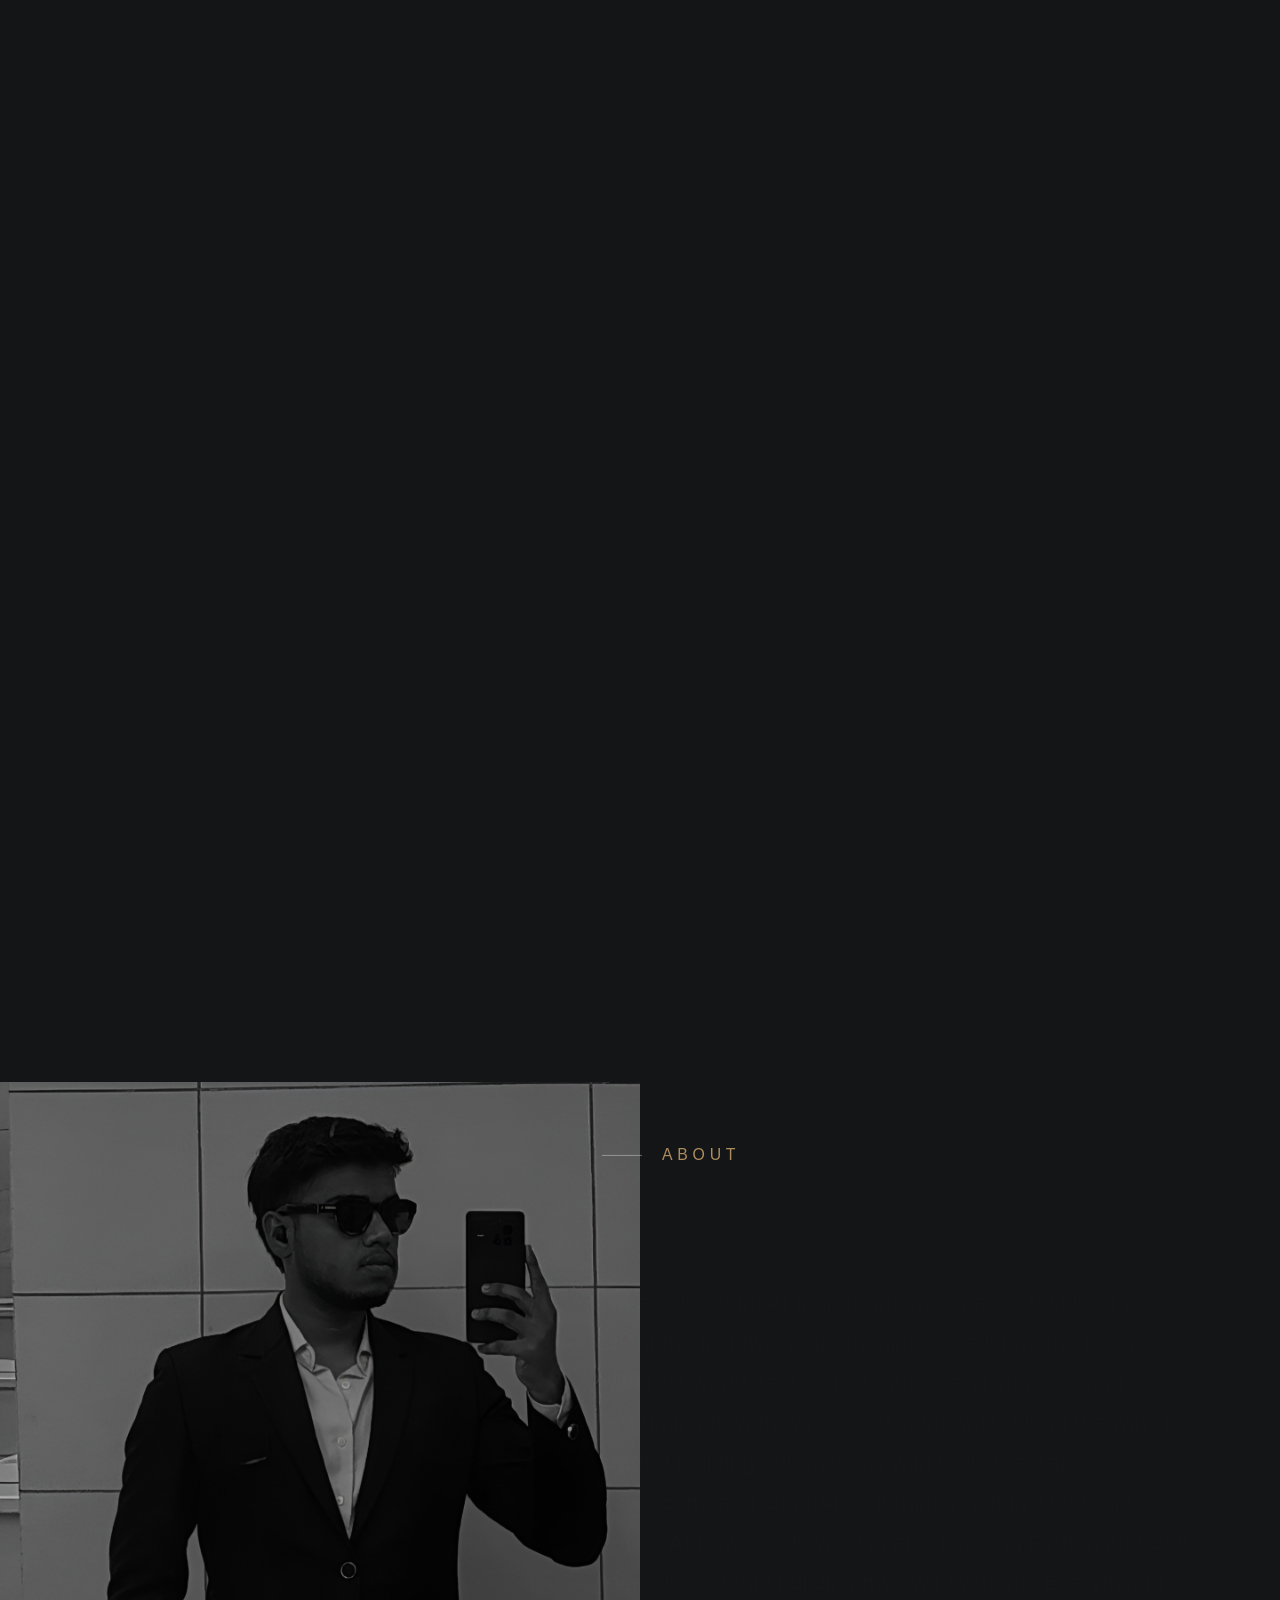
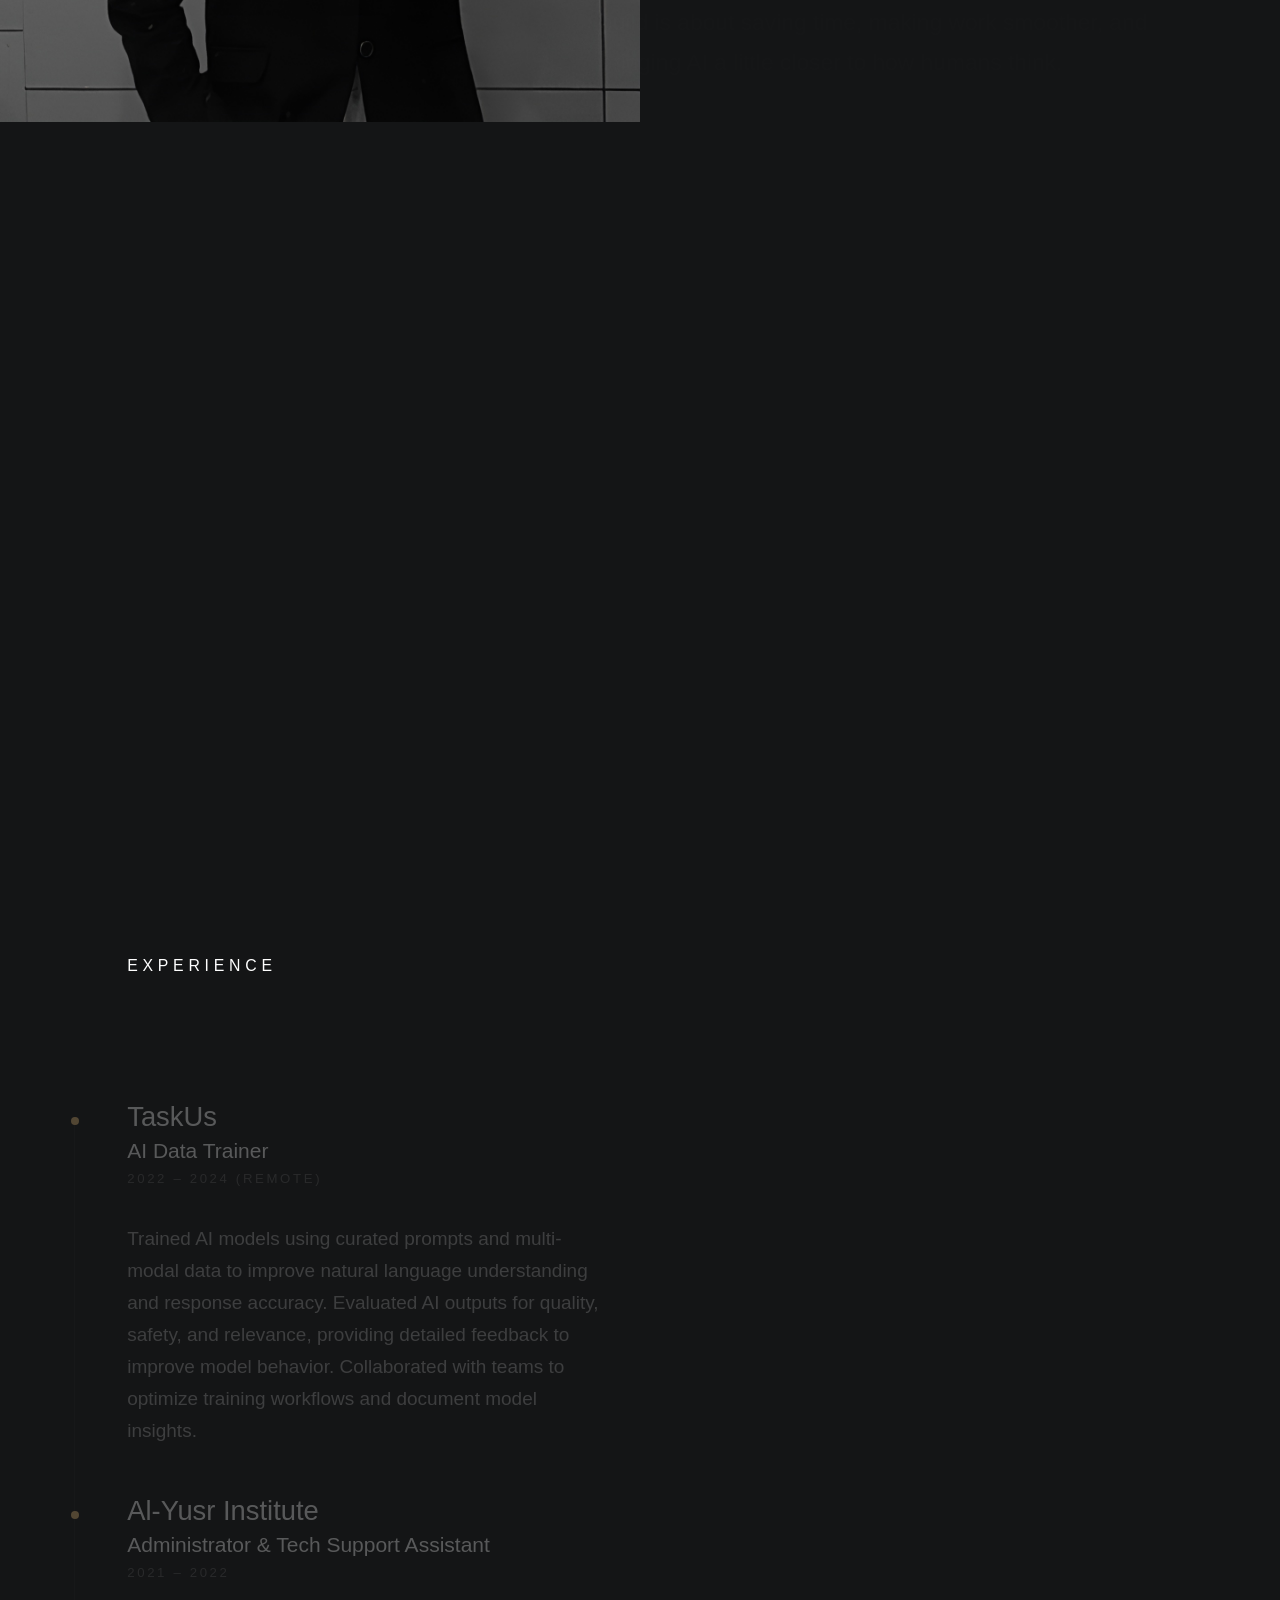
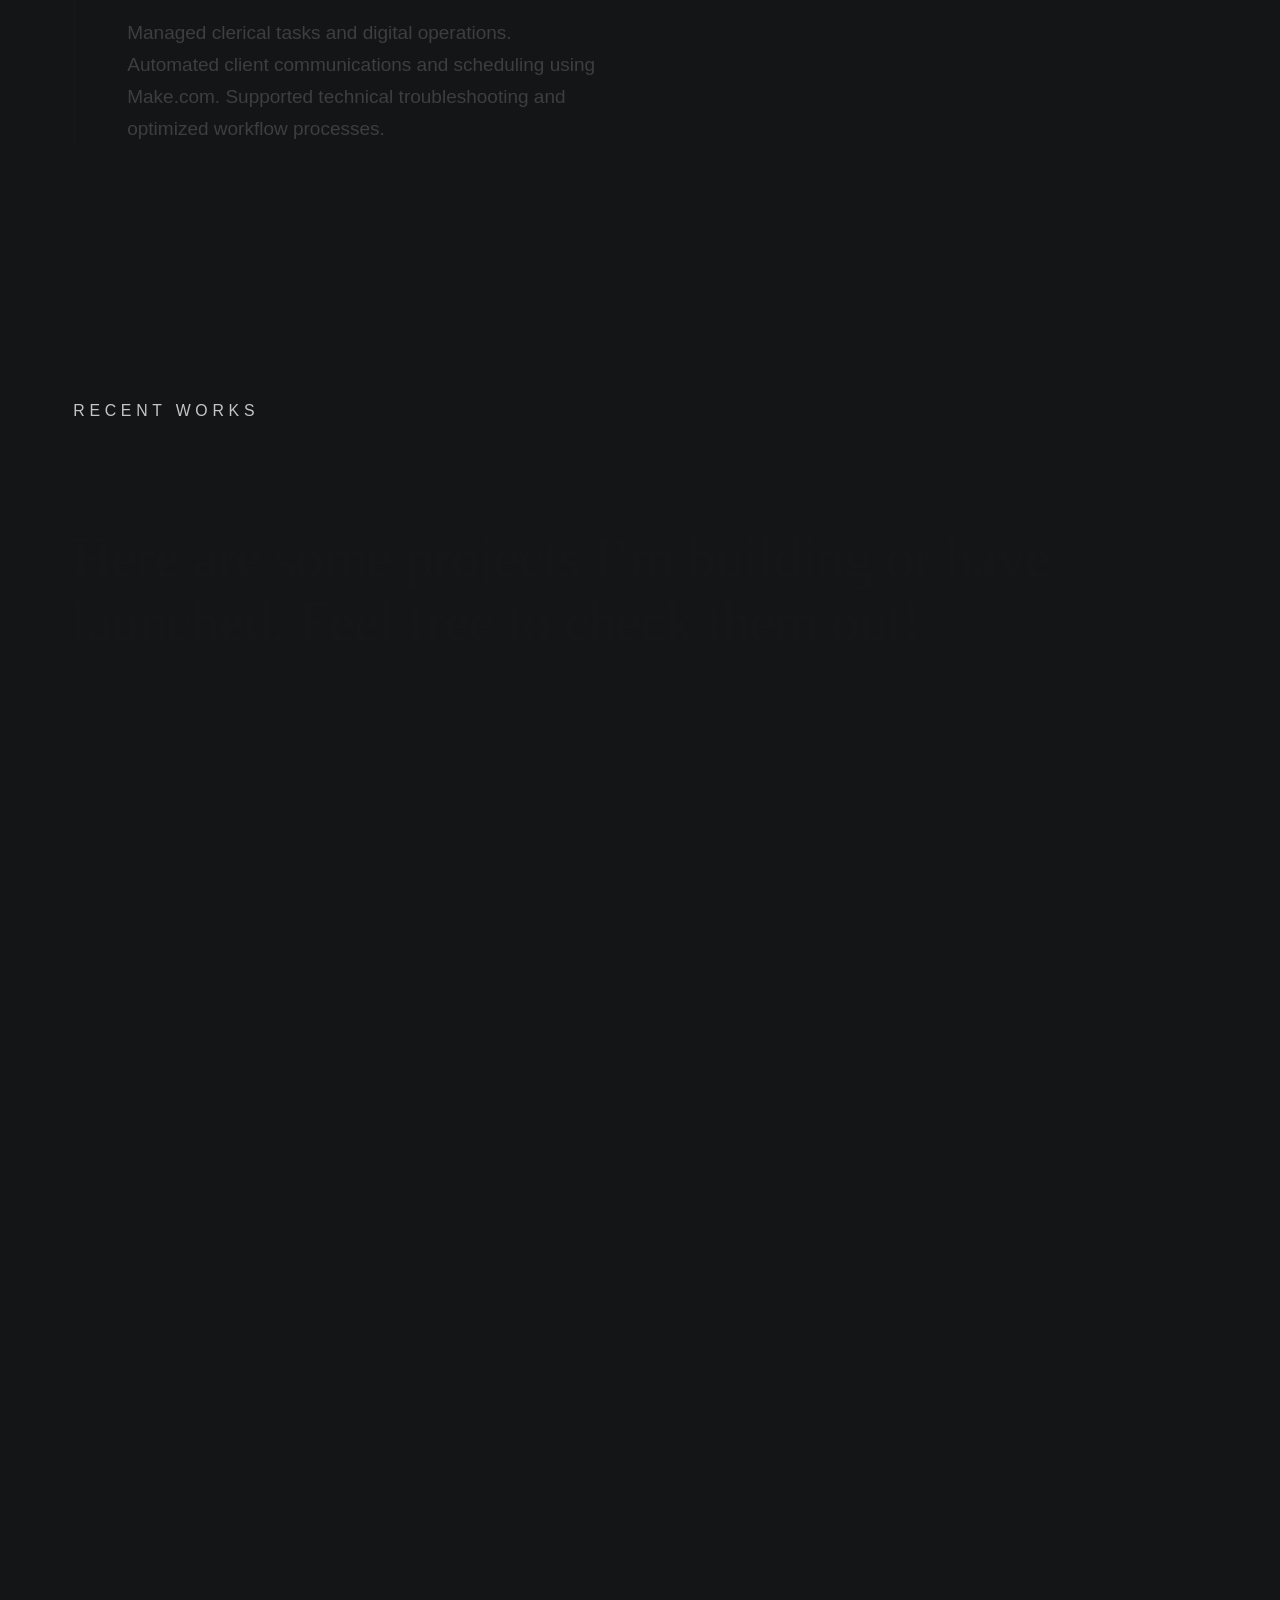
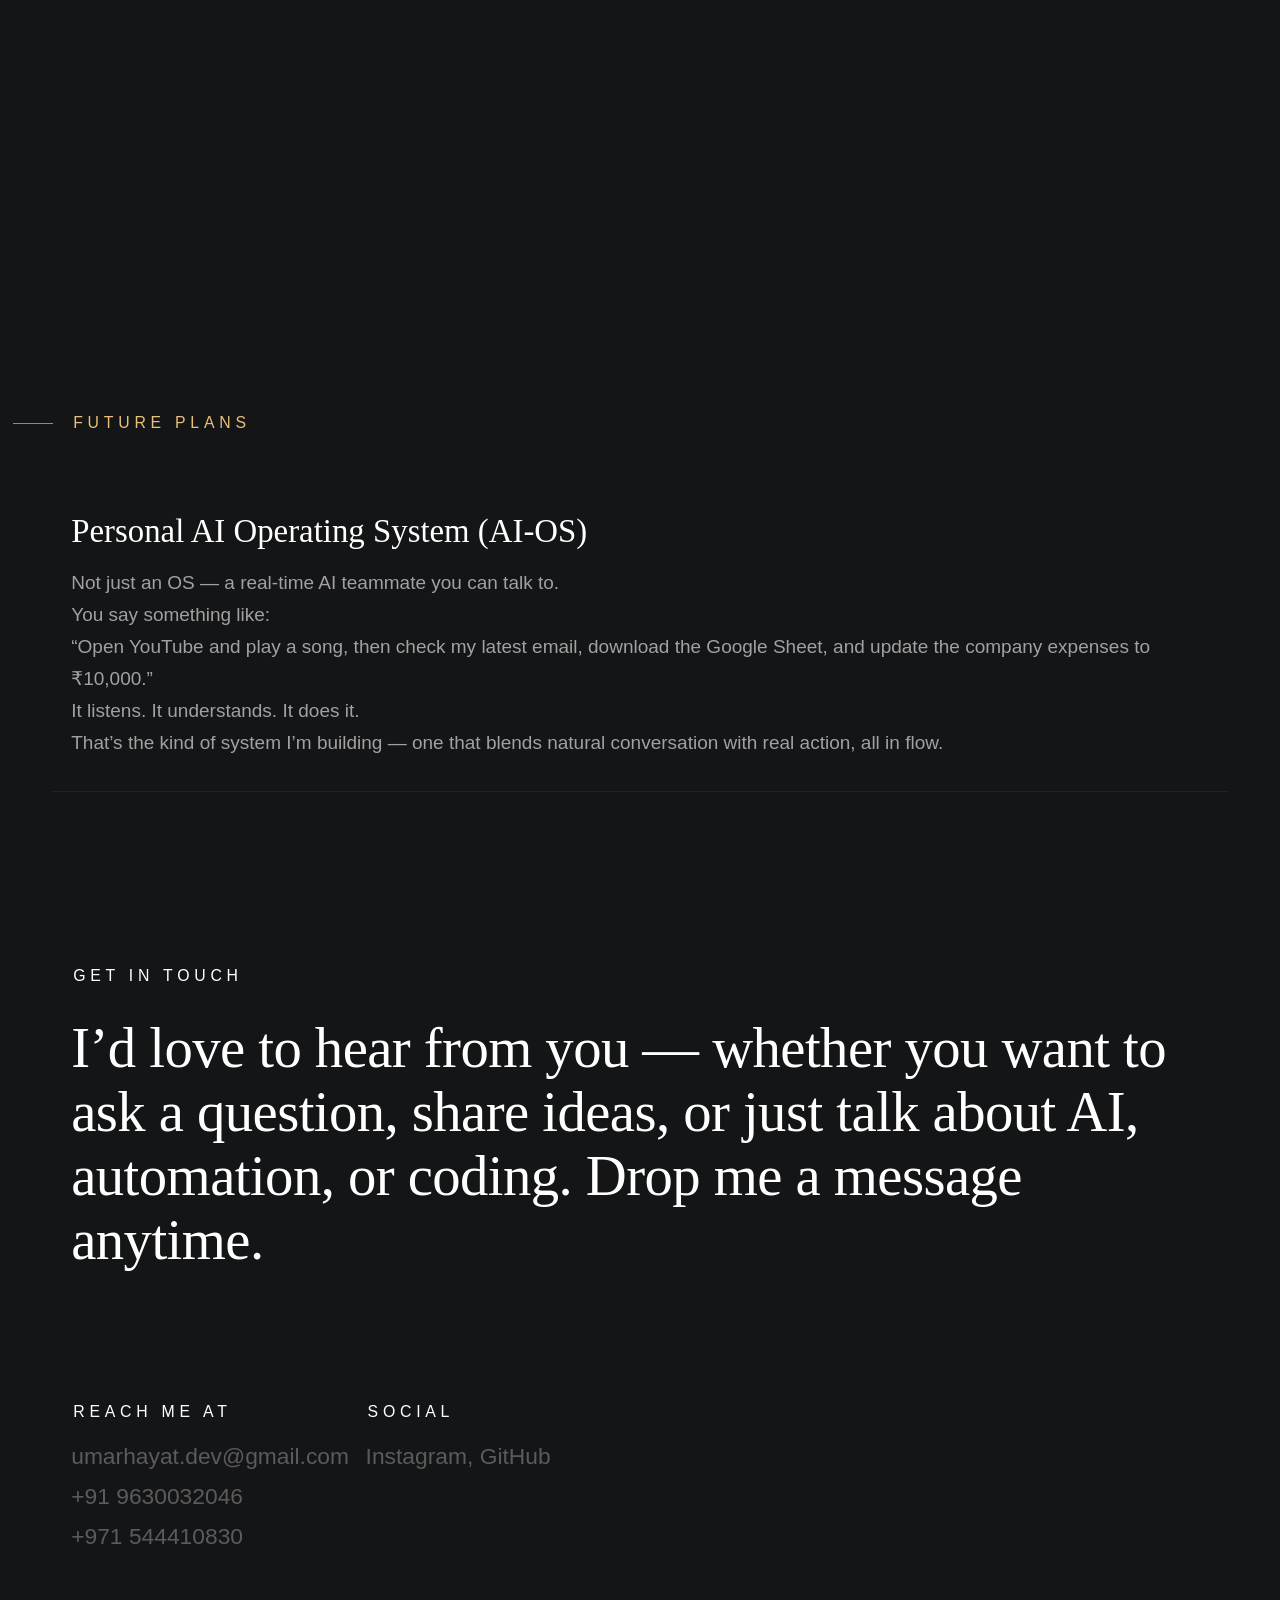
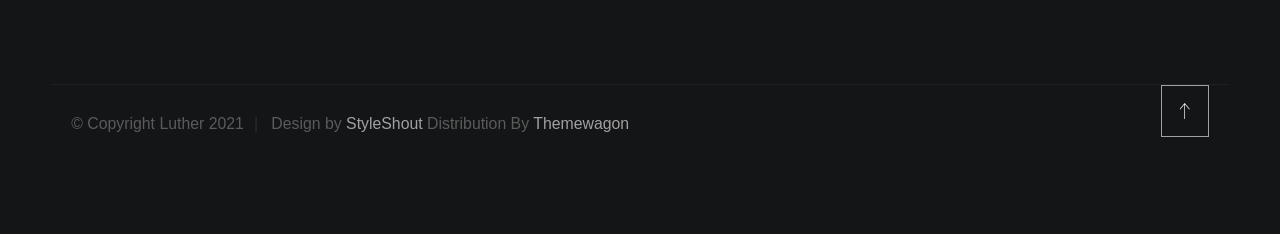
<file: index.html>
<!DOCTYPE html>
<html class="no-js ss-preload" lang="en">
<head>

    <!--- basic page needs
    ================================================== -->
    <meta charset="utf-8">
    <title>Umar Hayat.Dev</title>
    <meta name="description" content="">
    <meta name="author" content="">

    <!-- mobile specific metas
    ================================================== -->
    <meta name="viewport" content="width=device-width, initial-scale=1">

    <!-- CSS
    ================================================== -->
    <link rel="stylesheet" href="css/vendor.css">
    <link rel="stylesheet" href="css/styles.css">

    <!-- Google Fonts: Titillium Web -->
    <link href="https://fonts.googleapis.com/css2?family=Titillium+Web&display=swap" rel="stylesheet">

    <!-- favicons
    ================================================== -->
    <link rel="icon" type="image/jfif" sizes="32x32" href="images/icons/brain-icon.jfif">

</head>

<body id="top">


    <!-- # preloader
    ================================================== -->
    <div id="preloader">
        <div id="loader">
        </div>
    </div>


    <!-- # page wrap
    ================================================== -->
    <div class="s-pagewrap">

        <div class="circles">
            <span></span>
            <span></span>
            <span></span>
            <span></span>
            <span></span>
        </div>


        <!-- ## site header 
        ================================================== -->
        <header class="s-header">

            <div class="header-mobile">
                <span class="mobile-home-link"><a href="index.html">umarhayat-dev</a></span>
                <a class="mobile-menu-toggle" href="#0"><span>Menu</span></a>
            </div>

            <div class="row wide main-nav-wrap">
                <nav class="column lg-12 main-nav">
                    <ul>
                        <li><a href="index.html" class="home-link">Umar Hayat.Dev</a></li>
                        <li class="current"><a href="#intro" class="smoothscroll">Intro</a></li>
                        <li><a href="#about" class="smoothscroll">About</a></li>
                        <li><a href="#works" class="smoothscroll">Works</a></li>
                        <li><a href="#contact" class="smoothscroll">Say Hello</a></li>
                    </ul>
                </nav>
            </div>

        </header> <!-- end s-header -->


        <!-- ## main content
        ==================================================- -->
        <main class="s-content">


            <!-- ### intro
            ================================================== -->
            <section id="intro" class="s-intro target-section">

                <div class="row intro-content wide">

                    <div class="column">
                        <div class="text-pretitle with-line">
                            Hello World
                        </div>

                        <h1 class="text-huge-title">
                            I am Umar Hayat, <br>
                            Python developer, AI trainer & automation guy figuring things out one script at a time.
                        </h1>
                    </div>

                    <ul class="intro-social">
                        <li><a href="https://www.instagram.com/h_a_y_a_t_20021/" target="_blank" rel="noopener noreferrer">Instagram</a></li>
                        <li><a href="https://github.com/umarhayat-dev" target="_blank" rel="noopener noreferrer">GitHub</a></li>
                    </ul>

                </div> <!-- end intro content -->

                <a href="#about" class="intro-scrolldown smoothscroll">
                    <svg width="24" height="24" viewBox="0 0 24 24" xmlns="http://www.w3.org/2000/svg" fill-rule="evenodd" clip-rule="evenodd"><path d="M11 21.883l-6.235-7.527-.765.644 7.521 9 7.479-9-.764-.645-6.236 7.529v-21.884h-1v21.883z"/></svg>
                </a>

            </section> <!-- end s-intro -->


            <!-- ### about
            ================================================== -->
            <section id="about" class="s-about target-section">


                <div class="row about-info wide" data-animate-block>

                    <div class="column lg-6 md-12 about-info__pic-block">
<img src="images/photo_2025-05-16_04-18-34.jpg" 
                             srcset="images/photo_2025-05-16_04-18-34.jpg 1x, images/photo_2025-05-16_04-18-34.jpg 2x" alt="Umar Hayat" class="about-info__pic" data-animate-el>
                    </div>

                    <div class="column lg-6 md-12">
                        <div class="about-info__text" >

                            <h2 class="text-pretitle with-line" data-animate-el>
                                About
                            </h2>
                            <p class="attention-getter" data-animate-el>
                            I’m a self-taught AI trainer and automation builder. I’ve spent the last two years training large language models with real-world data — text, audio, and video — and evaluating how they respond in the wild.

Along the way, I started building automations with tools like Zapier, Make.com, and OpenAI — turning repetitive tasks into smart, AI-powered flows. I’m also learning Python and SQL to go deeper into building my own systems.

Everything I build is about saving time, making work smoother, and bringing AI a little closer to how humans think.
                            </p>
<a href="files/Umar_hayat_khan_Resume.pdf" class="btn btn--medium u-fullwidth" download data-animate-el>Download CV</a>

                        </div>
                    </div>
                </div> <!-- about-info -->


                <div class="row about-expertise" data-animate-block>
                    <div class="column lg-12">

                        <h2 class="text-pretitle" data-animate-el>Expertise</h2>

                        <ul class="skills-list h1" data-animate-el>
                            <li>AI Prompting</li>
                            <li>Data Annotation</li>
                            <li>AI Model Training</li>
                            <li>LLM Evaluation</li>
                            <li>Python</li>
                            <li>SQL</li>
                            <li>Workflow Automation</li>
                            <li>Chatbot Development</li>
                            <li>Data Management</li>
                            <li>React.js</li>
                            <li>Flask</li>
                            <li>Django</li>
                            <li>REST APIs</li>
                            <li>Frontend Development</li>
                        </ul>

                    </div>
                </div> <!-- end about-expertise -->


                <div class="row about-timelines" data-animate-block>

                    <div class="column lg-6 tab-12">

                        <h2 class="text-pretitle" data-animate-el>
                            Experience
                        </h2>

                        <div class="timeline" data-animate-el>

                        <div class="timeline__block">
                            <div class="timeline__bullet"></div>
                            <div class="timeline__header">
                                <h4 class="timeline__title">TaskUs</h3>
                                <h5 class="timeline__meta">AI Data Trainer</h5>
                                <p class="timeline__timeframe">2022 – 2024 (Remote)</p>
                            </div>
                            <div class="timeline__desc">
                                <p>Trained AI models using curated prompts and multi-modal data to improve natural language understanding and response accuracy.
                                Evaluated AI outputs for quality, safety, and relevance, providing detailed feedback to improve model behavior.
                                Collaborated with teams to optimize training workflows and document model insights.</p>
                            </div>
                        </div>
    
                        <div class="timeline__block">
                            <div class="timeline__bullet"></div>
                            <div class="timeline__header">
                                <h4 class="timeline__title">Al-Yusr Institute</h4>
                                <h5 class="timeline__meta">Administrator & Tech Support Assistant</h5>
                                <p class="timeline__timeframe">2021 – 2022</p>
                            </div>
                            <div class="timeline__desc">
                                <p>Managed clerical tasks and digital operations.
                                Automated client communications and scheduling using Make.com.
                                Supported technical troubleshooting and optimized workflow processes.</p>
                            </div>
                        </div>
    
                        </div> <!-- end timeline -->

                    </div> <!-- end column -->

                    <div class="column lg-6 tab-12">

                        <h2 class="text-pretitle" data-animate-el>
                            Education
                        </h2>

                        <div class="timeline" data-animate-el>

                        <div class="timeline__block">
                            <div class="timeline__bullet"></div>
                            <div class="timeline__header">
                                <h4 class="timeline__title">Self-Learning (Ongoing)</h4>
                                <h5 class="timeline__meta"></h5>
                                <p class="timeline__timeframe"></p>
                            </div>
                            <div class="timeline__desc">
                                <p>I'm a self-taught learner exploring the depths of AI, machine learning, and automation through real-world projects and hands-on experimentation.
                                From training LLMs to building smart workflows, most of what I know has come from curiosity, YouTube rabbit holes, and building things that actually solve problems.</p>
                            </div>
                        </div>
    
                        <div class="timeline__block">
                            <div class="timeline__bullet"></div>
                            <div class="timeline__header">
                                <h4 class="timeline__title">MediaOne Academy of Communication</h4>
                                <h5 class="timeline__meta">Video Production Certification</h5>
                                <p class="timeline__timeframe">Dec 2021 – Jan 2022</p>
                            </div>
                            <div class="timeline__desc">
                                <p></p>
                            </div>
                        </div>

                        <div class="timeline__block">
                            <div class="timeline__bullet"></div>
                            <div class="timeline__header">
                                <h4 class="timeline__title">Model English Higher Secondary School, Raipur</h4>
                                <h5 class="timeline__meta">Secondary School Certificate (SSC)</h5>
                                <p class="timeline__timeframe">2019 – 2020</p>
                            </div>
                            <div class="timeline__desc">
                                <p></p>
                            </div>
                        </div>
    
                        </div> <!-- end timeline -->
                        
                    </div> <!-- end column -->


                </div> <!-- end about-timelines -->

            </section> <!-- end s-about -->


            <!-- ### works
            ================================================== -->
            <section id="works" class="s-works target-section">


                <div class="row works-portfolio">

                    <div class="column lg-12" data-animate-block>

                        <h2 class="text-pretitle" data-animate-el>
                            Recent Works
                        </h2>
                        <p class="h1" data-animate-el>
                            Here are some projects I’m building or have launched. Feel free to check them out!
                        </p>
    
                        <ul class="folio-list row block-lg-one-half block-stack-on-1000">

                            <li class="folio-list__item column" data-animate-el>
                                <div class="folio-list__item-text">
                                    <div class="folio-list__item-title">
                                        Portfolio Website
                                    </div>
                                    <p>A thoughtfully designed personal portfolio built using Python, aiming to provide a clean and visionary space to showcase my skills, journey, and projects. It balances simplicity with style, reflecting my growth as a developer and AI enthusiast.</p>
                                </div>
                            </li> <!--end folio-list__item -->

                            <li class="folio-list__item column" data-animate-el>
                                <div class="folio-list__item-text">
                                    <div class="folio-list__item-title">
                                        Al-Yusr Institute Website
                                    </div>
                                    <p>A React-based website currently live and serving the Al-Yusr Institute community. This project focuses on creating an engaging and user-friendly interface that helps users easily access resources and information, while maintaining high performance and smooth navigation.</p>
                                </div>
                            </li> <!--end folio-list__item -->

                            <li class="folio-list__item column" data-animate-el>
                                <div class="folio-list__item-text">
                                    <div class="folio-list__item-title">
                                        Break Reminder Automation
                                    </div>
                                    <p>A simple script that reminds you to take breaks at regular intervals to boost productivity and wellness. It’s designed to gently nudge users away from their screens and encourage healthier work habits.</p>
                                </div>
                            </li> <!--end folio-list__item -->

                            <li class="folio-list__item column" data-animate-el>
                                <div class="folio-list__item-text">
                                    <div class="folio-list__item-title">
                                        Email Response Tracker
                                    </div>
                                    <p>An automation that pushes relevant email responses directly into a Google Sheet, making it easier to track, organize, and analyze communications without manual copying or switching between apps.</p>
                                </div>
                            </li> <!--end folio-list__item -->

                            <li class="folio-list__item column" data-animate-el>
                                <div class="folio-list__item-text">
                                    <div class="folio-list__item-title">
                                        Custom Workflow Automations
                                    </div>
                                    <p>Various AI-powered automations that replace repetitive manual tasks, integrating tools like Zapier, Make.com, and OpenAI to streamline daily operations and save time.</p>
                                </div>
                            </li> <!--end folio-list__item -->

                        </ul> <!-- end folio-list -->

                    </div> <!-- end column -->


                    <!-- Modal Templates Popup
                    -------------------------------------------- -->
                    <div id="modal-01" hidden>
                        <div class="modal-popup">
                            <img src="images/portfolio/gallery/g-fuji.jpg" alt="">
                
                            <div class="modal-popup__desc">
                                <h5>Retro Camera</h5>
                                <p>Odio soluta enim quos sit asperiores rerum rerum repudiandae cum. Vel voluptatem alias qui assumenda iure et expedita voluptatem. Ratione officiis quae.</p>
                                <ul class="modal-popup__cat">
                                    <li>Branding</li>
                                    <li>Product Design</li>
                                </ul>
                            </div>
                
                            <a href="https://www.behance.net/" class="modal-popup__details">Project link</a>
                        </div>
                    </div> <!-- end modal -->

                    <div id="modal-02" hidden>
                        <div class="modal-popup">
                            <img src="images/portfolio/gallery/g-lamp.jpg" alt="">
                
                            <div class="modal-popup__desc">
                                <h5>The White Lamp</h5>
                                <p>Proin gravida nibh vel velit auctor aliquet. Aenean sollicitudin, lorem quis bibendum auctor, nisi elit consequat ipsum, nec sagittis sem nibh id elit.</p>
                                <ul class="modal-popup__cat">
                                    <li>Branding</li>
                                </ul>
                            </div>
                
                            <a href="https://www.behance.net/" class="modal-popup__details">Project link</a>
                        </div>
                    </div> <!-- end modal -->

                    <div id="modal-03" hidden>
                        <div class="modal-popup">
                            <img src="images/portfolio/gallery/g-rucksack.jpg" alt="">
                
                            <div class="modal-popup__desc">
                                <h5>Rucksuck</h5>
                                <p>Exercitationem reprehenderit quod explicabo consequatur aliquid ut magni ut. Deleniti quo corrupti illum velit eveniet ratione necessitatibus ipsam mollitia.</p>
                                <ul class="modal-popup__cat">
                                    <li>Product Design</li>
                                </ul>
                            </div>
                
                            <a href="https://www.behance.net/" class="modal-popup__details">Project link</a>
                        </div>
                    </div> <!-- end modal -->

                    <div id="modal-04" hidden>
                        <div class="modal-popup">
                            <img src="images/portfolio/gallery/g-skaterboy.jpg" alt="">
                
                            <div class="modal-popup__desc">
                                <h5>Since Day One</h5>
                                <p>Dolores velit qui quos nobis. Aliquam delectus voluptas quos possimus non voluptatem voluptas voluptas. Est doloribus eligendi porro doloribus voluptatum.</p>
                                <ul class="modal-popup__cat">
                                    <li>Website</li>
                                </ul>
                            </div>
                
                            <a href="https://www.behance.net/" class="modal-popup__details">Project link</a>
                        </div>
                    </div> <!-- end modal -->

                    <div id="modal-05" hidden>
                        <div class="modal-popup">

                            <img src="images/portfolio/gallery/g-sanddunes.jpg" alt="">
                
                            <div class="modal-popup__desc">
                                <h5>Sand Dunes</h5>
                                <p>Proin gravida nibh vel velit auctor aliquet. Aenean sollicitudin, lorem quis bibendum auctor, nisi elit consequat ipsum, nec sagittis sem nibh id elit.</p>
                                <ul class="modal-popup__cat">
                                    <li>Illustration</li>
                                </ul>
                            </div>
                
                            <a href="https://www.behance.net/" class="modal-popup__details">Project link</a>
                        </div>
                    </div> <!-- end modal -->

                    <div id="modal-06" hidden>
                        <div class="modal-popup">
                            <img src="images/portfolio/gallery/g-minimalismo.jpg" alt="">
                
                            <div class="modal-popup__desc">
                                <h5>Minimalismo</h5>
                                <p>Quisquam vel libero consequuntur autem voluptas. Qui aut vero. Omnis fugit mollitia cupiditate voluptas. Aenean sollicitudin, lorem quis bibendum auctor.</p>
                                <ul class="modal-popup__cat">
                                    <li>Branding</li>
                                    <li>Product Design</li>
                                </ul>
                            </div>
                
                            <a href="https://www.behance.net/" class="modal-popup__details">Project link</a>
                        </div>
                    </div> <!-- end modal -->

                </div> <!-- end works-portfolio -->



            </section> <!-- end s-works -->

            <!-- ### future plans
            ================================================== -->
            <section id="future-plans" class="s-future-plans target-section">

                <div class="row future-plans-content wide">

                    <div class="column lg-12">
                        <h2 class="text-pretitle with-line">
                            Future Plans
                        </h2>

                        <h3 class="text-h2">
                            Personal AI Operating System (AI-OS)
                        </h3>

                        <p>
                            Not just an OS — a real-time AI teammate you can talk to.<br>
                            You say something like:<br>
                            “Open YouTube and play a song, then check my latest email, download the Google Sheet, and update the company expenses to ₹10,000.”<br>
                            It listens. It understands. It does it.<br>
                            That’s the kind of system I’m building — one that blends natural conversation with real action, all in flow.
                        </p>
                    </div>

                </div> <!-- end future-plans-content -->

            </section> <!-- end s-future-plans -->


            <!-- ### contact
            ================================================== -->
            <section id="contact" class="s-contact target-section">

                <div class="row contact-top">
                    <div class="column lg-12">
                        <h2 class="text-pretitle">
                            Get In Touch
                        </h2>

                        <p class="h1">
                            I’d love to hear from you — whether you want to ask a question, share ideas, or just talk about AI, automation, or coding. Drop me a message anytime.
                        </p>
                    </div>
                </div> <!-- end contact-top -->

                <div class="row contact-bottom">
                    <div class="column lg-3 md-5 tab-6 stack-on-550 contact-block">
                        <h3 class="text-pretitle">Reach me at</h3>
                        <p class="contact-links">
                            <a href="mailto:umarhayat.dev@gmail.com" class="mailtoui">umarhayat.dev@gmail.com</a><br>
                            <a href="tel:+919630032046">+91 9630032046</a><br>
                            <a href="tel:+971544410830">+971 544410830</a>
                        </p>
                    </div>
                    <div class="column lg-4 md-5 tab-6 stack-on-550 contact-block">
                        <h3 class="text-pretitle">Social</h3>
                        <ul class="contact-social">
                            <li><a href="https://www.instagram.com/h_a_y_a_t_20021/" target="_blank" rel="noopener noreferrer">Instagram</a></li>
                            <li><a href="https://github.com/umarhayat-dev" target="_blank" rel="noopener noreferrer">GitHub</a></li>
                        </ul>
                    </div>
                    <div class="column lg-4 md-12 contact-block">
                    </div>
                </div> <!-- end contact-bottom -->

            </section> <!-- end contact -->

        </main> <!-- end s-content -->


        <!-- ## footer
        ================================================== -->
        <footer class="s-footer">

                <div class="row">
                    <div class="column ss-copyright">
                        <span>© Copyright Luther 2021</span> 
                        <span>Design by <a href="https://www.styleshout.com/">StyleShout</a> Distribution By <a href="https://themewagon.com">Themewagon</a></span>
                    </div>

                    <div class="ss-go-top">
                        <a class="smoothscroll" title="Back to Top" href="#top">
                            <svg xmlns="http://www.w3.org/2000/svg" viewBox="0 0 24 24" fill-rule="evenodd" clip-rule="evenodd"><path d="M11 2.206l-6.235 7.528-.765-.645 7.521-9 7.479 9-.764.646-6.236-7.53v21.884h-1v-21.883z"/></svg>
                        </a>
                    </div>
                </div>

        </footer> <!-- end s-footer -->

    </div> <!-- end -s-pagewrap -->


    <!-- Java Script
    ================================================== -->
    <script src="js/plugins.js"></script>
    <script src="js/main.js"></script>

</body>
</html>
</file>
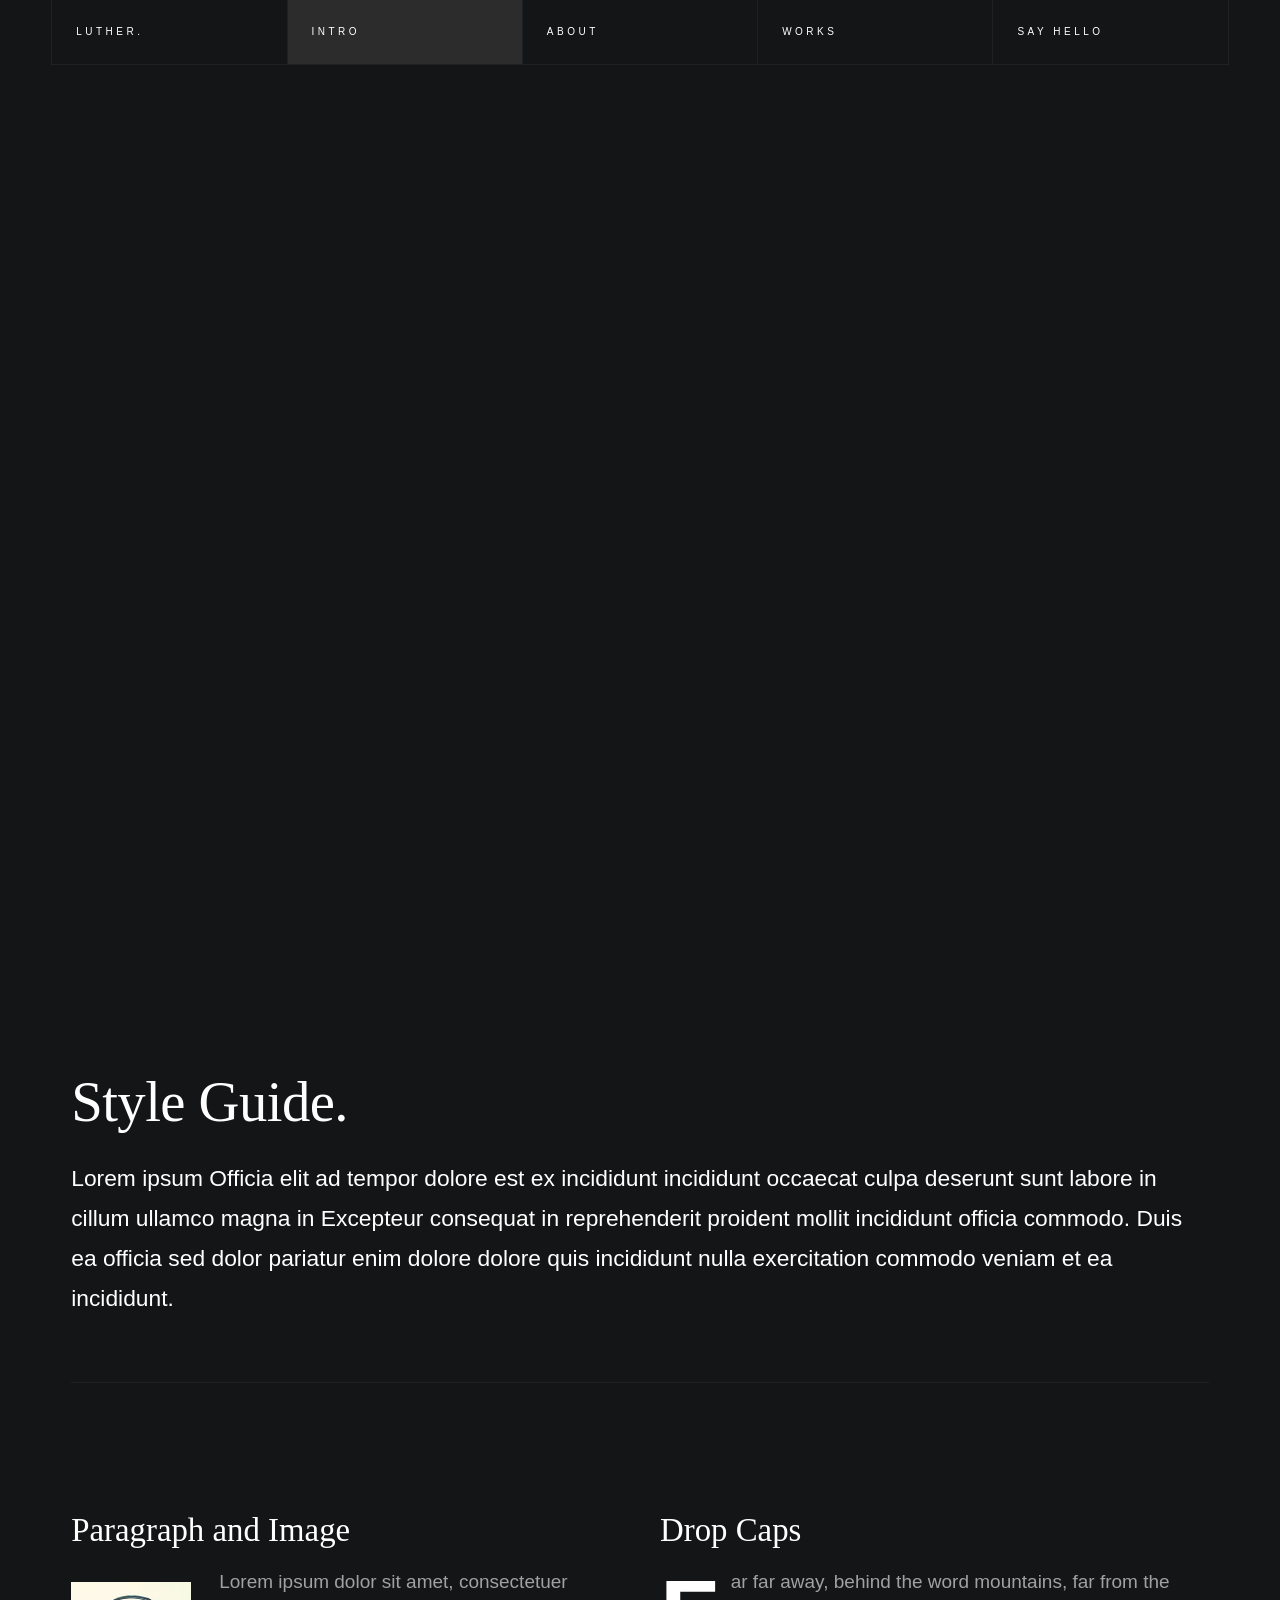
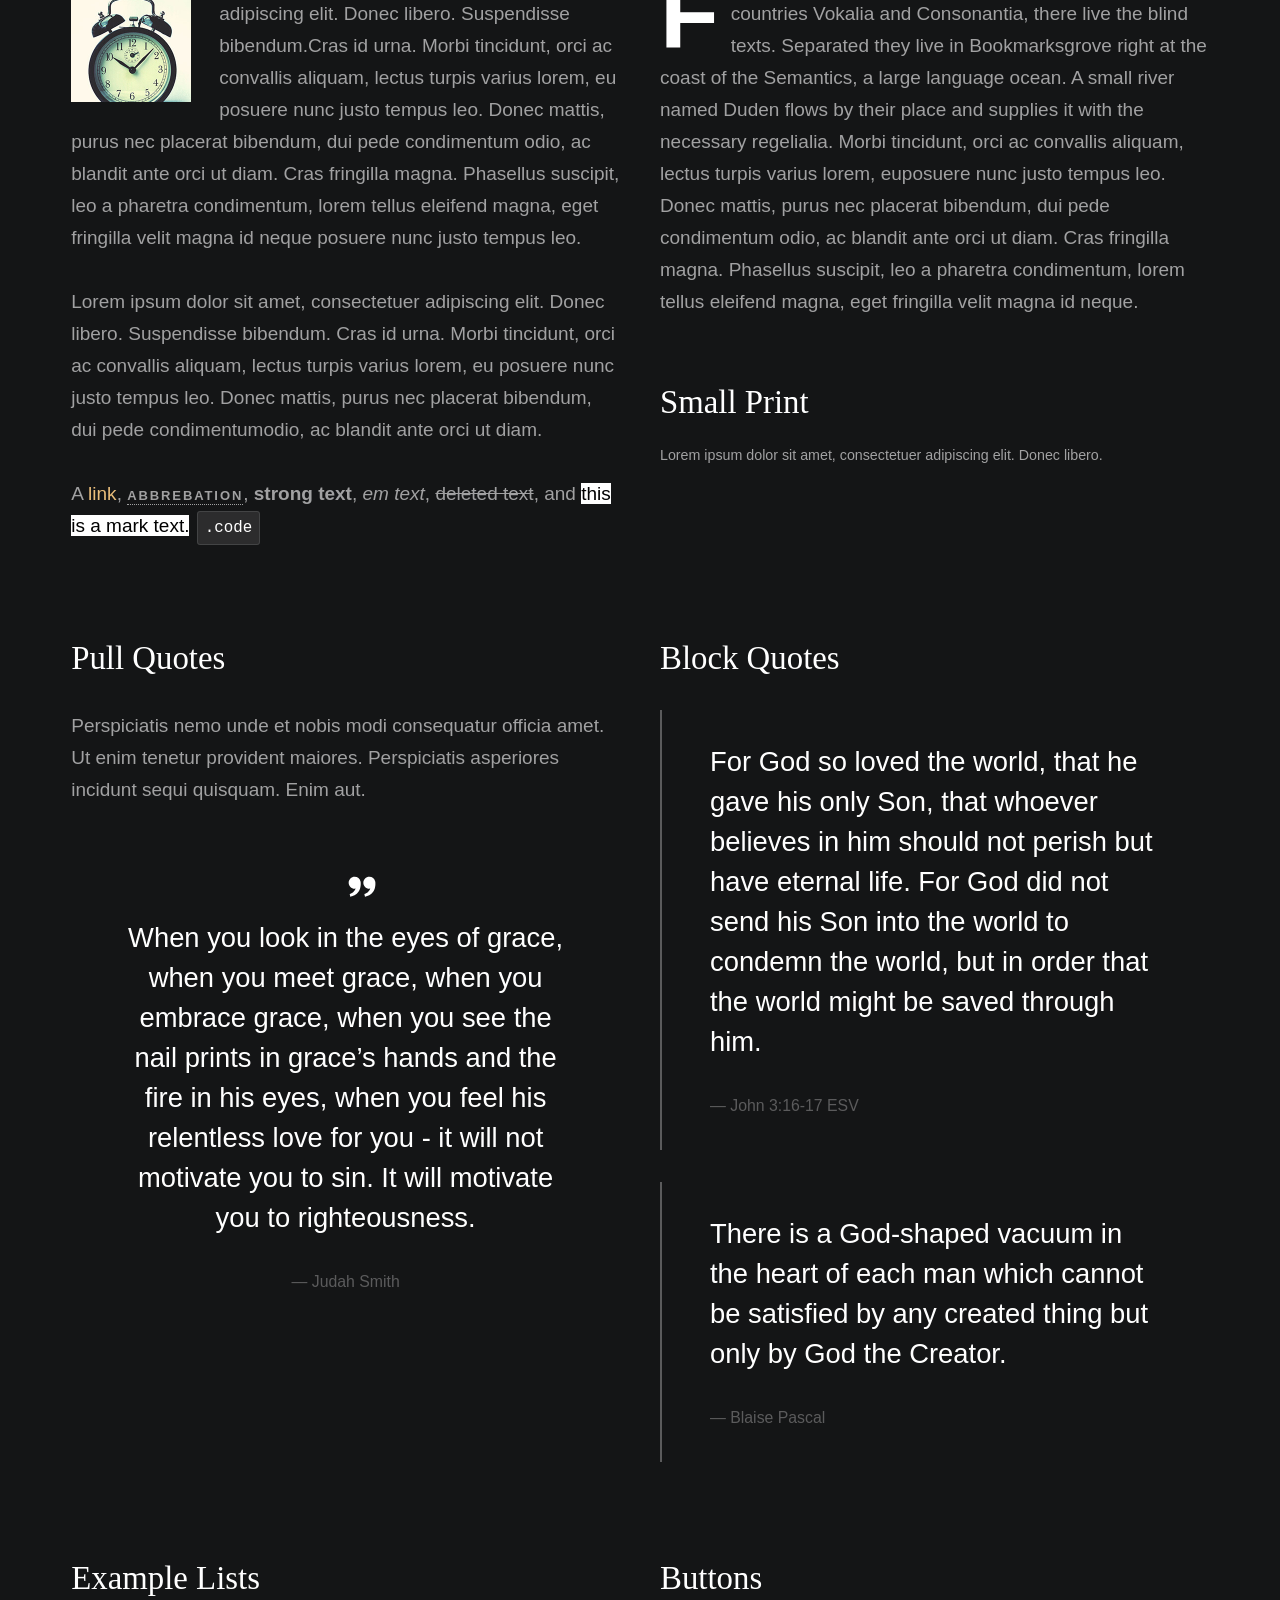
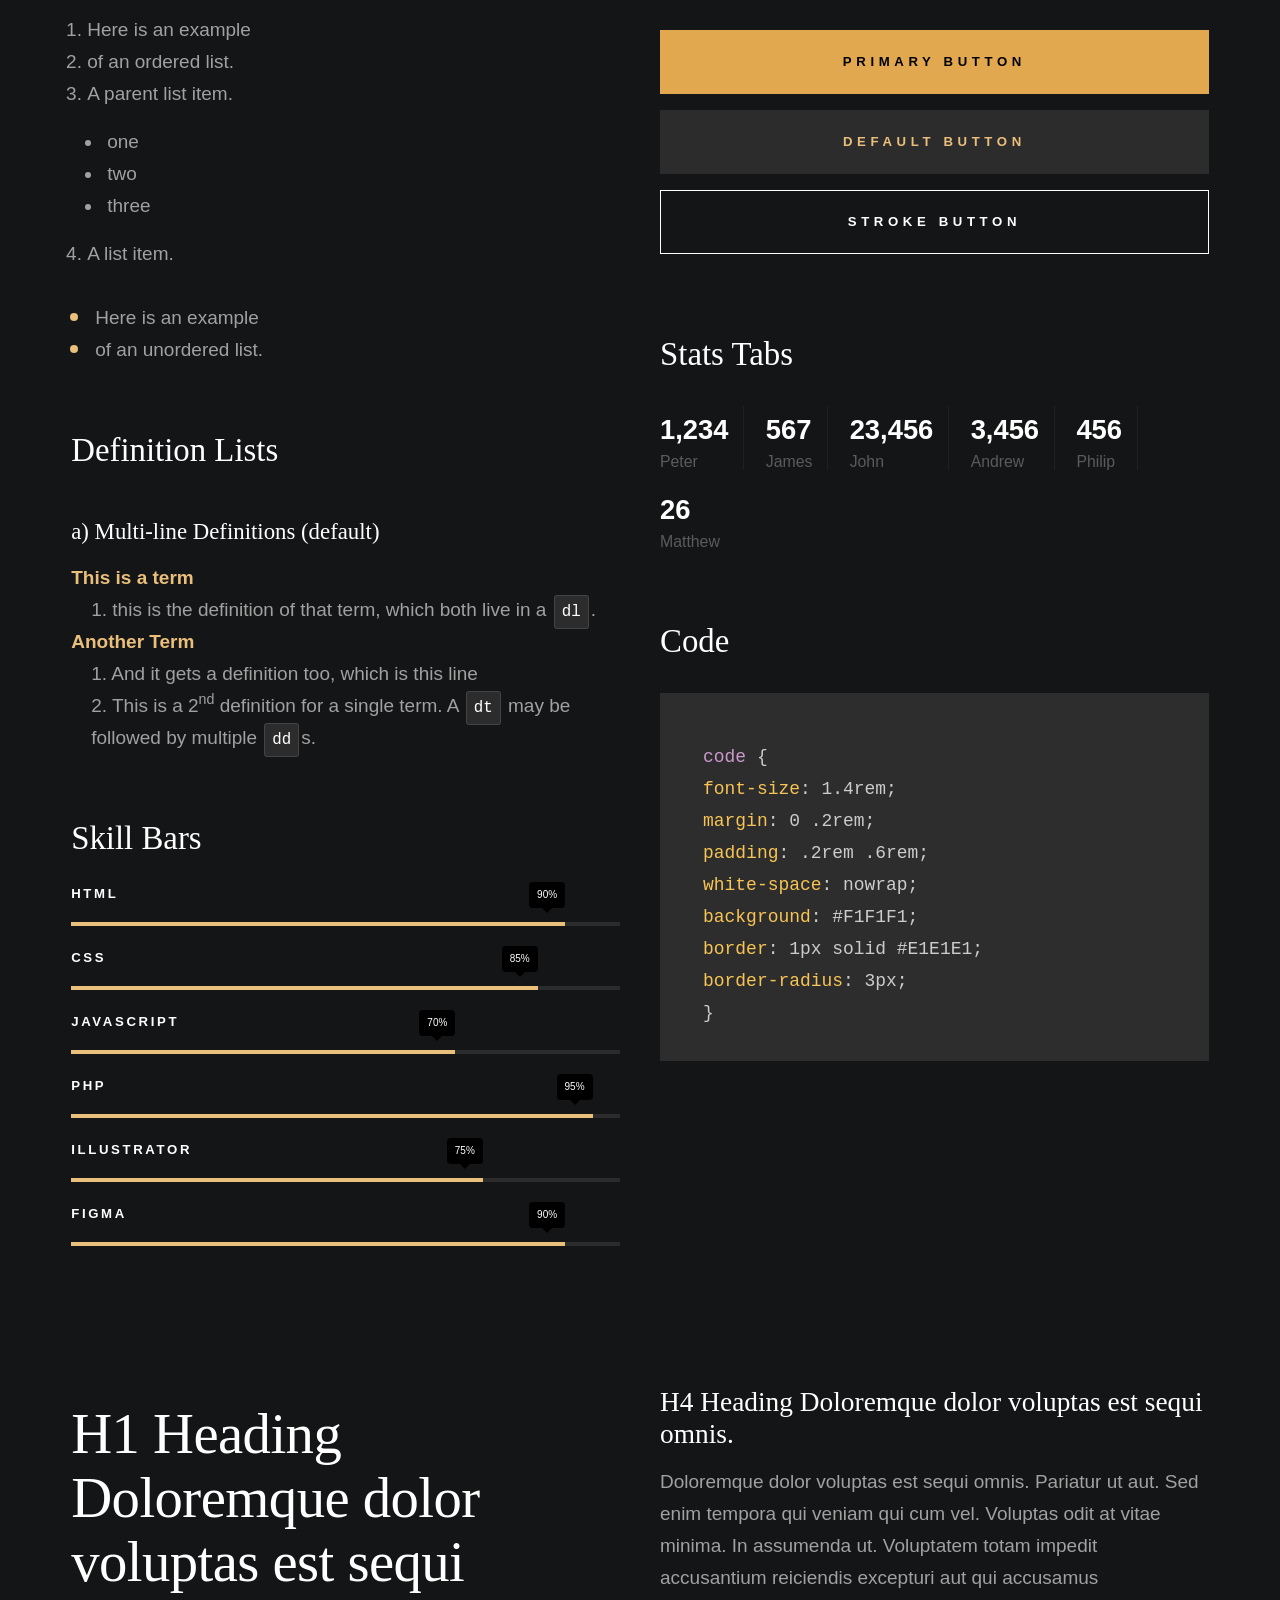
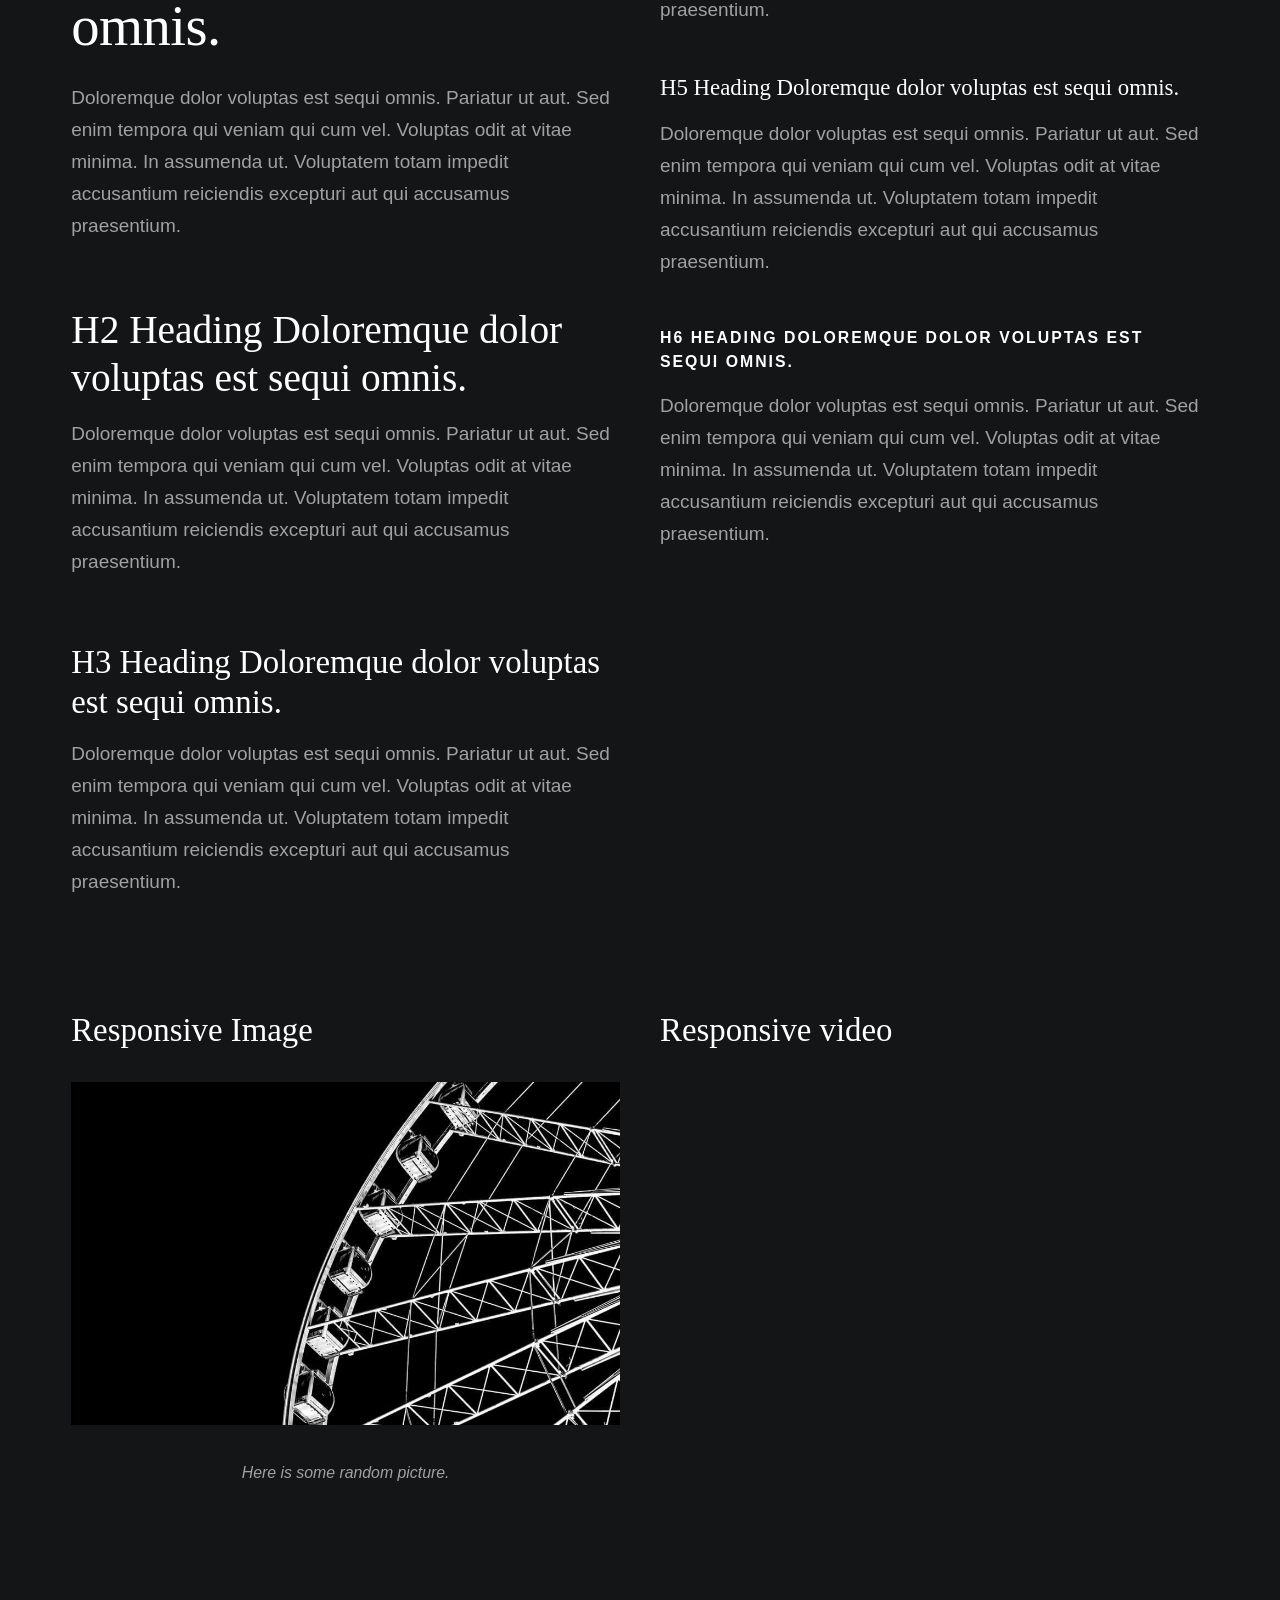
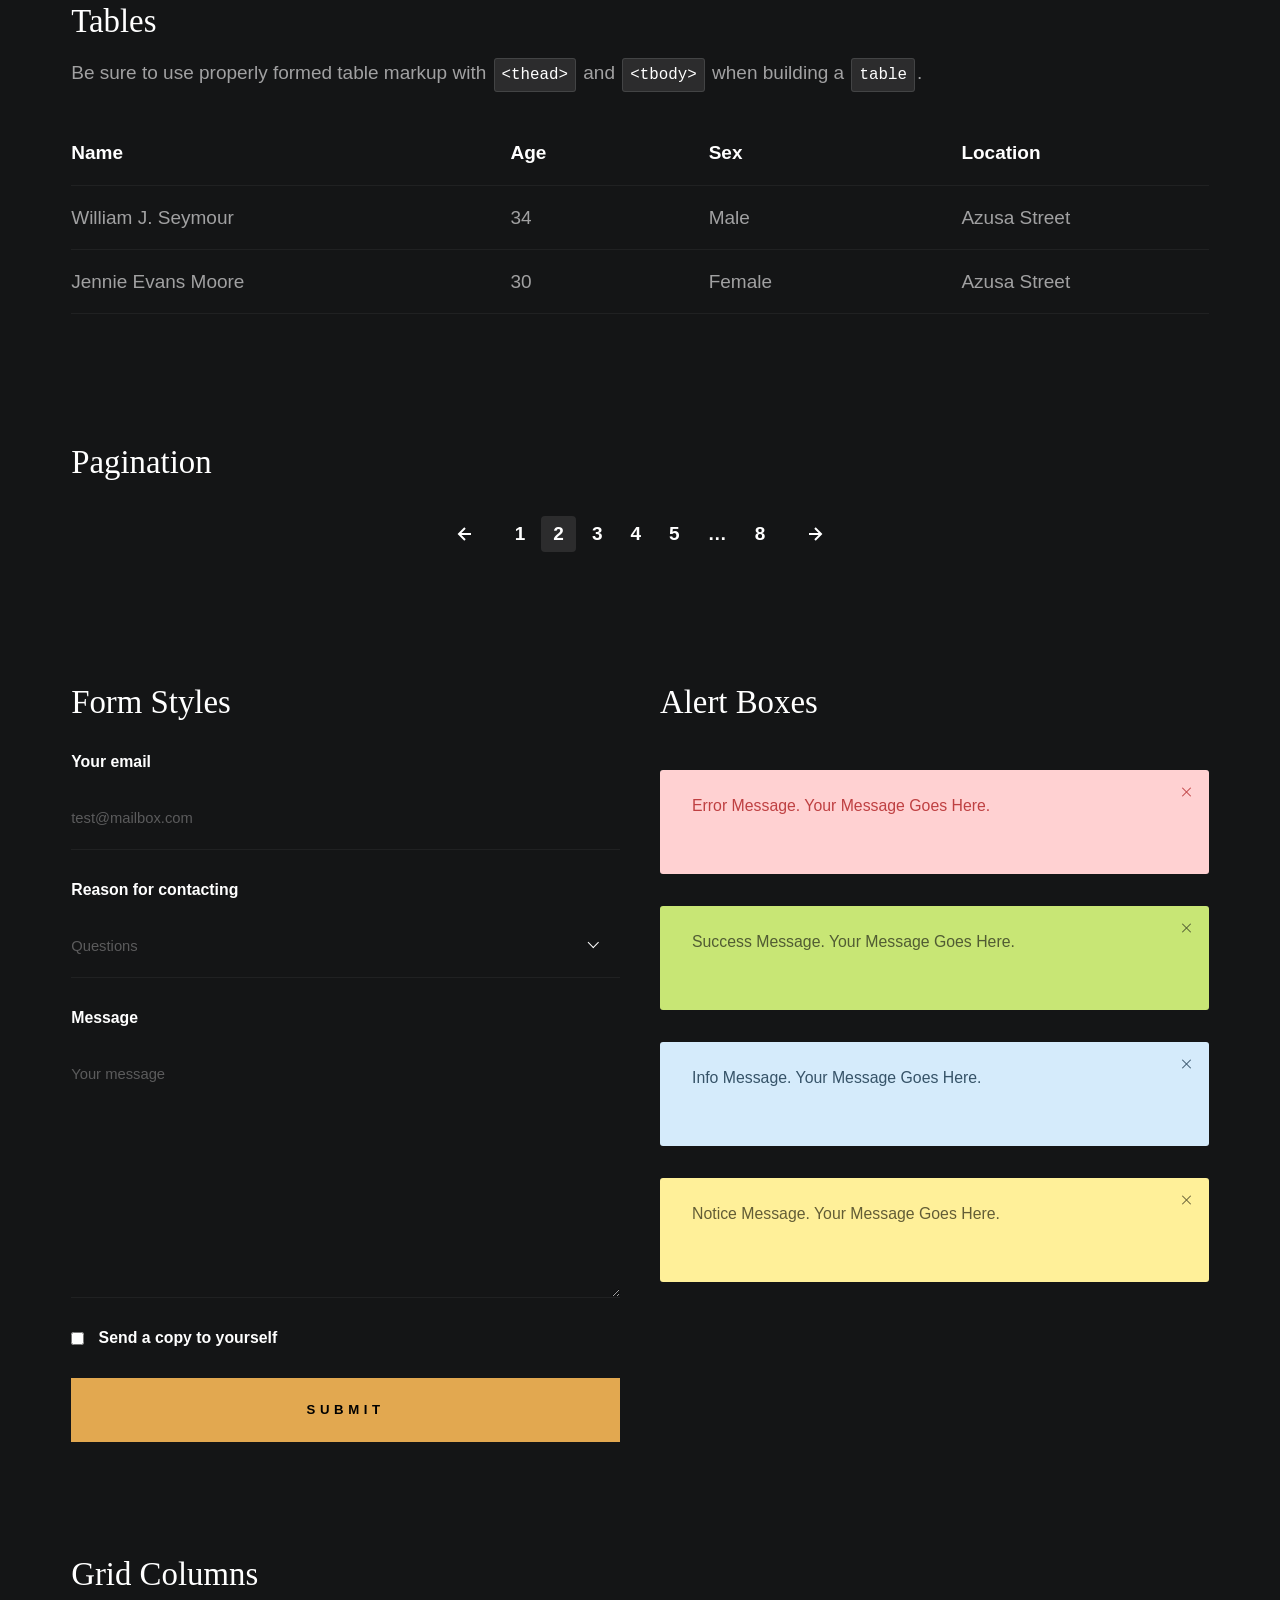
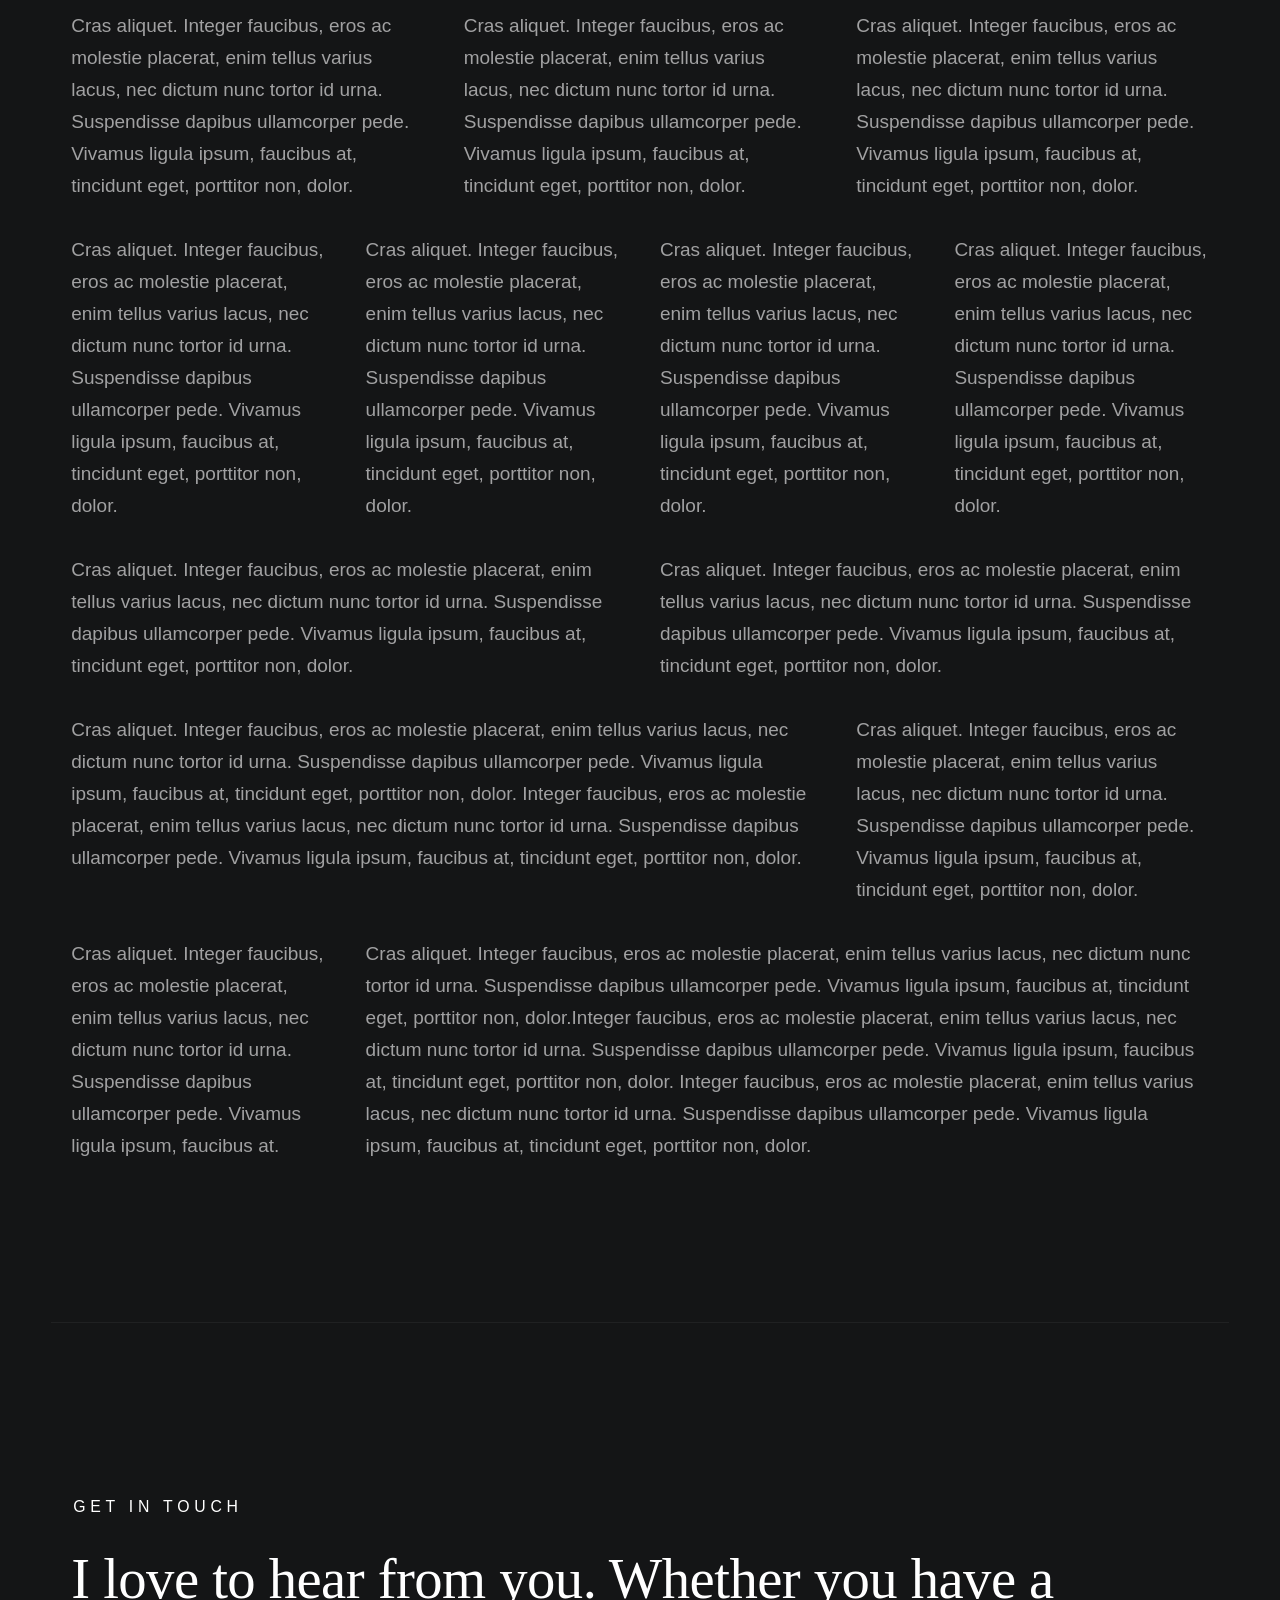
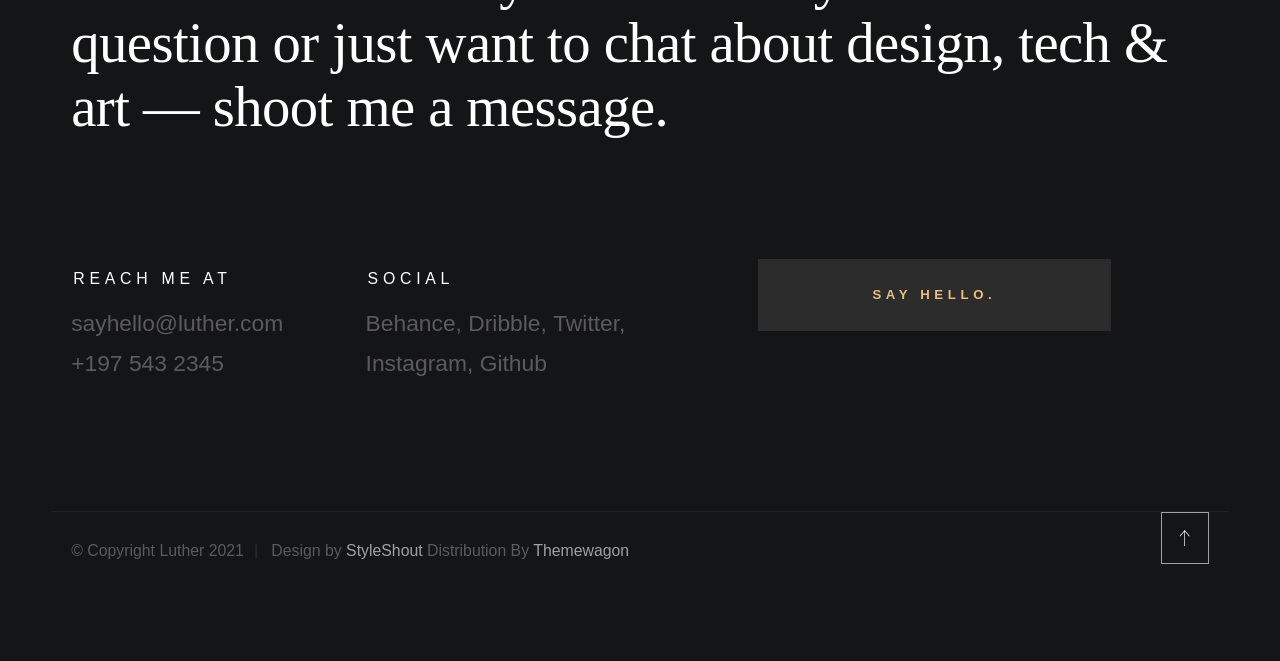
<file: styles.html>
<!DOCTYPE html>
<html class="no-js ss-preload" lang="en">
<head>

    <!--- basic page needs
    ================================================== -->
    <meta charset="utf-8">
    <title>Luther - Styles</title>
    <meta name="description" content="">
    <meta name="author" content="">

    <!-- mobile specific metas
    ================================================== -->
    <meta name="viewport" content="width=device-width, initial-scale=1">

    <!-- CSS
    ================================================== -->
    <link rel="stylesheet" href="css/vendor.css">
    <link rel="stylesheet" href="css/styles.css">

    <style type="text/css" media="screen">
        .s-styles {
            padding-top: var(--vspace-5);
            padding-bottom: var(--vspace-4);
            position: relative;
        }
        .s-styles .intro h1 {
            margin-top: 0;
        }
    </style>

    <!-- favicons
    ================================================== -->
    <link rel="apple-touch-icon" sizes="180x180" href="apple-touch-icon.png">
    <link rel="icon" type="image/png" sizes="32x32" href="favicon-32x32.png">
    <link rel="icon" type="image/png" sizes="16x16" href="favicon-16x16.png">
    <link rel="manifest" href="site.webmanifest">

</head>

<body id="top">


    <!-- # preloader
    ================================================== -->
    <div id="preloader">
        <div id="loader">
        </div>
    </div>


    <!-- # page wrap
    ================================================== -->
    <div class="s-pagewrap">

        <div class="circles">
            <span></span>
            <span></span>
            <span></span>
            <span></span>
            <span></span>
        </div>


        <!-- ## site header 
        ================================================== -->
        <header class="s-header">

            <div class="header-mobile">
                <span class="mobile-home-link"><a href="index.html">Luther.</a></span>
                <a class="mobile-menu-toggle" href="#0"><span>Menu</span></a>
            </div>

            <div class="row wide main-nav-wrap">
                <nav class="column lg-12 main-nav">
                    <ul>
                        <li><a href="index.html" class="home-link">Luther.</a></li>
                        <li class="current"><a href="index.html">Intro</a></li>
                        <li><a href="index.html">About</a></li>
                        <li><a href="index.html">Works</a></li>
                        <li><a href="index.html">Say Hello</a></li>
                    </ul>
                </nav>
            </div>

        </header> <!-- end s-header -->


        <!-- ## main content
        ==================================================- -->
        <main class="s-content">


            <!-- ### intro
            ================================================== -->
            <section id="intro" class="s-intro">

                <div class="row intro-content wide">

                    <div class="column">
                        <div class="text-pretitle with-line">
                            Hello World
                        </div>

                        <h1 class="text-huge-title">
                            I am Luther, <br>
                            a digital designer <br>
                            & frontend <br> 
                            developer based <br>
                            in Somewhere.
                        </h1>
                    </div>

                    <ul class="intro-social">
                        <li><a href="#0">Behance</a></li>
                        <li><a href="#0">Twitter</a></li>
                        <li><a href="#0">Dribbble</a></li>
                        <li><a href="#0">Instagram</a></li>
                    </ul>

                </div> <!-- end intro content -->

                <a href="#styles" class="intro-scrolldown smoothscroll">
                    <svg width="24" height="24" viewBox="0 0 24 24" xmlns="http://www.w3.org/2000/svg" fill-rule="evenodd" clip-rule="evenodd"><path d="M11 21.883l-6.235-7.527-.765.644 7.521 9 7.479-9-.764-.645-6.236 7.529v-21.884h-1v21.883z"/></svg>
                </a>

            </section> <!-- end s-intro -->


            <!-- ### styles
            ================================================== -->
            <div id="styles" class="s-styles">

                <div class="row">

                    <div class="column lg-12 intro">

                        <h1>Style Guide.</h1>

                        <p class="lead">Lorem ipsum Officia elit ad tempor dolore est ex incididunt incididunt occaecat culpa deserunt 
                        sunt labore in cillum ullamco magna in Excepteur consequat in reprehenderit proident mollit incididunt officia commodo.
                        Duis ea officia sed dolor pariatur enim dolore dolore quis incididunt nulla exercitation commodo veniam et ea incididunt.
                        </p>

                        <hr>
                    </div>

                </div> <!-- end row -->

                <div class="row">

                    <div class="column lg-6 tab-12">

                        <h3>Paragraph and Image</h3>

                        <p><a href="#"><img width="120" height="120" class="u-pull-left" alt="sample-image" src="images/sample-image.jpg"></a>
                        Lorem ipsum dolor sit amet, consectetuer adipiscing elit. Donec libero. Suspendisse bibendum.Cras id urna. Morbi 
                        tincidunt, orci ac convallis aliquam, lectus turpis varius lorem, eu posuere nunc justo tempus leo. Donec mattis, 
                        purus nec placerat bibendum, dui pede condimentum odio, ac blandit ante orci ut diam. Cras fringilla magna. 
                        Phasellus suscipit, leo a pharetra condimentum, lorem tellus eleifend magna, eget fringilla velit magna id 
                        neque posuere nunc justo tempus leo. </p>

                        <p>
                        Lorem ipsum dolor sit amet, consectetuer adipiscing elit. Donec libero. Suspendisse bibendum. Cras id urna. 
                        Morbi tincidunt, orci ac convallis aliquam, lectus turpis varius lorem, eu posuere nunc justo tempus leo. 
                        Donec mattis, purus nec placerat bibendum, dui pede condimentumodio, ac blandit ante orci ut diam.	
                        </p>

                        <p>A <a href="#">link</a>,
                        <abbr title="this really isn't a very good description">abbrebation</abbr>,
                        <strong>strong text</strong>,
                        <em>em text</em>,
                        <del>deleted text</del>, and
                        <mark>this is a mark text.</mark>
                        <code>.code</code>
                        </p>

                    </div>

                    <div class="column lg-6 tab-12">

                        <h3>Drop Caps</h3>

                        <p class="drop-cap">Far far away, behind the word mountains, far from the countries Vokalia and Consonantia,
                        there live the blind texts. Separated they live in Bookmarksgrove right at the coast of the
                        Semantics, a large language ocean. A small river named Duden flows by their place and supplies it with the 
                        necessary regelialia. Morbi tincidunt, orci ac convallis aliquam, lectus turpis varius lorem, 
                        euposuere nunc justo tempus leo. Donec mattis, purus nec placerat bibendum, dui pede condimentum odio, 
                        ac blandit ante orci ut diam. Cras fringilla magna. Phasellus suscipit, leo a pharetra condimentum, 
                        lorem tellus eleifend magna, eget fringilla velit magna id neque.
                        </p>

                        <h3>Small Print</h3>

                        <p><small>Lorem ipsum dolor sit amet, consectetuer adipiscing elit. Donec libero.</small></p>

                    </div>

                </div> <!-- end row -->

                <div class="row">

                    <div class="column lg-6 tab-12">

                        <h3 class="u-add-bottom">Pull Quotes</h3>

                        <p>
                        Perspiciatis nemo unde et nobis modi consequatur officia amet. Ut enim 
                        tenetur provident maiores. Perspiciatis asperiores incidunt sequi 
                        quisquam. Enim aut. 
                        </p>

                        <figure class="pull-quote">
                            <blockquote>
                                <p>
                                When you look in the eyes of grace, when you meet grace, 
                                when you embrace grace, when you see the nail prints in 
                                grace’s hands and the fire in his eyes, when you feel his 
                                relentless love for you - it will not motivate you to sin. 
                                It will motivate you to righteousness.
                                </p>

                                <footer>
                                    <cite>Judah Smith</cite>
                                </footer>
                            </blockquote>
                        </figure>


                    </div>

                    <div class="column lg-6 tab-12">

                        <h3 class="u-add-bottom">Block Quotes</h3>

                        <blockquote cite="http://where-i-got-my-info-from.com">
                            <p>
                            For God so loved the world, that he gave his only Son, that whoever believes in 
                            him should not perish but have eternal life. For God did not send his Son into 
                            the world to condemn the world, but in order that the world might be 
                            saved through him.
                            </p>

                            <footer>
                                <cite>
                                    <a href="#0">John 3:16-17 ESV</a>
                                </cite>
                            </footer>

                        </blockquote>

                        <blockquote>
                            <p>There is a God-shaped vacuum in the heart of each man which cannot be satisfied 
                            by any created thing but only by God the Creator.</p>

                            <footer>
                                <cite>Blaise Pascal</cite>
                            </footer>

                        </blockquote>

                    </div>

                </div> <!-- end row -->

                <div class="row u-add-half-bottom">

                    <div class="column lg-6 tab-12">

                        <h3>Example Lists</h3>

                        <ol>
                            <li>Here is an example</li>
                            <li>of an ordered list.</li>
                            <li>A parent list item.
                                <ul>
                                    <li>one</li>
                                    <li>two</li>
                                    <li>three</li>
                                </ul>
                                </li>
                                <li>A list item.</li>
                            </ol>

                        <ul class="disc">
                            <li>Here is an example</li>
                            <li>of an unordered list.</li>
                        </ul>

                        <h3>Definition Lists</h3>

                        <h5>a) Multi-line Definitions (default) </h5>

                        <dl class="dictionary-style">
                            <dt><strong>This is a term</strong></dt>
                                <dd>this is the definition of that term, which both live in a <code>dl</code>.</dd>
                            <dt><strong>Another Term</strong></dt>
                                <dd>And it gets a definition too, which is this line</dd>
                                <dd>This is a 2<sup>nd</sup> definition for a single term. A <code>dt</code> may be followed by multiple <code>dd</code>s.</dd>
                        </dl>

                        <h3 class="u-add-bottom">Skill Bars</h3>

                        <ul class="skill-bars">
                            <li>
                            <div class="progress percent90"><span>90%</span></div>
                            <strong>HTML</strong>
                            </li>
                            <li>
                            <div class="progress percent85"><span>85%</span></div>
                            <strong>CSS</strong>
                            </li>
                            <li>
                            <div class="progress percent70"><span>70%</span></div>
                            <strong>Javascript</strong>
                            </li>
                            <li>
                            <div class="progress percent95"><span>95%</span></div>
                            <strong>PHP</strong>
                            </li>
                            <li>
                            <div class="progress percent75"><span>75%</span></div>
                            <strong>Illustrator</strong>
                            </li>
                            <li>
                            <div class="progress percent90"><span>90%</span></div>
                            <strong>Figma</strong>
                            </li>
                        </ul>

                    </div>

                    <div class="column lg-6 tab-12">

                        <h3 class="u-add-bottom">Buttons</h3>

                        <p>
                            <a class="btn btn--primary u-fullwidth" href="#0">Primary Button</a>
                            <a class="btn u-fullwidth" href="#0">Default Button</a>
                            <a class="btn btn--stroke u-fullwidth" href="#0">Stroke Button</a>
                        </p>

                        <h3>Stats Tabs</h3>

                        <ul class="stats-tabs">
                            <li><a href="#0">1,234 <em>Peter</em></a></li>
                            <li><a href="#0">567 <em>James</em></a></li>
                            <li><a href="#0">23,456 <em>John</em></a></li>
                            <li><a href="#0">3,456 <em>Andrew</em></a></li>
                            <li><a href="#0">456 <em>Philip</em></a></li>
                            <li><a href="#0">26 <em>Matthew</em></a></li>
                        </ul>

                        <h3 class="u-add-bottom">Code</h3>

<pre><code class="language-css">
    code {
    font-size: 1.4rem;
    margin: 0 .2rem;
    padding: .2rem .6rem;
    white-space: nowrap;
    background: #F1F1F1;
    border: 1px solid #E1E1E1;	
    border-radius: 3px;
    }
</code></pre>

                    </div>

                </div> <!-- end row -->

                <div class="row u-add-half-bottom">

                    <div class="column lg-6 tab-12">
                            
                        <h1>H1 Heading Doloremque dolor voluptas est sequi omnis.</h1>
                        <p>Doloremque dolor voluptas est sequi omnis. Pariatur ut aut. Sed enim tempora qui veniam qui cum vel. 
                        Voluptas odit at vitae minima. In assumenda ut. Voluptatem totam impedit accusantium reiciendis excepturi aut qui accusamus praesentium.</p>

                        <h2>H2 Heading Doloremque dolor voluptas est sequi omnis.</h2>
                        <p>Doloremque dolor voluptas est sequi omnis. Pariatur ut aut. Sed enim tempora qui veniam qui cum vel. 
                        Voluptas odit at vitae minima. In assumenda ut. Voluptatem totam impedit accusantium reiciendis excepturi aut qui accusamus praesentium.</p>

                        <h3>H3 Heading Doloremque dolor voluptas est sequi omnis.</h3>
                        <p>Doloremque dolor voluptas est sequi omnis. Pariatur ut aut. Sed enim tempora qui veniam qui cum vel. 
                        Voluptas odit at vitae minima. In assumenda ut. Voluptatem totam impedit accusantium reiciendis excepturi aut qui accusamus praesentium.</p>

                        
                    </div>

                    <div class="column lg-6 tab-12">
                        <h4>H4 Heading Doloremque dolor voluptas est sequi omnis.</h4>
                        <p>Doloremque dolor voluptas est sequi omnis. Pariatur ut aut. Sed enim tempora qui veniam qui cum vel. 
                        Voluptas odit at vitae minima. In assumenda ut. Voluptatem totam impedit accusantium reiciendis excepturi aut qui accusamus praesentium.</p>

                        <h5>H5 Heading Doloremque dolor voluptas est sequi omnis.</h5>
                        <p>Doloremque dolor voluptas est sequi omnis. Pariatur ut aut. Sed enim tempora qui veniam qui cum vel. 
                        Voluptas odit at vitae minima. In assumenda ut. Voluptatem totam impedit accusantium reiciendis excepturi aut qui accusamus praesentium.</p>

                        <h6>H6 Heading Doloremque dolor voluptas est sequi omnis.</h6>
                        <p>Doloremque dolor voluptas est sequi omnis. Pariatur ut aut. Sed enim tempora qui veniam qui cum vel. 
                        Voluptas odit at vitae minima. In assumenda ut. Voluptatem totam impedit accusantium reiciendis excepturi aut qui accusamus praesentium.</p>
            
                        
                    </div>

                </div> <!-- end row -->

                <div class="row u-add-half-bottom">

                    <div class="column lg-6 tab-12">

                        <h3 class="u-add-bottom">Responsive Image</h3>

                        <figure>
                            <img src="images/wheel-500.jpg" 
                            srcset="images/wheel-1000.jpg 1000w, 
                            images/wheel-500.jpg 500w" 
                            sizes="(max-width: 1000px) 100vw, 1000px" alt="">

                            <figcaption>
                                Here is some random picture.
                            </figcaption>
                        </figure>

                    </div>

                    <div class="column lg-6 tab-12">

                        <h3 class="u-add-bottom">Responsive video</h3>

                        <div class="video-container">
                        <iframe src="https://player.vimeo.com/video/14592941?color=00a650&title=0&byline=0&portrait=0" width="500" height="281" frameborder="0" webkitallowfullscreen mozallowfullscreen allowfullscreen></iframe> 
                        </div>

                    </div>
                    
                </div> <!-- end row -->

                <div class="row u-add-bottom">

                    <div class="column lg-12">

                        <h3>Tables</h3>
                        <p>Be sure to use properly formed table markup with <code>&lt;thead&gt;</code> and <code>&lt;tbody&gt;</code> when building a <code>table</code>.</p>

                        <div class="table-responsive">

                            <table>
                                    <thead>
                                    <tr>
                                        <th>Name</th>
                                        <th>Age</th>
                                        <th>Sex</th>
                                        <th>Location</th>
                                    </tr>
                                    </thead>
                                    <tbody>
                                    <tr>
                                        <td>William J. Seymour</td>
                                        <td>34</td>
                                        <td>Male</td>
                                        <td>Azusa Street</td>
                                    </tr>
                                    <tr>
                                        <td>Jennie Evans Moore</td>
                                        <td>30</td>
                                        <td>Female</td>
                                        <td>Azusa Street</td>
                                    </tr>
                                    </tbody>
                            </table>

                        </div>

                    </div>
                    
                </div> <!-- end row -->

                <div class="row">

                    <div class="column lg-12">
                        <h3>Pagination</h3>

                        <nav class="pgn">
                            <ul>
                                <li>
                                    <a class="pgn__prev" href="#0">
                                        <svg xmlns="http://www.w3.org/2000/svg" width="24" height="24" viewBox="0 0 24 24"><path d="M12.707 17.293L8.414 13H18v-2H8.414l4.293-4.293-1.414-1.414L4.586 12l6.707 6.707z"/></svg>
                                    </a>
                                </li>
                                <li><a class="pgn__num" href="#0">1</a></li>
                                <li><span class="pgn__num current">2</span></li>
                                <li><a class="pgn__num" href="#0">3</a></li>
                                <li><a class="pgn__num" href="#0">4</a></li>
                                <li><a class="pgn__num" href="#0">5</a></li>
                                <li><span class="pgn__num dots">…</span></li>
                                <li><a class="pgn__num" href="#0">8</a></li>
                                <li>
                                    <a class="pgn__next" href="#0">
                                        <svg xmlns="http://www.w3.org/2000/svg" width="24" height="24" viewBox="0 0 24 24"><path d="M11.293 17.293l1.414 1.414L19.414 12l-6.707-6.707-1.414 1.414L15.586 11H6v2h9.586z"/></svg>
                                    </a>
                                </li>
                            </ul>
                        </nav>
                    </div>

                </div> <!-- end row -->

                <div class="row">

                    <div class="column lg-6 tab-12">

                        <h3 class="u-add-bottom">Form Styles</h3>

                        <form>
                            <div>
                                <label for="sampleInput">Your email</label>
                                <input class="u-fullwidth" type="email" placeholder="test@mailbox.com" id="sampleInput">
                            </div>
                            <div>
                                <label for="sampleRecipientInput">Reason for contacting</label>
                                <div class="ss-custom-select">
                                    <select class="u-fullwidth" id="sampleRecipientInput">
                                        <option value="Option 1">Questions</option>
                                        <option value="Option 2">Report</option>
                                        <option value="Option 3">Others</option>
                                    </select>
                                </div>
                            </div>
                            
                            <label for="exampleMessage">Message</label>
                            <textarea class="u-fullwidth" placeholder="Your message" id="exampleMessage"></textarea>

                            <label class="u-add-bottom">
                                <input type="checkbox">
                                <span class="label-text">Send a copy to yourself</span>
                            </label>
                        
                            <input class="btn--primary u-fullwidth" type="submit" value="Submit">
                        </form>

                    </div>

                    <div class="column lg-6 tab-12">

                        <h3>Alert Boxes</h3>

                        <br>
                        
                        <div class="alert-box alert-box--error">
                            <p>Error Message. Your Message Goes Here.</p>
                            <span class="alert-box__close"></span>
                        </div><!-- end error -->
                                
                        <div class="alert-box alert-box--success">
                            <p>Success Message. Your Message Goes Here.</p>
                            <span class="alert-box__close"></span>
                        </div><!-- end success -->
                                
                        <div class="alert-box alert-box--info">
                            <p>Info Message. Your Message Goes Here.</p>
                            <span class="alert-box__close"></span>
                        </div><!-- end info -->
                                
                        <div class="alert-box alert-box--notice">
                            <p>Notice Message. Your Message Goes Here.</p>
                            <span class="alert-box__close"></span>
                        </div><!-- end notice -->
                    
                    </div>

                </div> <!-- end row -->

                <div class="row">

                    <div class="lg-12 column">
                        <h3>Grid Columns</h3>
                    </div>
        
                </div> <!-- Row End-->
        
                <!--<h4>1/3 Columns</h4>  -->
        
                <div class="row">
        
                    <div class="lg-4 mob-12 column">
                        <p>
                        Cras aliquet. Integer faucibus, eros ac molestie placerat, enim tellus varius lacus,
                        nec dictum nunc tortor id urna. Suspendisse dapibus ullamcorper pede. Vivamus ligula ipsum,
                        faucibus at, tincidunt eget, porttitor non, dolor. 
                        </p>
                    </div>
        
                    <div class="lg-4 mob-12 column">
                        <p>
                        Cras aliquet. Integer faucibus, eros ac molestie placerat, enim tellus varius lacus,
                        nec dictum nunc tortor id urna. Suspendisse dapibus ullamcorper pede. Vivamus ligula ipsum,
                        faucibus at, tincidunt eget, porttitor non, dolor. 
                        </p>
                    </div>
        
                    <div class="lg-4 mob-12 column">
                        <p>
                        Cras aliquet. Integer faucibus, eros ac molestie placerat, enim tellus varius lacus,
                        nec dictum nunc tortor id urna. Suspendisse dapibus ullamcorper pede. Vivamus ligula ipsum,
                        faucibus at, tincidunt eget, porttitor non, dolor. 
                        </p>
                    </div>
        
                </div>
        
                <!--<h4>1/4 Columns</h4>  -->
        
                <div class="row">
        
                    <div class="lg-3 tab-6 mob-12 column">
                        <p>
                        Cras aliquet. Integer faucibus, eros ac molestie placerat, enim tellus varius lacus,
                        nec dictum nunc tortor id urna. Suspendisse dapibus ullamcorper pede. Vivamus ligula ipsum,
                        faucibus at, tincidunt eget, porttitor non, dolor. 
                        </p>
                    </div>
        
                    <div class="lg-3 tab-6 mob-12 column">
                        <p>
                        Cras aliquet. Integer faucibus, eros ac molestie placerat, enim tellus varius lacus,
                        nec dictum nunc tortor id urna. Suspendisse dapibus ullamcorper pede. Vivamus ligula ipsum,
                        faucibus at, tincidunt eget, porttitor non, dolor. 
                        </p>
                    </div>
        
                    <div class="lg-3 tab-6 mob-12 column">
                        <p>
                        Cras aliquet. Integer faucibus, eros ac molestie placerat, enim tellus varius lacus,
                        nec dictum nunc tortor id urna. Suspendisse dapibus ullamcorper pede. Vivamus ligula ipsum,
                        faucibus at, tincidunt eget, porttitor non, dolor. 
                        </p>
                    </div>
        
                    <div class="lg-3 tab-6 mob-12 column">
                        <p>
                        Cras aliquet. Integer faucibus, eros ac molestie placerat, enim tellus varius lacus,
                        nec dictum nunc tortor id urna. Suspendisse dapibus ullamcorper pede. Vivamus ligula ipsum,
                        faucibus at, tincidunt eget, porttitor non, dolor. 
                        </p>
                    </div>
        
                </div>
        
                <!--<h4>1/2 Columns</h4>  -->
        
                <div class="row">
        
                    <div class="lg-6 mob-12 column">
                        <p>
                        Cras aliquet. Integer faucibus, eros ac molestie placerat, enim tellus varius lacus,
                        nec dictum nunc tortor id urna. Suspendisse dapibus ullamcorper pede. Vivamus ligula ipsum,
                        faucibus at, tincidunt eget, porttitor non, dolor. 
                        </p>
                    </div>
        
                    <div class="lg-6 mob-12 column">
                        <p>
                        Cras aliquet. Integer faucibus, eros ac molestie placerat, enim tellus varius lacus,
                        nec dictum nunc tortor id urna. Suspendisse dapibus ullamcorper pede. Vivamus ligula ipsum,
                        faucibus at, tincidunt eget, porttitor non, dolor. 
                        </p>
                    </div>
        
                </div>
        
                <!--<h4>2/3 Columns</h4>  -->
        
                <div class="row">
        
                    <div class="lg-8 tab-7 mob-12 column">
                        <p>
                        Cras aliquet. Integer faucibus, eros ac molestie placerat, enim tellus varius lacus,
                        nec dictum nunc tortor id urna. Suspendisse dapibus ullamcorper pede. Vivamus ligula ipsum,
                        faucibus at, tincidunt eget, porttitor non, dolor. Integer faucibus, eros ac molestie placerat, enim tellus varius lacus,
                        nec dictum nunc tortor id urna. Suspendisse dapibus ullamcorper pede. Vivamus ligula ipsum,
                        faucibus at, tincidunt eget, porttitor non, dolor.
                        </p>
                    </div>
        
                    <div class="lg-4 tab-5 mob-12 column">
                        <p>
                        Cras aliquet. Integer faucibus, eros ac molestie placerat, enim tellus varius lacus,
                        nec dictum nunc tortor id urna. Suspendisse dapibus ullamcorper pede. Vivamus ligula ipsum,
                        faucibus at, tincidunt eget, porttitor non, dolor. 
                        </p>
                    </div>
        
                </div>
        
                <!--<h4>3/4 Columns</h4>  -->
        
                <div class="row">
        
                    <div class="lg-3 tab-5 mob-12 column">
                        <p>
                        Cras aliquet. Integer faucibus, eros ac molestie placerat, enim tellus varius lacus,
                        nec dictum nunc tortor id urna. Suspendisse dapibus ullamcorper pede. Vivamus ligula ipsum,
                        faucibus at. 
                        </p>
                    </div>
        
                    <div class="lg-9 tab-7 mob-12 column">
                        <p>
                        Cras aliquet. Integer faucibus, eros ac molestie placerat, enim tellus varius lacus,
                        nec dictum nunc tortor id urna. Suspendisse dapibus ullamcorper pede. Vivamus ligula ipsum,
                        faucibus at, tincidunt eget, porttitor non, dolor.Integer faucibus, eros ac molestie placerat, enim tellus varius lacus,
                        nec dictum nunc tortor id urna. Suspendisse dapibus ullamcorper pede. Vivamus ligula ipsum,
                        faucibus at, tincidunt eget, porttitor non, dolor. Integer faucibus, eros ac molestie placerat, enim tellus varius lacus,
                        nec dictum nunc tortor id urna. Suspendisse dapibus ullamcorper pede. Vivamus ligula ipsum,
                        faucibus at, tincidunt eget, porttitor non, dolor.
                        </p>
                    </div>
        
                </div>

            </div> <!-- end content-wrap -->


            <!-- ### contact
            ================================================== -->
            <section id="contact" class="s-contact">

                <div class="row contact-top">
                    <div class="column lg-12">
                        <h2 class="text-pretitle">
                            Get In Touch
                        </h2>

                        <p class="h1">
                            I love to hear from you.
                            Whether you have a question or just 
                            want to chat about design, tech & art — shoot me a message.
                        </p>
                    </div>
                </div> <!-- end contact-top -->

                <div class="row contact-bottom">
                    <div class="column lg-3 md-5 tab-6 stack-on-550 contact-block">
                        <h3 class="text-pretitle">Reach me at</h3>
                        <p class="contact-links">
                            <a href="mailto:sayhello@luther.com" class="mailtoui">sayhello@luther.com</a> <br>
                            <a href="tel:+1975432345">+197 543 2345</a>
                        </p>
                    </div>
                    <div class="column lg-4 md-5 tab-6 stack-on-550 contact-block">
                        <h3 class="text-pretitle">Social</h3>
                        <ul class="contact-social">
                            <li><a href="#0">Behance</a></li>
                            <li><a href="#0">Dribble</a></li>
                            <li><a href="#0">Twitter</a></li>
                            <li><a href="#0">Instagram</a></li>
                            <li><a href="#0">Github</a></li>
                        </ul>
                    </div>
                    <div class="column lg-4 md-12 contact-block">
                        <a href="mailto:sayhello@luther.com" class="mailtoui btn btn--medium u-fullwidth contact-btn">Say Hello.</a>
                    </div>
                </div> <!-- end contact-bottom -->

            </section> <!-- end contact -->

        </main> <!-- end s-content -->


        <!-- ## footer
        ================================================== -->
        <footer class="s-footer">

            <div class="row">
                <div class="column ss-copyright">
                    <span>© Copyright Luther 2021</span> 
                    <span>Design by <a href="https://www.styleshout.com/">StyleShout</a> Distribution By <a href="https://themewagon.com">Themewagon</a> </span>
                </div>

                <div class="ss-go-top">
                    <a class="smoothscroll" title="Back to Top" href="#top">
                        <svg xmlns="http://www.w3.org/2000/svg" viewBox="0 0 24 24" fill-rule="evenodd" clip-rule="evenodd"><path d="M11 2.206l-6.235 7.528-.765-.645 7.521-9 7.479 9-.764.646-6.236-7.53v21.884h-1v-21.883z"/></svg>
                    </a>
                </div>
            </div>

        </footer> <!-- end s-footer -->

    </div> <!-- end -s-pagewrap -->


    <!-- Java Script
    ================================================== -->
    <script src="js/plugins.js"></script>
    <script src="js/main.js"></script>

</body>
</html>
</file>
<file: css/vendor.css>
/* ===================================================================
 * Theme Third-party Stylesheets
 * Template Ver. 1.0.0
 * 02-16-2021
 * -------------------------------------------------------------------
 *
 * TOC:
 * 
 * # PrismJS 1.20.0
 * # Swiper 6.4.5
 * # Basiclightbox
 * 
 * ------------------------------------------------------------------- */



/* ===================================================================
 * # PrismJS 1.20.0
 *   https://prismjs.com/download.html#themes=prism-tomorrow&languages=markup+css+clike+javascript+markup-templating+php
 *   
 *   prism.js tomorrow night eighties for JavaScript, CoffeeScript, CSS and HTML
 *   Based on https://github.com/chriskempson/tomorrow-theme
 *   @author Rose Pritchard
 * ------------------------------------------------------------------- */

code[class*="language-"],
pre[class*="language-"] {
    color           : #ccc;
    background      : none;
    font-family     : var(--font-mono);
    font-size       : calc(var(--text-size) * 0.9444);
    text-align      : left;
    white-space     : pre;
    word-spacing    : normal;
    word-break      : normal;
    word-wrap       : normal;
    line-height     : var(--vspace-1);
    -moz-tab-size   : 4;
    -o-tab-size     : 4;
    tab-size        : 4;
    -webkit-hyphens : none;
    -moz-hyphens    : none;
    -ms-hyphens     : none;
    hyphens         : none;
}

/* Code blocks */

pre[class*="language-"] {
    padding  : var(--vspace-0_5) 0 var(--vspace-1);
    margin   : 0;
    overflow : auto;
}

:not(pre)>code[class*="language-"],
pre[class*="language-"] {
    background : #2d2d2d;
}

/* Inline code */

:not(pre)>code[class*="language-"] {
    padding     : .1em;
    white-space : normal;
}

.token.comment,
.token.block-comment,
.token.prolog,
.token.doctype,
.token.cdata {
    color : #999;
}

.token.punctuation {
    color : #ccc;
}

.token.tag,
.token.attr-name,
.token.namespace,
.token.deleted {
    color : #e2777a;
}

.token.function-name {
    color : #6196cc;
}

.token.boolean,
.token.number,
.token.function {
    color : #f08d49;
}

.token.property,
.token.class-name,
.token.constant,
.token.symbol {
    color : #f8c555;
}

.token.selector,
.token.important,
.token.atrule,
.token.keyword,
.token.builtin {
    color : #cc99cd;
}

.token.string,
.token.char,
.token.attr-value,
.token.regex,
.token.variable {
    color : #7ec699;
}

.token.operator,
.token.entity,
.token.url {
    color : #67cdcc;
}

.token.important,
.token.bold {
    font-weight : bold;
}

.token.italic {
    font-style : italic;
}

.token.entity {
    cursor : help;
}

.token.inserted {
    color : green;
}



/* ===================================================================
 * # Swiper 6.4.5
 *   Most modern mobile touch slider and framework with hardware accelerated transitions
 *   https://swiperjs.com
 *
 *   Copyright 2014-2020 Vladimir Kharlampidi
 *
 *   Released under the MIT License
 *
 *   Released on: December 18, 2020
 * ------------------------------------------------------------------- */

@font-face {
    font-family : "swiper-icons";
    src         : url("data:application/font-woff;charset=utf-8;base64, [base64]//wADZ2x5ZgAAAywAAADMAAAD2MHtryVoZWFkAAABbAAAADAAAAA2E2+eoWhoZWEAAAGcAAAAHwAAACQC9gDzaG10eAAAAigAAAAZAAAArgJkABFsb2NhAAAC0AAAAFoAAABaFQAUGG1heHAAAAG8AAAAHwAAACAAcABAbmFtZQAAA/gAAAE5AAACXvFdBwlwb3N0AAAFNAAAAGIAAACE5s74hXjaY2BkYGAAYpf5Hu/j+W2+MnAzMYDAzaX6QjD6/4//Bxj5GA8AuRwMYGkAPywL13jaY2BkYGA88P8Agx4j+/8fQDYfA1AEBWgDAIB2BOoAeNpjYGRgYNBh4GdgYgABEMnIABJzYNADCQAACWgAsQB42mNgYfzCOIGBlYGB0YcxjYGBwR1Kf2WQZGhhYGBiYGVmgAFGBiQQkOaawtDAoMBQxXjg/wEGPcYDDA4wNUA2CCgwsAAAO4EL6gAAeNpj2M0gyAACqxgGNWBkZ2D4/wMA+xkDdgAAAHjaY2BgYGaAYBkGRgYQiAHyGMF8FgYHIM3DwMHABGQrMOgyWDLEM1T9/w8UBfEMgLzE////P/5//f/V/xv+r4eaAAeMbAxwIUYmIMHEgKYAYjUcsDAwsLKxc3BycfPw8jEQA/[base64]/uznmfPFBNODM2K7MTQ45YEAZqGP81AmGGcF3iPqOop0r1SPTaTbVkfUe4HXj97wYE+yNwWYxwWu4v1ugWHgo3S1XdZEVqWM7ET0cfnLGxWfkgR42o2PvWrDMBSFj/IHLaF0zKjRgdiVMwScNRAoWUoH78Y2icB/yIY09An6AH2Bdu/UB+yxopYshQiEvnvu0dURgDt8QeC8PDw7Fpji3fEA4z/PEJ6YOB5hKh4dj3EvXhxPqH/SKUY3rJ7srZ4FZnh1PMAtPhwP6fl2PMJMPDgeQ4rY8YT6Gzao0eAEA409DuggmTnFnOcSCiEiLMgxCiTI6Cq5DZUd3Qmp10vO0LaLTd2cjN4fOumlc7lUYbSQcZFkutRG7g6JKZKy0RmdLY680CDnEJ+UMkpFFe1RN7nxdVpXrC4aTtnaurOnYercZg2YVmLN/d/gczfEimrE/fs/bOuq29Zmn8tloORaXgZgGa78yO9/cnXm2BpaGvq25Dv9S4E9+5SIc9PqupJKhYFSSl47+Qcr1mYNAAAAeNptw0cKwkAAAMDZJA8Q7OUJvkLsPfZ6zFVERPy8qHh2YER+3i/BP83vIBLLySsoKimrqKqpa2hp6+jq6RsYGhmbmJqZSy0sraxtbO3sHRydnEMU4uR6yx7JJXveP7WrDycAAAAAAAH//wACeNpjYGRgYOABYhkgZgJCZgZNBkYGLQZtIJsFLMYAAAw3ALgAeNolizEKgDAQBCchRbC2sFER0YD6qVQiBCv/H9ezGI6Z5XBAw8CBK/m5iQQVauVbXLnOrMZv2oLdKFa8Pjuru2hJzGabmOSLzNMzvutpB3N42mNgZGBg4GKQYzBhYMxJLMlj4GBgAYow/P/PAJJhLM6sSoWKfWCAAwDAjgbRAAB42mNgYGBkAIIbCZo5IPrmUn0hGA0AO8EFTQAA") format("woff");
    font-weight : 400;
    font-style  : normal;
}

:root {
    --swiper-theme-color : #007aff;
}

.swiper-container {
    margin-left  : auto;
    margin-right : auto;
    position     : relative;
    overflow     : hidden;
    list-style   : none;
    padding      : 0;
    /* Fix of Webkit flickering */
    z-index      : 1;
}

.swiper-container-vertical>.swiper-wrapper {
    flex-direction : column;
}

.swiper-wrapper {
    position            : relative;
    width               : 100%;
    height              : 100%;
    z-index             : 1;
    display             : flex;
    transition-property : transform;
    box-sizing          : content-box;
}

.swiper-container-android .swiper-slide,
.swiper-wrapper {
    transform : translate3d(0px, 0, 0);
}

.swiper-container-multirow>.swiper-wrapper {
    flex-wrap : wrap;
}

.swiper-container-multirow-column>.swiper-wrapper {
    flex-wrap      : wrap;
    flex-direction : column;
}

.swiper-container-free-mode>.swiper-wrapper {
    transition-timing-function : ease-out;
    margin                     : 0 auto;
}

.swiper-slide {
    flex-shrink         : 0;
    width               : 100%;
    height              : 100%;
    position            : relative;
    transition-property : transform;
}

.swiper-slide-invisible-blank {
    visibility : hidden;
}

/* Auto Height */

.swiper-container-autoheight,
.swiper-container-autoheight .swiper-slide {
    height : auto;
}

.swiper-container-autoheight .swiper-wrapper {
    align-items         : flex-start;
    transition-property : transform, height;
}

/* 3D Effects */

.swiper-container-3d {
    perspective : 1200px;
}

.swiper-container-3d .swiper-wrapper,
.swiper-container-3d .swiper-slide,
.swiper-container-3d .swiper-slide-shadow-left,
.swiper-container-3d .swiper-slide-shadow-right,
.swiper-container-3d .swiper-slide-shadow-top,
.swiper-container-3d .swiper-slide-shadow-bottom,
.swiper-container-3d .swiper-cube-shadow {
    transform-style : preserve-3d;
}

.swiper-container-3d .swiper-slide-shadow-left,
.swiper-container-3d .swiper-slide-shadow-right,
.swiper-container-3d .swiper-slide-shadow-top,
.swiper-container-3d .swiper-slide-shadow-bottom {
    position       : absolute;
    left           : 0;
    top            : 0;
    width          : 100%;
    height         : 100%;
    pointer-events : none;
    z-index        : 10;
}

.swiper-container-3d .swiper-slide-shadow-left {
    background-image : linear-gradient(to left, rgba(0, 0, 0, 0.5), rgba(0, 0, 0, 0));
}

.swiper-container-3d .swiper-slide-shadow-right {
    background-image : linear-gradient(to right, rgba(0, 0, 0, 0.5), rgba(0, 0, 0, 0));
}

.swiper-container-3d .swiper-slide-shadow-top {
    background-image : linear-gradient(to top, rgba(0, 0, 0, 0.5), rgba(0, 0, 0, 0));
}

.swiper-container-3d .swiper-slide-shadow-bottom {
    background-image : linear-gradient(to bottom, rgba(0, 0, 0, 0.5), rgba(0, 0, 0, 0));
}

/* CSS Mode */

.swiper-container-css-mode>.swiper-wrapper {
    overflow           : auto;
    scrollbar-width    : none;
    /* For Firefox */
    -ms-overflow-style : none;
    /* For Internet Explorer and Edge */
}

.swiper-container-css-mode>.swiper-wrapper::-webkit-scrollbar {
    display : none;
}

.swiper-container-css-mode>.swiper-wrapper>.swiper-slide {
    scroll-snap-align : start start;
}

.swiper-container-horizontal.swiper-container-css-mode>.swiper-wrapper {
    scroll-snap-type : x mandatory;
}

.swiper-container-vertical.swiper-container-css-mode>.swiper-wrapper {
    scroll-snap-type : y mandatory;
}

:root {
    --swiper-navigation-size   : 44px;
    /*
    --swiper-navigation-color  : var(--swiper-theme-color);
    */
}

.swiper-button-prev,
.swiper-button-next {
    position        : absolute;
    top             : 50%;
    width           : calc(var(--swiper-navigation-size) / 44 * 27);
    height          : var(--swiper-navigation-size);
    margin-top      : calc(-1 * var(--swiper-navigation-size) / 2);
    z-index         : 10;
    cursor          : pointer;
    display         : flex;
    align-items     : center;
    justify-content : center;
    color           : var(--swiper-navigation-color, var(--swiper-theme-color));
}

.swiper-button-prev.swiper-button-disabled,
.swiper-button-next.swiper-button-disabled {
    opacity        : 0.35;
    cursor         : auto;
    pointer-events : none;
}

.swiper-button-prev:after,
.swiper-button-next:after {
    font-family    : swiper-icons;
    font-size      : var(--swiper-navigation-size);
    text-transform : none !important;
    letter-spacing : 0;
    text-transform : none;
    font-variant   : initial;
    line-height    : 1;
}

.swiper-button-prev,
.swiper-container-rtl .swiper-button-next {
    left  : 10px;
    right : auto;
}

.swiper-button-prev:after,
.swiper-container-rtl .swiper-button-next:after {
    content : "prev";
}

.swiper-button-next,
.swiper-container-rtl .swiper-button-prev {
    right : 10px;
    left  : auto;
}

.swiper-button-next:after,
.swiper-container-rtl .swiper-button-prev:after {
    content : "next";
}

.swiper-button-prev.swiper-button-white,
.swiper-button-next.swiper-button-white {
    --swiper-navigation-color : #ffffff;
}

.swiper-button-prev.swiper-button-black,
.swiper-button-next.swiper-button-black {
    --swiper-navigation-color : #000000;
}

.swiper-button-lock {
    display : none;
}

:root {
    /*
    --swiper-pagination-color: var(--swiper-theme-color);
    */
}

.swiper-pagination {
    position   : absolute;
    text-align : center;
    transition : 300ms opacity;
    transform  : translate3d(0, 0, 0);
    z-index    : 10;
}

.swiper-pagination.swiper-pagination-hidden {
    opacity : 0;
}

/* Common Styles */

.swiper-pagination-fraction,
.swiper-pagination-custom,
.swiper-container-horizontal>.swiper-pagination-bullets {
    bottom : 10px;
    left   : 0;
    width  : 100%;
}

/* Bullets */

.swiper-pagination-bullets-dynamic {
    overflow  : hidden;
    font-size : 0;
}

.swiper-pagination-bullets-dynamic .swiper-pagination-bullet {
    transform : scale(0.33);
    position  : relative;
}

.swiper-pagination-bullets-dynamic .swiper-pagination-bullet-active {
    transform : scale(1);
}

.swiper-pagination-bullets-dynamic .swiper-pagination-bullet-active-main {
    transform : scale(1);
}

.swiper-pagination-bullets-dynamic .swiper-pagination-bullet-active-prev {
    transform : scale(0.66);
}

.swiper-pagination-bullets-dynamic .swiper-pagination-bullet-active-prev-prev {
    transform : scale(0.33);
}

.swiper-pagination-bullets-dynamic .swiper-pagination-bullet-active-next {
    transform : scale(0.66);
}

.swiper-pagination-bullets-dynamic .swiper-pagination-bullet-active-next-next {
    transform : scale(0.33);
}

.swiper-pagination-bullet {
    width         : 8px;
    height        : 8px;
    display       : inline-block;
    border-radius : 100%;
    background    : #000;
    opacity       : 0.2;
}

button.swiper-pagination-bullet {
    border             : none;
    margin             : 0;
    padding            : 0;
    box-shadow         : none;
    -webkit-appearance : none;
    -moz-appearance    : none;
    appearance         : none;
}

.swiper-pagination-clickable .swiper-pagination-bullet {
    cursor : pointer;
}

.swiper-pagination-bullet-active {
    opacity    : 1;
    background : var(--swiper-pagination-color, var(--swiper-theme-color));
}

.swiper-container-vertical>.swiper-pagination-bullets {
    right     : 10px;
    top       : 50%;
    transform : translate3d(0px, -50%, 0);
}

.swiper-container-vertical>.swiper-pagination-bullets .swiper-pagination-bullet {
    margin  : 6px 0;
    display : block;
}

.swiper-container-vertical>.swiper-pagination-bullets.swiper-pagination-bullets-dynamic {
    top       : 50%;
    transform : translateY(-50%);
    width     : 8px;
}

.swiper-container-vertical>.swiper-pagination-bullets.swiper-pagination-bullets-dynamic .swiper-pagination-bullet {
    display    : inline-block;
    transition : 200ms transform, 200ms top;
}

.swiper-container-horizontal>.swiper-pagination-bullets .swiper-pagination-bullet {
    margin : 0 4px;
}

.swiper-container-horizontal>.swiper-pagination-bullets.swiper-pagination-bullets-dynamic {
    left        : 50%;
    transform   : translateX(-50%);
    white-space : nowrap;
}

.swiper-container-horizontal>.swiper-pagination-bullets.swiper-pagination-bullets-dynamic .swiper-pagination-bullet {
    transition : 200ms transform, 200ms left;
}

.swiper-container-horizontal.swiper-container-rtl>.swiper-pagination-bullets-dynamic .swiper-pagination-bullet {
    transition : 200ms transform, 200ms right;
}

/* Progress */

.swiper-pagination-progressbar {
    background : rgba(0, 0, 0, 0.25);
    position   : absolute;
}

.swiper-pagination-progressbar .swiper-pagination-progressbar-fill {
    background       : var(--swiper-pagination-color, var(--swiper-theme-color));
    position         : absolute;
    left             : 0;
    top              : 0;
    width            : 100%;
    height           : 100%;
    transform        : scale(0);
    transform-origin : left top;
}

.swiper-container-rtl .swiper-pagination-progressbar .swiper-pagination-progressbar-fill {
    transform-origin : right top;
}

.swiper-container-horizontal>.swiper-pagination-progressbar,
.swiper-container-vertical>.swiper-pagination-progressbar.swiper-pagination-progressbar-opposite {
    width  : 100%;
    height : 4px;
    left   : 0;
    top    : 0;
}

.swiper-container-vertical>.swiper-pagination-progressbar,
.swiper-container-horizontal>.swiper-pagination-progressbar.swiper-pagination-progressbar-opposite {
    width  : 4px;
    height : 100%;
    left   : 0;
    top    : 0;
}

.swiper-pagination-white {
    --swiper-pagination-color : #ffffff;
}

.swiper-pagination-black {
    --swiper-pagination-color : #000000;
}

.swiper-pagination-lock {
    display : none;
}

/* Scrollbar */

.swiper-scrollbar {
    border-radius    : 10px;
    position         : relative;
    -ms-touch-action : none;
    background       : rgba(0, 0, 0, 0.1);
}

.swiper-container-horizontal>.swiper-scrollbar {
    position : absolute;
    left     : 1%;
    bottom   : 3px;
    z-index  : 50;
    height   : 5px;
    width    : 98%;
}

.swiper-container-vertical>.swiper-scrollbar {
    position : absolute;
    right    : 3px;
    top      : 1%;
    z-index  : 50;
    width    : 5px;
    height   : 98%;
}

.swiper-scrollbar-drag {
    height        : 100%;
    width         : 100%;
    position      : relative;
    background    : rgba(0, 0, 0, 0.5);
    border-radius : 10px;
    left          : 0;
    top           : 0;
}

.swiper-scrollbar-cursor-drag {
    cursor : move;
}

.swiper-scrollbar-lock {
    display : none;
}

.swiper-zoom-container {
    width           : 100%;
    height          : 100%;
    display         : flex;
    justify-content : center;
    align-items     : center;
    text-align      : center;
}

.swiper-zoom-container>img,
.swiper-zoom-container>svg,
.swiper-zoom-container>canvas {
    max-width  : 100%;
    max-height : 100%;
    object-fit : contain;
}

.swiper-slide-zoomed {
    cursor : move;
}

/* Preloader */

:root {
    /*
    --swiper-preloader-color: var(--swiper-theme-color);
    */
}

.swiper-lazy-preloader {
    width            : 42px;
    height           : 42px;
    position         : absolute;
    left             : 50%;
    top              : 50%;
    margin-left      : -21px;
    margin-top       : -21px;
    z-index          : 10;
    transform-origin : 50%;
    animation        : swiper-preloader-spin 1s infinite linear;
    box-sizing       : border-box;
    border           : 4px solid var(--swiper-preloader-color, var(--swiper-theme-color));
    border-radius    : 50%;
    border-top-color : transparent;
}

.swiper-lazy-preloader-white {
    --swiper-preloader-color : #fff;
}

.swiper-lazy-preloader-black {
    --swiper-preloader-color : #000;
}

@keyframes swiper-preloader-spin {
    100% {
        transform : rotate(360deg);
    }
}

/* a11y */

.swiper-container .swiper-notification {
    position       : absolute;
    left           : 0;
    top            : 0;
    pointer-events : none;
    opacity        : 0;
    z-index        : -1000;
}

.swiper-container-fade.swiper-container-free-mode .swiper-slide {
    transition-timing-function : ease-out;
}

.swiper-container-fade .swiper-slide {
    pointer-events      : none;
    transition-property : opacity;
}

.swiper-container-fade .swiper-slide .swiper-slide {
    pointer-events : none;
}

.swiper-container-fade .swiper-slide-active,
.swiper-container-fade .swiper-slide-active .swiper-slide-active {
    pointer-events : auto;
}

.swiper-container-cube {
    overflow : visible;
}

.swiper-container-cube .swiper-slide {
    pointer-events              : none;
    -webkit-backface-visibility : hidden;
    backface-visibility         : hidden;
    z-index                     : 1;
    visibility                  : hidden;
    transform-origin            : 0 0;
    width                       : 100%;
    height                      : 100%;
}

.swiper-container-cube .swiper-slide .swiper-slide {
    pointer-events : none;
}

.swiper-container-cube.swiper-container-rtl .swiper-slide {
    transform-origin : 100% 0;
}

.swiper-container-cube .swiper-slide-active,
.swiper-container-cube .swiper-slide-active .swiper-slide-active {
    pointer-events : auto;
}

.swiper-container-cube .swiper-slide-active,
.swiper-container-cube .swiper-slide-next,
.swiper-container-cube .swiper-slide-prev,
.swiper-container-cube .swiper-slide-next+.swiper-slide {
    pointer-events : auto;
    visibility     : visible;
}

.swiper-container-cube .swiper-slide-shadow-top,
.swiper-container-cube .swiper-slide-shadow-bottom,
.swiper-container-cube .swiper-slide-shadow-left,
.swiper-container-cube .swiper-slide-shadow-right {
    z-index                     : 0;
    -webkit-backface-visibility : hidden;
    backface-visibility         : hidden;
}

.swiper-container-cube .swiper-cube-shadow {
    position       : absolute;
    left           : 0;
    bottom         : 0px;
    width          : 100%;
    height         : 100%;
    background     : #000;
    opacity        : 0.6;
    -webkit-filter : blur(50px);
    filter         : blur(50px);
    z-index        : 0;
}

.swiper-container-flip {
    overflow : visible;
}

.swiper-container-flip .swiper-slide {
    pointer-events              : none;
    -webkit-backface-visibility : hidden;
    backface-visibility         : hidden;
    z-index                     : 1;
}

.swiper-container-flip .swiper-slide .swiper-slide {
    pointer-events : none;
}

.swiper-container-flip .swiper-slide-active,
.swiper-container-flip .swiper-slide-active .swiper-slide-active {
    pointer-events : auto;
}

.swiper-container-flip .swiper-slide-shadow-top,
.swiper-container-flip .swiper-slide-shadow-bottom,
.swiper-container-flip .swiper-slide-shadow-left,
.swiper-container-flip .swiper-slide-shadow-right {
    z-index                     : 0;
    -webkit-backface-visibility : hidden;
    backface-visibility         : hidden;
}



/* ===================================================================
 * # Basiclightbox
 *
 *
 * ------------------------------------------------------------------- */

.basicLightbox {
    position        : fixed;
    display         : flex;
    justify-content : center;
    align-items     : center;
    top             : 0;
    left            : 0;
    width           : 100%;
    height          : 100vh;
    background      : var(--color-body);
    opacity         : 0.01;
    transition      : opacity 0.4s ease;
    z-index         : 1000;
    will-change     : opacity;
}

.basicLightbox::after {
    content             : "";
    position            : absolute;
    top                 : 1.8rem;
    right               : 1.8rem;
    width               : 2em;
    height              : 2em;
    background          : url(../images/icons/icon-close.svg);
    background-position : center;
    background-size     : 1.8rem 1.8rem;
    background-repeat   : no-repeat;
    cursor              : pointer;
}

.basicLightbox--visible {
    opacity : 1;
}

.basicLightbox__placeholder {
    max-width   : 100%;
    transform   : scale(0.9);
    transition  : all 0.4s ease;
    z-index     : 1;
    will-change : transform;
    opacity     : 0;
}

.basicLightbox__placeholder>iframe:first-child:last-child,
.basicLightbox__placeholder>img:first-child:last-child,
.basicLightbox__placeholder>video:first-child:last-child {
    display    : block;
    position   : absolute;
    top        : 0;
    right      : 0;
    bottom     : 0;
    left       : 0;
    margin     : auto;
    max-width  : 95%;
    max-height : 95%;
}

.basicLightbox__placeholder>iframe:first-child:last-child,
.basicLightbox__placeholder>video:first-child:last-child {
    pointer-events : auto;
}

.basicLightbox__placeholder>img:first-child:last-child,
.basicLightbox__placeholder>video:first-child:last-child {
    width  : auto;
    height : auto;
}

.basicLightbox--iframe .basicLightbox__placeholder,
.basicLightbox--img .basicLightbox__placeholder,
.basicLightbox--video .basicLightbox__placeholder {
    width          : 100%;
    height         : 100%;
    pointer-events : none;
}

.basicLightbox--visible .basicLightbox__placeholder {
    transform : scale(1);
    opacity   : 1;
}
</file>
<file: css/styles.css>
/* =================================================================== 
 * Luther Main Stylesheet
 * Template Ver. 1.0.0
 * 02-15-2021
 * ------------------------------------------------------------------
 *
 * TOC:
 *
 * # SETTINGS
 *      ## fonts 
 *      ## colors
 *      ## spacing and typescale
 *      ## grid variables
 * # NORMALIZE
 * # BASE SETUP
 * # GRID
 *      ## large screen devices 
 *      ## medium screen devices 
 *      ## tablet devices 
 *      ## mobile devices 
 *      ## small screen devices 
 *      ## additional column stackpoints 
 * # UTILITY CLASSES
 * # TYPOGRAPHY 
 *      ## base type styles
 *      ## additional typography & helper classes
 *      ## lists
 *      ## spacing
 * # PRELOADER
 * # FORM
 *      ## style placeholder text
 *      ## change autocomplete styles in Chrome
 * # BUTTONS
 * # TABLE
 * # COMPONENTS
 *      ## pagination
 *      ## alert box 
 *      ## skillbars 
 *      ## stats tabs
 * # PROJECT-WIDE SHARED STYLES
 *      ## media classes
 *      ## theme-specific typography classes
 *      ## MailtoUI style overrides
 * # PAGE WRAP
 *      ## circles
 * # SITE HEADER
 *      ## main navigation
 *      ## mobile menu toggle
 * # INTRO
 *      ## intro social
 *      ## intro scrolldown
 * # ABOUT
 *      ## about info
 *      ## about expertise
 *      ## about timelines
 * # WORKS
 *      ## works portfolio
 *      ## modal popup
 *      ## testimonials
 *      ## testimonial slider 
 * # CONTACT
 * # FOOTER
 *      ## copyright
 *      ## go top
 *
 * ------------------------------------------------------------------ */


/* ===================================================================
 * # SETTINGS
 *
 *
 * ------------------------------------------------------------------- */

/* ------------------------------------------------------------------- 
 * ## fonts 
 * ------------------------------------------------------------------- */
:root {

    --font-1 : "Rubik", sans-serif;
    --font-2 : "DM Serif Display", serif;

    /* monospace
    */
    --font-mono : Consolas, "Andale Mono", Courier, "Courier New", monospace;
}

/* ------------------------------------------------------------------- 
 * ## fonts 
 * ------------------------------------------------------------------- */
@font-face {
    font-family: 'Rubik';
    src: url('fonts/Rubik-Regular.woff2') format('woff2'),
         url('fonts/Rubik-Regular.woff') format('woff');
    font-weight: normal;
    font-style: normal;
}

/* ------------------------------------------------------------------- 
 * ## colors
 * ------------------------------------------------------------------- */
:root {

    /* color-1(#eabe7c)
     * color-2(#23967f)
     */
    --color-1 : hsla(36, 72%, 70%, 1);
    --color-2 : hsla(168, 62%, 36%, 1);

    /* theme color variations
     */
    --color-1-lighter : hsla(36, 72%, 90%, 1);
    --color-1-light   : hsla(36, 72%, 80%, 1);
    --color-1-dark    : hsla(36, 72%, 60%, 1);
    --color-1-darker  : hsla(36, 72%, 50%, 1);
    --color-2-lighter : hsla(168, 62%, 56%, 1);
    --color-2-light   : hsla(168, 62%, 46%, 1);
    --color-2-dark    : hsla(168, 62%, 26%, 1);
    --color-2-darker  : hsla(168, 62%, 16%, 1);

    /* feedback colors
     * color-error(#ffd1d2), color-success(#c8e675), 
     * color-info(#d7ecfb), color-notice(#fff099)
     */
    --color-error           : hsla(359, 100%, 91%, 1);
    --color-success         : hsla(76, 69%, 68%, 1);
    --color-info            : hsla(205, 82%, 91%, 1);
    --color-notice          : hsla(51, 100%, 80%, 1);
    --color-error-content   : hsla(359, 50%, 50%, 1);
    --color-success-content : hsla(76, 29%, 28%, 1);
    --color-info-content    : hsla(205, 32%, 31%, 1);
    --color-notice-content  : hsla(51, 30%, 30%, 1);

    /* shades 
     * generated using 
     * Tint & Shade Generator 
     * (https://maketintsandshades.com/)
     */
    --color-black   : #000000;
    --color-gray-19 : #020202;
    --color-gray-18 : #040404;
    --color-gray-17 : #060607;
    --color-gray-16 : #080809;
    --color-gray-15 : #0a0b0b;
    --color-gray-14 : #0c0d0d;
    --color-gray-13 : #0e0f0f;
    --color-gray-12 : #101112;
    --color-gray-11 : #121314;
    --color-gray-10 : #141516;
    --color-gray-9  : #2c2c2d;
    --color-gray-8  : #434445;
    --color-gray-7  : #5b5b5c;
    --color-gray-6  : #727373;
    --color-gray-5  : #8a8a8b;
    --color-gray-4  : #a1a1a2;
    --color-gray-3  : #b9b9b9;
    --color-gray-2  : #d0d0d0;
    --color-gray-1  : #e8e8e8;
    --color-white   : #ffffff;

    /* text
     */
    --color-text        : var(--color-gray-4);
    --color-text-dark   : var(--color-white);
    --color-text-light  : var(--color-gray-7);
    --color-placeholder : var(--color-gray-7);

    /* buttons
     */
    --color-btn                    : var(--color-gray-9);
    --color-btn-text               : var(--color-1);
    --color-btn-hover              : var(--color-white);
    --color-btn-hover-text         : var(--color-black);
    --color-btn-primary            : var(--color-1-dark);
    --color-btn-primary-text       : var(--color-black);
    --color-btn-primary-hover      : var(--color-1-darker);
    --color-btn-primary-hover-text : var(--color-black);
    --color-btn-stroke             : var(--color-white);
    --color-btn-stroke-text        : var(--color-white);
    --color-btn-stroke-hover       : var(--color-white);
    --color-btn-stroke-hover-text  : var(--color-black);

    /* preloader
     */
    --color-preloader-bg : var(--color-gray-10);
    --color-loader       : white;
    --color-loader-light : rgba(255, 255, 255, 0.1);

    /* others
     */
    --color-body    : var(--color-gray-10);
    --color-border  : rgba(255, 255, 255, .05);
    --border-radius : 3px;
}

/* ------------------------------------------------------------------- 
 * ## spacing and typescale
 * ------------------------------------------------------------------- */
:root {

    /* spacing
     * base font size: 19px 
     * vertical space unit : 32px
     */
    --base-size      : 62.5%;
    --multiplier     : 1;
    --base-font-size : calc(1.9rem * var(--multiplier));
    --space          : calc(3.2rem * var(--multiplier));

    /* vertical spacing 
     */
    --vspace-0_125 : calc(0.125 * var(--space));
    --vspace-0_25  : calc(0.25 * var(--space));
    --vspace-0_375 : calc(0.375 * var(--space));
    --vspace-0_5   : calc(0.5 * var(--space));
    --vspace-0_625 : calc(0.625 * var(--space));
    --vspace-0_75  : calc(0.75 * var(--space));
    --vspace-0_875 : calc(0.875 * var(--space));
    --vspace-1     : calc(var(--space));
    --vspace-1_25  : calc(1.25 * var(--space));
    --vspace-1_5   : calc(1.5 * var(--space));
    --vspace-1_75  : calc(1.75 * var(--space));
    --vspace-2     : calc(2 * var(--space));
    --vspace-2_5   : calc(2.5 * var(--space));
    --vspace-3     : calc(3 * var(--space));
    --vspace-3_5   : calc(3.5 * var(--space));
    --vspace-4     : calc(4 * var(--space));
    --vspace-4_5   : calc(4.5 * var(--space));
    --vspace-5     : calc(5 * var(--space));

    /* type scale
     * ratio 1:2 | base: 19px
     * -------------------------------------------------------
     *
     * --text-display-3 = (81.70px)
     * --text-display-2 = (68.08px)
     * --text-display-1 = (56.73px)
     * --text-xxxl      = (47.28px)
     * --text-xxl       = (39.40px)
     * --text-xl        = (32.83px)
     * --text-lg        = (27.36px)
     * --text-md        = (22.80px)
     * --text-size      = (19.00px) BASE
     * --text-sm        = (15.83px)
     * --text-xs        = (13.19px)
     *
     * ---------------------------------------------------------
     */
    --text-scale-ratio : 1.2;
    --text-size        : var(--base-font-size);
    --text-xs          : calc((var(--text-size) / var(--text-scale-ratio)) / var(--text-scale-ratio));
    --text-sm          : calc(var(--text-xs) * var(--text-scale-ratio));
    --text-md          : calc(var(--text-sm) * var(--text-scale-ratio) * var(--text-scale-ratio));
    --text-lg          : calc(var(--text-md) * var(--text-scale-ratio));
    --text-xl          : calc(var(--text-lg) * var(--text-scale-ratio));
    --text-xxl         : calc(var(--text-xl) * var(--text-scale-ratio));
    --text-xxxl        : calc(var(--text-xxl) * var(--text-scale-ratio));
    --text-display-1   : calc(var(--text-xxxl) * var(--text-scale-ratio));
    --text-display-2   : calc(var(--text-display-1) * var(--text-scale-ratio));
    --text-display-3   : calc(var(--text-display-2) * var(--text-scale-ratio));

    /* default button height
     */
    --vspace-btn : var(--vspace-2);
}

/* on mobile devices below 600px, change the value of '--multiplier' 
 * to adjust the values of base font size and vertical space unit.
 */
@media screen and (max-width: 600px) {
    :root {
        --multiplier : .875;
    }
}

/* ------------------------------------------------------------------- 
 * ## grid variables
 * ------------------------------------------------------------------- */
:root {

    /* widths for rows and containers
     */
    --width-full     : 100%;
    --width-max      : 1200px;
    --width-wide     : 1400px;
    --width-wider    : 1600px;
    --width-widest   : 1800px;
    --width-narrow   : 1000px;
    --width-narrower : 800px;
    --width-grid-max : var(--width-max);

    /* gutter
     */
    --gutter : 2rem;
}

/* on medium screen devices
 */
@media screen and (max-width: 1200px) {
    :root {
        --gutter : 1.6rem;
    }
}

/* on mobile devices
 */
@media screen and (max-width: 600px) {
    :root {
        --gutter : 1rem;
    }
}



/* ====================================================================
 * # NORMALIZE
 *
 *
 * --------------------------------------------------------------------
 * normalize.css v8.0.1 | MIT License |
 * github.com/necolas/normalize.css
 * -------------------------------------------------------------------- */

html {
    line-height              : 1.15;
    -webkit-text-size-adjust : 100%;
}

body {
    margin : 0;
}

main {
    display : block;
}

h1 {
    font-size : 2em;
    margin    : 0.67em 0;
}

hr {
    box-sizing : content-box;
    height     : 0;
    overflow   : visible;
}

pre {
    font-family : monospace, monospace;
    font-size   : 1em;
}

a {
    background-color : transparent;
}

abbr[title] {
    border-bottom   : none;
    text-decoration : underline;
    text-decoration : underline dotted;
}

b,
strong {
    font-weight : bolder;
}

code,
kbd,
samp {
    font-family : monospace, monospace;
    font-size   : 1em;
}

small {
    font-size : 80%;
}

sub,
sup {
    font-size      : 75%;
    line-height    : 0;
    position       : relative;
    vertical-align : baseline;
}

sub {
    bottom : -0.25em;
}

sup {
    top : -0.5em;
}

img {
    border-style : none;
}

button,
input,
optgroup,
select,
textarea {
    font-family : inherit;
    font-size   : 100%;
    line-height : 1.15;
    margin      : 0;
}

button,
input {
    overflow : visible;
}

button,
select {
    text-transform : none;
}

button,
[type="button"],
[type="reset"],
[type="submit"] {
    -webkit-appearance : button;
}

button::-moz-focus-inner,
[type="button"]::-moz-focus-inner,
[type="reset"]::-moz-focus-inner,
[type="submit"]::-moz-focus-inner {
    border-style : none;
    padding      : 0;
}

button:-moz-focusring,
[type="button"]:-moz-focusring,
[type="reset"]:-moz-focusring,
[type="submit"]:-moz-focusring {
    outline : 1px dotted ButtonText;
}

fieldset {
    padding : 0.35em 0.75em 0.625em;
}

legend {
    box-sizing  : border-box;
    color       : inherit;
    display     : table;
    max-width   : 100%;
    padding     : 0;
    white-space : normal;
}

progress {
    vertical-align : baseline;
}

textarea {
    overflow : auto;
}

[type="checkbox"],
[type="radio"] {
    box-sizing : border-box;
    padding    : 0;
}

[type="number"]::-webkit-inner-spin-button,
[type="number"]::-webkit-outer-spin-button {
    height : auto;
}

[type="search"] {
    -webkit-appearance : textfield;
    outline-offset     : -2px;
}

[type="search"]::-webkit-search-decoration {
    -webkit-appearance : none;
}

::-webkit-file-upload-button {
    -webkit-appearance : button;
    font               : inherit;
}

details {
    display : block;
}

summary {
    display : list-item;
}

template {
    display : none;
}

[hidden] {
    display : none;
}



/* ===================================================================
 * # BASE SETUP
 *
 *
 * ------------------------------------------------------------------- */

html {
    font-size  : var(--base-size);
    box-sizing : border-box;
}

*,
*::before,
*::after {
    box-sizing : inherit;
}

html,
body {
    height : 100%;
}

body {
    background-color            : var(--color-body);
    -webkit-overflow-scrolling  : touch;
    -webkit-text-size-adjust    : 100%;
    -webkit-tap-highlight-color : rgba(0, 0, 0, 0);
    -webkit-font-smoothing      : antialiased;
    -moz-osx-font-smoothing     : grayscale;
}

p {
    font-size      : inherit;
    text-rendering : optimizeLegibility;
}

a {
    text-decoration : none;
}

svg,
img,
video {
    max-width : 100%;
    height    : auto;
}

pre {
    overflow : auto;
}

div, dl, dt, dd, ul, ol, li, h1, h2, h3, h4, h5, h6, pre, form, p, blockquote, th, td {
    margin  : 0;
    padding : 0;
}

input[type="email"],
input[type="number"],
input[type="search"],
input[type="text"],
input[type="tel"],
input[type="url"],
input[type="password"],
textarea {
    -webkit-appearance : none;
    -moz-appearance    : none;
    appearance         : none;
}



/* ===================================================================
 * # GRID v4.0.0
 *
 *
 *   -----------------------------------------------------------------
 * - Grid breakpoints are based on MAXIMUM WIDTH media queries, 
 *   meaning they apply to that one breakpoint and ALL THOSE BELOW IT.
 * - Grid columns without a specified width will automatically layout 
 *   as equal width columns.
 *
 * - BLOCK GRID columns(columns inside BLOCK GRID containers) are 
 *   equally-sized columns define at parent/row level. 
 *   A BLOCK GRID container's class attribute value begins with "block-".
 *
 * ------------------------------------------------------------------- */

/* row 
 */
.row {
    width     : 92%;
    max-width : var(--width-grid-max);
    margin    : 0 auto;
    display   : flex;
    flex-flow : row wrap;
}

.row .row {
    width        : auto;
    max-width    : none;
    margin-left  : calc(var(--gutter) * -1);
    margin-right : calc(var(--gutter) * -1);
}

/* column
 */
.column {
    display : block;
    flex    : 1 1 0%;
    padding : 0 var(--gutter);
}

.collapse>.column,
.column.collapse {
    padding : 0;
}

/* row utility classes
 */
.row.row-wrap {
    flex-wrap : wrap;
}

.row.row-nowrap {
    flex-wrap : nowrap;
}

.row.row-y-top {
    align-items : flex-start;
}

.row.row-y-bottom {
    align-items : flex-end;
}

.row.row-y-center {
    align-items : center;
}

.row.row-stretch {
    align-items : stretch;
}

.row.row-baseline {
    align-items : baseline;
}

.row.row-x-left {
    justify-content : flex-start;
}

.row.row-x-right {
    justify-content : flex-end;
}

.row.row-x-center {
    justify-content : center;
}

/* --------------------------------------------------------------------
 * ## large screen devices 
 * -------------------------------------------------------------------- */
.lg-1 {
    flex  : none;
    width : 8.33333%;
}

.lg-2 {
    flex  : none;
    width : 16.66667%;
}

.lg-3 {
    flex  : none;
    width : 25%;
}

.lg-4 {
    flex  : none;
    width : 33.33333%;
}

.lg-5 {
    flex  : none;
    width : 41.66667%;
}

.lg-6 {
    flex  : none;
    width : 50%;
}

.lg-7 {
    flex  : none;
    width : 58.33333%;
}

.lg-8 {
    flex  : none;
    width : 66.66667%;
}

.lg-9 {
    flex  : none;
    width : 75%;
}

.lg-10 {
    flex  : none;
    width : 83.33333%;
}

.lg-11 {
    flex  : none;
    width : 91.66667%;
}

.lg-12 {
    flex  : none;
    width : 100%;
}

.block-lg-one-eight>.column {
    flex  : none;
    width : 12.5%;
}

.block-lg-one-sixth>.column {
    flex  : none;
    width : 16.66667%;
}

.block-lg-one-fifth>.column {
    flex  : none;
    width : 20%;
}

.block-lg-one-fourth>.column {
    flex  : none;
    width : 25%;
}

.block-lg-one-third>.column {
    flex  : none;
    width : 33.33333%;
}

.block-lg-one-half>.column {
    flex  : none;
    width : 50%;
}

.block-lg-whole>.column {
    flex  : none;
    width : 100%;
}

/* --------------------------------------------------------------------
 * ## medium screen devices 
 * -------------------------------------------------------------------- */
@media screen and (max-width: 1200px) {
    .md-1 {
        flex  : none;
        width : 8.33333%;
    }

    .md-2 {
        flex  : none;
        width : 16.66667%;
    }

    .md-3 {
        flex  : none;
        width : 25%;
    }

    .md-4 {
        flex  : none;
        width : 33.33333%;
    }

    .md-5 {
        flex  : none;
        width : 41.66667%;
    }

    .md-6 {
        flex  : none;
        width : 50%;
    }

    .md-7 {
        flex  : none;
        width : 58.33333%;
    }

    .md-8 {
        flex  : none;
        width : 66.66667%;
    }

    .md-9 {
        flex  : none;
        width : 75%;
    }

    .md-10 {
        flex  : none;
        width : 83.33333%;
    }

    .md-11 {
        flex  : none;
        width : 91.66667%;
    }

    .md-12 {
        flex  : none;
        width : 100%;
    }

    .block-md-one-eight>.column {
        flex  : none;
        width : 12.5%;
    }

    .block-md-one-sixth>.column {
        flex  : none;
        width : 16.66667%;
    }

    .block-md-one-fifth>.column {
        flex  : none;
        width : 20%;
    }

    .block-md-one-fourth>.column {
        flex  : none;
        width : 25%;
    }

    .block-md-one-third>.column {
        flex  : none;
        width : 33.33333%;
    }

    .block-md-one-half>.column {
        flex  : none;
        width : 50%;
    }

    .block-md-whole>.column {
        flex  : none;
        width : 100%;
    }

    .hide-on-md {
        display : none;
    }
}

/* --------------------------------------------------------------------
 * ## tablet devices 
 * -------------------------------------------------------------------- */
@media screen and (max-width: 800px) {
    .tab-1 {
        flex  : none;
        width : 8.33333%;
    }

    .tab-2 {
        flex  : none;
        width : 16.66667%;
    }

    .tab-3 {
        flex  : none;
        width : 25%;
    }

    .tab-4 {
        flex  : none;
        width : 33.33333%;
    }

    .tab-5 {
        flex  : none;
        width : 41.66667%;
    }

    .tab-6 {
        flex  : none;
        width : 50%;
    }

    .tab-7 {
        flex  : none;
        width : 58.33333%;
    }

    .tab-8 {
        flex  : none;
        width : 66.66667%;
    }

    .tab-9 {
        flex  : none;
        width : 75%;
    }

    .tab-10 {
        flex  : none;
        width : 83.33333%;
    }

    .tab-11 {
        flex  : none;
        width : 91.66667%;
    }

    .tab-12 {
        flex  : none;
        width : 100%;
    }

    .block-tab-one-eight>.column {
        flex  : none;
        width : 12.5%;
    }

    .block-tab-one-sixth>.column {
        flex  : none;
        width : 16.66667%;
    }

    .block-tab-one-fifth>.column {
        flex  : none;
        width : 20%;
    }

    .block-tab-one-fourth>.column {
        flex  : none;
        width : 25%;
    }

    .block-tab-one-third>.column {
        flex  : none;
        width : 33.33333%;
    }

    .block-tab-one-half>.column {
        flex  : none;
        width : 50%;
    }

    .block-tab-whole>.column {
        flex  : none;
        width : 100%;
    }

    .hide-on-tab {
        display : none;
    }
}

/* --------------------------------------------------------------------
 * ## mobile devices 
 * -------------------------------------------------------------------- */
@media screen and (max-width: 600px) {
    .row {
        width         : 100%;
        padding-left  : 6vw;
        padding-right : 6vw;
    }

    .row .row {
        padding-left  : 0;
        padding-right : 0;
    }

    .mob-1 {
        flex  : none;
        width : 8.33333%;
    }

    .mob-2 {
        flex  : none;
        width : 16.66667%;
    }

    .mob-3 {
        flex  : none;
        width : 25%;
    }

    .mob-4 {
        flex  : none;
        width : 33.33333%;
    }

    .mob-5 {
        flex  : none;
        width : 41.66667%;
    }

    .mob-6 {
        flex  : none;
        width : 50%;
    }

    .mob-7 {
        flex  : none;
        width : 58.33333%;
    }

    .mob-8 {
        flex  : none;
        width : 66.66667%;
    }

    .mob-9 {
        flex  : none;
        width : 75%;
    }

    .mob-10 {
        flex  : none;
        width : 83.33333%;
    }

    .mob-11 {
        flex  : none;
        width : 91.66667%;
    }

    .mob-12 {
        flex  : none;
        width : 100%;
    }

    .block-mob-one-eight>.column {
        flex  : none;
        width : 12.5%;
    }

    .block-mob-one-sixth>.column {
        flex  : none;
        width : 16.66667%;
    }

    .block-mob-one-fifth>.column {
        flex  : none;
        width : 20%;
    }

    .block-mob-one-fourth>.column {
        flex  : none;
        width : 25%;
    }

    .block-mob-one-third>.column {
        flex  : none;
        width : 33.33333%;
    }

    .block-mob-one-half>.column {
        flex  : none;
        width : 50%;
    }

    .block-mob-whole>.column {
        flex  : none;
        width : 100%;
    }

    .hide-on-mob {
        display : none;
    }
}

/* --------------------------------------------------------------------
 * ## small screen devices 
 * --------------------------------------------------------------------*/

/* stack columns on small screen devices
 */
@media screen and (max-width: 400px) {
    .row .row {
        margin-left  : 0;
        margin-right : 0;
    }

    .block-stack>.column,
    .column {
        flex         : none;
        width        : 100%;
        margin-left  : 0;
        margin-right : 0;
        padding      : 0;
    }

    .hide-on-sm {
        display : none;
    }
}

/* --------------------------------------------------------------------
 * ## additional column stackpoints 
 * -------------------------------------------------------------------- */
@media screen and (max-width: 1000px) {

    .stack-on-1000,
    .block-stack-on-1000>.column {
        flex         : none;
        width        : 100%;
        margin-left  : 0;
        margin-right : 0;
    }
}

@media screen and (max-width: 700px) {

    .stack-on-700,
    .block-stack-on-700>.column {
        flex         : none;
        width        : 100%;
        margin-left  : 0;
        margin-right : 0;
    }
}

@media screen and (max-width: 550px) {

    .stack-on-550,
    .block-stack-on-550>.column {
        flex         : none;
        width        : 100%;
        margin-left  : 0;
        margin-right : 0;
    }
}



/* ===================================================================
 * # UTILITY CLASSES
 *
 *
 * ------------------------------------------------------------------- */

/* flex item alignment classes
 */
.u-flexitem-center {
    margin     : auto;
    align-self : center;
}

.u-flexitem-left {
    margin-right : auto;
    align-self   : center;
}

.u-flexitem-right {
    margin-left : auto;
    align-self  : center;
}

.u-flexitem-x-center {
    margin-right : auto;
    margin-left  : auto;
}

.u-flexitem-x-left {
    margin-right : auto;
}

.u-flexitem-x-right {
    margin-left : auto;
}

.u-flexitem-y-center {
    align-self : center;
}

.u-flexitem-y-top {
    align-self : flex-start;
}

.u-flexitem-y-bottom {
    align-self : flex-end;
}

/* misc helper classes
 */
.u-clearfix:after {
    content : "";
    display : table;
    clear   : both;
}

.u-hidden {
    display : none;
}

.u-invisible {
    visibility : hidden;
}

.u-antialiased {
    -webkit-font-smoothing  : antialiased;
    -moz-osx-font-smoothing : grayscale;
}

.u-overflow-hidden {
    overflow : hidden;
}

.u-remove-top {
    margin-top : 0;
}

.u-remove-bottom {
    margin-bottom : 0;
}

.u-add-half-bottom {
    margin-bottom : var(--vspace-0_5);
}

.u-add-bottom {
    margin-bottom : var(--vspace-1);
}

.u-no-border {
    border : none;
}

.u-fullwidth {
    width : 100%;
}

.u-pull-left {
    float : left;
}

.u-pull-right {
    float : right;
}



/* ===================================================================
 * # TYPOGRAPHY 
 *
 *
 * ------------------------------------------------------------------- 
 * type scale - ratio 1:2 | base: 19px
 * -------------------------------------------------------------------
 *
 * --text-display-3 = (81.70px)
 * --text-display-2 = (68.08px)
 * --text-display-1 = (56.73px)
 * --text-xxxl      = (47.28px)
 * --text-xxl       = (39.40px)
 * --text-xl        = (32.83px)
 * --text-lg        = (27.36px)
 * --text-md        = (22.80px)
 * --text-size      = (19.00px) BASE
 * --text-sm        = (15.83px)
 * --text-xs        = (13.19px)
 *
 * -------------------------------------------------------------------- */

/* --------------------------------------------------------------------
 * ## base type styles
 * -------------------------------------------------------------------- */
body {
    font-family : var(--font-1);
    font-size   : var(--base-font-size);
    font-weight : 300;
    line-height : var(--vspace-1);
    color       : var(--color-text);
}

/* links
 */
a {
    color      : var(--color-1);
    transition : all 0.3s ease-in-out;
}

a:focus,
a:hover,
a:active {
    color : var(--color-2);
}

a:hover,
a:active {
    outline : 0;
}

/* headings
 */
h1, h2, h3, h4, h5, h6, 
.h1, .h2, .h3, .h4, .h5, .h6 {
    font-family            : var(--font-2);
    font-weight            : 400;
    color                  : var(--color-text-dark);
    font-variant-ligatures : common-ligatures;
    text-rendering         : optimizeLegibility;
}

h1, .h1 {
    margin-top    : var(--vspace-2_5);
    margin-bottom : var(--vspace-0_75);
}

h2, .h2, h3, .h3, h4, .h4 {
    margin-top    : var(--vspace-2);
    margin-bottom : var(--vspace-0_5);
}

h5, .h5, h6, .h6 {
    margin-top    : var(--vspace-1_5);
    margin-bottom : var(--vspace-0_5);
}

h1, .h1 {
    font-size      : var(--text-display-1);
    line-height    : var(--vspace-2);
    letter-spacing : -.01em;
}

@media screen and (max-width: 500px) {
    h1, .h1 {
        font-size   : var(--text-xxxl);
        line-height : calc(1.625 * var(--space));
    }
}
h2, .h2 {
    font-size   : var(--text-xxl);
    line-height : var(--vspace-1_5);
}

h3, .h3 {
    font-size   : var(--text-xl);
    line-height : var(--vspace-1_25);
}

h4, .h4 {
    font-size   : var(--text-lg);
    line-height : var(--vspace-1);
}

h5, .h5 {
    font-size   : var(--text-md);
    line-height : var(--vspace-0_875);
}

h6, .h6 {
    font-family    : var(--font-1);
    font-weight    : 600;
    font-size      : var(--text-sm);
    line-height    : var(--vspace-0_75);
    text-transform : uppercase;
    letter-spacing : .2rem;
}

/* emphasis, italic,
 * strong, bold and small text
 */
em,
i,
strong,
b {
    font-size   : inherit;
    line-height : inherit;
}

em,
i {
    font-style : italic;
}

strong,
b {
    font-weight : 600;
}

small {
    font-size   : 75%;
    font-weight : 400;
    line-height : var(--vspace-0_5);
}

/* blockquotes
 */
blockquote {
    margin      : 0 0 var(--vspace-1) 0;
    padding     : var(--vspace-1) var(--vspace-1_5);
    border-left : 2px solid var(--color-text-light);
    position    : relative;
}

@media screen and (max-width: 400px) {
    blockquote {
        padding : var(--vspace-0_75) var(--vspace-0_75);
    }
}

blockquote p {
    font-family : var(--font-1);
    font-weight : 400;
    font-size   : var(--text-lg);
    font-style  : normal;
    line-height : var(--vspace-1_25);
    color       : var(--color-text-dark);
    padding     : 0;
}

blockquote cite {
    display     : block;
    font-family : var(--font-1);
    font-weight : 400;
    font-size   : var(--text-sm);
    line-height : var(--vspace-0_75);
    font-style  : normal;
}

blockquote cite:before {
    content : "\2014 \0020";
}

blockquote cite,
blockquote cite a,
blockquote cite a:visited {
    color  : var(--color-text-light);
    border : none;
}

/* figures
 */
figure img,
p img {
    margin         : 0;
    vertical-align : bottom;
}

figure {
    display      : block;
    margin-left  : 0;
    margin-right : 0;
}

figure img+figcaption {
    margin-top : var(--vspace-1);
}

figcaption {
    font-style    : italic;
    font-size     : var(--text-sm);
    text-align    : center;
    margin-bottom : 0;
}

/* preformatted, code
 */
var,
kbd,
samp,
code,
pre {
    font-family : var(--font-mono);
}

pre {
    padding    : var(--vspace-0_75) var(--vspace-1) var(--vspace-1);
    background : var(--color-gray-9);
    overflow-x : auto;
}

code {
    font-size     : var(--text-sm);
    line-height   : 1.6rem;
    margin        : 0 .2rem;
    padding       : calc(((var(--vspace-1) - 1.6rem) / 2) - .1rem) calc(.8rem - .1rem);
    white-space   : nowrap;
    background    : var(--color-gray-9);
    border        : 1px solid var(--color-gray-8);
    color         : var(--color-text-dark);
    border-radius : 3px;
}

pre>code {
    display     : block;
    white-space : pre;
    line-height : var(--vspace-1);
    padding     : 0;
    margin      : 0;
    border      : none;
}

/* deleted text, abbreviation,
 * & mark text
 */
del {
    text-decoration : line-through;
}

abbr {
    font-family    : var(--font-1);
    font-weight    : 600;
    font-variant   : small-caps;
    text-transform : lowercase;
    letter-spacing : .1em;
}

abbr[title],
dfn[title] {
    border-bottom   : 1px dotted;
    cursor          : help;
    text-decoration : none;
}

mark {
    background : var(--color-white);
    color      : var(--color-black);
}

/* horizontal rule
 */
hr {
    border       : solid var(--color-border);
    border-width : .1rem 0 0;
    clear        : both;
    margin       : var(--vspace-2) 0 calc(var(--vspace-2) - 1px);
    height       : 0;
}

hr.fancy {
    border     : none;
    margin     : var(--vspace-2) 0;
    height     : var(--vspace-1);
    text-align : center;
}

hr.fancy::before {
    content        : "*****";
    letter-spacing : .3em;
}

/* --------------------------------------------------------------------
 * ## additional typography & helper classes
 * -------------------------------------------------------------------- */
.lead,
.attention-getter {
    font-family : var(--font-1);
    font-weight : 300;
    font-size   : var(--text-md);
    line-height : var(--vspace-1_25);
    color       : var(--color-text-dark);
}

.pull-quote {
    position   : relative;
    padding    : 0;
    margin-top : 0;
    text-align : center;
}

.pull-quote blockquote {
    border      : none;
    margin      : 0 auto;
    max-width   : 62rem;
    padding-top : var(--vspace-2_5);
    position    : relative;
}

.pull-quote blockquote p {
    font-weight : 400;
    color       : var(--color-text-dark);
}

.pull-quote blockquote:before {
    content           : "";
    display           : block;
    height            : var(--vspace-1);
    width             : var(--vspace-1);
    background-repeat : no-repeat;
    background        : center center;
    background-size   : contain;
    background-image  : url(../images/icons/icon-quote.svg);
    transform         : translate(-50%, 0, 0);
    position          : absolute;
    top               : var(--vspace-1);
    left              : 50%;
}

.drop-cap:first-letter {
    float          : left;
    font-family    : var(--font-1);
    font-weight    : 600;
    font-size      : calc(3 * var(--space));
    line-height    : 1;
    padding        : 0 0.125em 0 0;
    text-transform : uppercase;
    background     : transparent;
    color          : var(--color-text-dark);
}

.text-center {
    text-align : center;
}

.text-left {
    text-align : left;
}

.text-right {
    text-align : right;
}

/* --------------------------------------------------------------------
 * ## lists
 * -------------------------------------------------------------------- */
ol {
    list-style : decimal;
}

ul {
    list-style : disc;
}

li {
    display : list-item;
}

ol,
ul {
    margin-left : 1.6rem;
}

ul li {
    padding-left : .4rem;
}

ul ul,
ul ol,
ol ol,
ol ul {
    margin : 1.6rem 0 1.6rem 1.6rem;
}

ul.disc li {
    display    : list-item;
    list-style : none;
    padding    : 0 0 0 .8rem;
    position   : relative;
}

ul.disc li::before {
    content        : "";
    display        : inline-block;
    width          : 8px;
    height         : 8px;
    border-radius  : 50%;
    background     : var(--color-1);
    position       : absolute;
    left           : -.9em;
    top            : 11px;
    vertical-align : middle;
}

dt {
    margin : 0;
    color  : var(--color-1);
}

dd {
    margin : 0 0 0 2rem;
}

/* definition list line style 
 */
.lining dt,
.lining dd {
    display : inline;
    margin  : 0;
}

.lining dt+dt:before,
.lining dd+dt:before {
    content     : "\A";
    white-space : pre;
}

.lining dd+dd:before {
    content : ", ";
}

.lining dd+dd:before {
    content : ", ";
}

.lining dd:before {
    content     : ": ";
    margin-left : -0.2em;
}

/* definition list dictionary style 
 */
.dictionary-style dt {
    display       : inline;
    counter-reset : definitions;
}

.dictionary-style dt+dt:before {
    content     : ", ";
    margin-left : -0.2em;
}

.dictionary-style dd {
    display           : block;
    counter-increment : definitions;
}

.dictionary-style dd:before {
    content : counter(definitions, decimal) ". ";
}

/* --------------------------------------------------------------------
 * ## spacing
 * -------------------------------------------------------------------- */
fieldset,
button,
.btn {
    margin-bottom : var(--vspace-0_5);
}

input,
textarea,
select,
pre,
blockquote,
figure,
figcaption,
table,
p,
ul,
ol,
dl,
form,
img,
.video-container,
.ss-custom-select {
    margin-bottom : var(--vspace-1);
}



/* ===================================================================
 * # PRELOADER
 * 
 * 
 * -------------------------------------------------------------------
 * - markup:
 *
 * <div id="preloader">
 *    <div id="loader"></div>
 * </div>
 *
 * ------------------------------------------------------------------- */

#preloader {
    position        : fixed;
    display         : flex;
    flex-flow       : row wrap;
    justify-content : center;
    align-items     : center;
    background      : var(--color-body);
    z-index         : 500;
    height          : 100vh;
    width           : 100%;
    opacity         : 1;
}

.no-js #preloader {
    display : none;
}

#loader {
    width             : var(--vspace-2);
    height            : var(--vspace-2);
    padding           : 0;
    background-color  : white;
    border-radius     : 100%;
    -webkit-animation : sk-scaleout 0.5s infinite ease-in-out;
    animation         : sk-scaleout 0.5s infinite ease-in-out;
}

@-webkit-keyframes sk-scaleout {
    0% {
        -webkit-transform : scale(0);
        transform         : scale(0);
    }

    100% {
        -webkit-transform : scale(1);
        transform         : scale(1);
        opacity           : 0;
    }
}

@keyframes sk-scaleout {
    0% {
        transform : scale(0);
    }

    100% {
        transform : scale(1);
        opacity   : 0;
    }
}



/* ===================================================================
 * # FORM
 *
 *
 * ------------------------------------------------------------------- */

fieldset {
    border : none;
}

input[type="email"],
input[type="number"],
input[type="search"],
input[type="text"],
input[type="tel"],
input[type="url"],
input[type="password"],
textarea,
select {
    --input-height      : var(--vspace-2);
    --input-line-height : var(--vspace-1);
    --input-vpadding    : calc((var(--input-height) - var(--input-line-height)) / 2);
    display             : block;
    height              : var(--input-height);
    padding             : var(--input-vpadding) 0 calc(var(--input-vpadding) - 1px);
    border              : 0;
    outline             : 0;
    color               : var(--color-text-light);
    font-family         : var(--font-1);
    font-size           : calc(var(--text-size) * 0.7778);
    line-height         : var(--input-line-height);
    max-width           : 100%;
    background          : transparent;
    border-bottom       : 1px solid var(--color-border);
    transition          : all .3s ease-in-out;
}

.ss-custom-select {
    position : relative;
    padding  : 0;
}

.ss-custom-select select {
    -webkit-appearance : none;
    -moz-appearance    : none;
    appearance         : none;
    text-indent        : 0.01px;
    text-overflow      : '';
    margin             : 0;
    vertical-align     : middle;
    line-height        : var(--vspace-1);
}

.ss-custom-select select option {
    padding-left     : 2rem;
    padding-right    : 2rem;
    background-color : var(--color-body);
}

.ss-custom-select select::-ms-expand {
    display : none;
}

.ss-custom-select::after {
    border-bottom    : 1px solid white;
    border-right     : 1px solid white;
    content          : '';
    display          : block;
    height           : 8px;
    width            : 8px;
    margin-top       : -7px;
    pointer-events   : none;
    position         : absolute;
    right            : 2.4rem;
    top              : 50%;
    transition       : all 0.15s ease-in-out;
    transform-origin : 66% 66%;
    transform        : rotate(45deg);
}

textarea {
    min-height : calc(8 * var(--space));
}

input[type="email"]:focus,
input[type="number"]:focus,
input[type="search"]:focus,
input[type="text"]:focus,
input[type="tel"]:focus,
input[type="url"]:focus,
input[type="password"]:focus,
textarea:focus,
select:focus {
    color         : var(--color-text);
    border-bottom : 1px solid var(--color-1);
}

label,
legend {
    font-family   : var(--font-1);
    font-weight   : 600;
    font-size     : var(--text-sm);
    line-height   : var(--vspace-0_5);
    margin-bottom : var(--vspace-0_5);
    color         : var(--color-text-dark);
    display       : block;
}

input[type="checkbox"],
input[type="radio"] {
    display : inline;
}

label>.label-text {
    display     : inline-block;
    margin-left : 1rem;
    font-family : var(--font-1);
    line-height : inherit;
}

label>input[type="checkbox"],
label>input[type="radio"] {
    margin   : 0;
    position : relative;
    top      : 2px;
}

/* ------------------------------------------------------------------- 
 * ## style placeholder text
 * ------------------------------------------------------------------- */
::-webkit-input-placeholder {
    /* WebKit, Blink, Edge */
    color : var(--color-placeholder);
}

:-moz-placeholder {
    /* Mozilla Firefox 4 to 18 */
    color   : var(--color-placeholder);
    opacity : 1;
}

::-moz-placeholder {
    /* Mozilla Firefox 19+ */
    color   : var(--color-placeholder);
    opacity : 1;
}

:-ms-input-placeholder {
    /* Internet Explorer 10-11 */
    color : var(--color-placeholder);
}

::-ms-input-placeholder {
    /* Microsoft Edge */
    color : var(--color-placeholder);
}

::placeholder {
    /* Most modern browsers support this now. */
    color : var(--color-placeholder);
}

/* ------------------------------------------------------------------- 
 * ## change autocomplete styles in Chrome
 * ------------------------------------------------------------------- */
input:-webkit-autofill,
input:-webkit-autofill:hover,
input:-webkit-autofill:focus,
textarea:-webkit-autofill,
textarea:-webkit-autofill:hover,
textarea:-webkit-autofill:focus,
select:-webkit-autofill,
select:-webkit-autofill:hover,
select:-webkit-autofill:focus {
    -webkit-text-fill-color : var(--color-1);
    transition              : background-color 5000s ease-in-out 0s;
}



/* ===================================================================
 * # BUTTONS
 *
 *
 * ------------------------------------------------------------------- */

.btn,
button,
input[type="submit"],
input[type="reset"],
input[type="button"] {
    --btn-height            : var(--vspace-btn);
    display                 : inline-block;
    font-family             : var(--font-1);
    font-weight             : 600;
    font-size               : var(--text-xs);
    text-transform          : uppercase;
    letter-spacing          : .35em;
    height                  : var(--btn-height);
    line-height             : calc(var(--btn-height) - 2px);
    padding                 : 0 3.6rem;
    margin                  : 0 0.4rem var(--vspace-0_5) 0;
    color                   : var(--color-btn-text);
    text-decoration         : none;
    text-align              : center;
    white-space             : nowrap;
    cursor                  : pointer;
    transition              : all .3s;
    background-color        : var(--color-btn);
    border                  : 1px solid var(--color-btn);
    -webkit-font-smoothing  : antialiased;
    -moz-osx-font-smoothing : grayscale;
}

.btn:focus,
button:focus,
input[type="submit"]:focus,
input[type="reset"]:focus,
input[type="button"]:focus,
.btn:hover,
button:hover,
input[type="submit"]:hover,
input[type="reset"]:hover,
input[type="button"]:hover {
    background-color : var(--color-btn-hover);
    border-color     : var(--color-btn-hover);
    color            : var(--color-btn-hover-text);
    outline          : 0;
}

/* button primary
 */
.btn.btn--primary,
button.btn--primary,
input[type="submit"].btn--primary,
input[type="reset"].btn--primary,
input[type="button"].btn--primary {
    background   : var(--color-btn-primary);
    border-color : var(--color-btn-primary);
    color        : var(--color-btn-primary-text);
}

.btn.btn--primary:focus,
button.btn--primary:focus,
input[type="submit"].btn--primary:focus,
input[type="reset"].btn--primary:focus,
input[type="button"].btn--primary:focus,
.btn.btn--primary:hover,
button.btn--primary:hover,
input[type="submit"].btn--primary:hover,
input[type="reset"].btn--primary:hover,
input[type="button"].btn--primary:hover {
    background   : var(--color-btn-primary-hover);
    border-color : var(--color-btn-primary-hover);
    color        : var(--color-btn-primary-hover-text);
}

/* button modifiers
 */
.btn.u-fullwidth,
button.u-fullwidth {
    width        : 100%;
    margin-right : 0;
}

.btn--small,
button.btn--small {
    --btn-height : calc(var(--vspace-btn) - 1.6rem);
}

.btn--medium,
button.btn--medium {
    --btn-height : calc(var(--vspace-btn) + .8rem);
}

.btn--large,
button.btn--large {
    --btn-height : calc(var(--vspace-btn) + 1.6rem);
}

.btn--stroke,
button.btn--stroke {
    background : transparent !important;
    border     : 1px solid var(--color-btn-stroke);
    color      : var(--color-btn-stroke-text);
}

.btn--stroke:focus,
button.btn--stroke:focus,
.btn--stroke:hover,
button.btn--stroke:hover {
    background : var(--color-btn-stroke-hover) !important;
    border     : 1px solid var(--color-btn-stroke-hover);
    color      : var(--color-btn-stroke-hover-text);
}

.btn--pill,
button.btn--pill {
    padding-left  : 3.2rem !important;
    padding-right : 3.2rem !important;
    border-radius : 1000px !important;
}



/* ===================================================================
 * # TABLE
 *
 *
 * ------------------------------------------------------------------- */

table {
    border-width    : 0;
    width           : 100%;
    max-width       : 100%;
    font-family     : var(--font-1);
    border-collapse : collapse;
}

th,
td {
    padding       : var(--vspace-0_5) 3.2rem calc(var(--vspace-0_5) - 1px);
    text-align    : left;
    border-bottom : 1px solid var(--color-border);
}

th {
    padding     : var(--vspace-0_5) 3.2rem;
    color       : var(--color-text-dark);
    font-family : var(--font-1);
    font-weight : 600;
}

th:first-child,
td:first-child {
    padding-left : 0;
}

th:last-child,
td:last-child {
    padding-right : 0;
}

.table-responsive {
    overflow-x                 : auto;
    -webkit-overflow-scrolling : touch;
}



/* ===================================================================
 * # COMPONENTS
 *
 *
 * ------------------------------------------------------------------- */

/* -------------------------------------------------------------------
 * ## pagination
 * ------------------------------------------------------------------- */
.pgn {
    --pgn-num-height : calc(var(--vspace-1) + .4rem);
    margin           : var(--vspace-1) auto;
    text-align       : center;
}

.pgn ul {
    display         : inline-flex;
    flex-flow       : row wrap;
    justify-content : center;
    list-style      : none;
    margin-left     : 0;
    position        : relative;
    padding         : 0 6rem;
}

.pgn ul li {
    margin  : 0;
    padding : 0;
}

.pgn__num {
    font-family   : var(--font-1);
    font-weight   : 600;
    font-size     : var(--text-size);
    line-height   : var(--vspace-1);
    display       : block;
    padding       : .2rem 1.2rem;
    height        : var(--pgn-num-height);
    margin        : .2rem .2rem;
    color         : var(--color-text-dark);
    border-radius : 4px;
    transition    : all, .3s, ease-in-out;
}

.pgn__num:focus,
.pgn__num:hover {
    background : var(--color-gray-9);
    color      : var(--color-white);
}

.pgn .current,
.pgn .current:focus,
.pgn .current:hover {
    background-color : var(--color-gray-9);
    color            : var(--color-white);
}

.pgn .inactive,
.pgn .inactive:focus,
.pgn .inactive:hover {
    opacity : 0.4;
    cursor  : default;
}

.pgn__prev,
.pgn__next {
    display         : inline-flex;
    flex-flow       : row wrap;
    justify-content : center;
    align-items     : center;
    height          : var(--pgn-num-height);
    width           : 4.8rem;
    line-height     : var(--vspace-1);
    border-radius   : 4px;
    padding         : 0;
    margin          : 0;
    opacity         : 1;
    font            : 0/0 a;
    text-shadow     : none;
    color           : transparent;
    transition      : all, .3s, ease-in-out;
    position        : absolute;
    top             : 50%;
    transform       : translate(0, -50%);
}

.pgn__prev:focus,
.pgn__prev:hover,
.pgn__next:focus,
.pgn__next:hover {
    background-color : var(--color-gray-9);
}

.pgn__prev svg,
.pgn__next svg {
    height     : 2.4rem;
    width      : 2.4rem;
    transition : all, .3s, ease-in-out;
}

.pgn__prev svg path,
.pgn__next svg path {
    fill : var(--color-text-dark);
}

.pgn__prev:focus svg path,
.pgn__prev:hover svg path,
.pgn__next:focus svg path,
.pgn__next:hover svg path {
    fill : white;
}

.pgn__prev {
    left : 0;
}

.pgn__next {
    right : 0;
}

.pgn__prev.inactive,
.pgn__next.inactive {
    opacity : 0.4;
    cursor  : default;
}

.pgn__prev.inactive:focus,
.pgn__prev.inactive:hover,
.pgn__next.inactive:focus,
.pgn__next.inactive:hover {
    background-color : transparent;
}

/* ------------------------------------------------------------------- 
 * responsive:
 * pagination
 * ------------------------------------------------------------------- */
@media screen and (max-width: 600px) {
    .pgn ul {
        padding : 0 5.2rem;
    }
}

/* ------------------------------------------------------------------- 
 * ## alert box 
 * ------------------------------------------------------------------- */
.alert-box {
    padding       : var(--vspace-0_75) 4rem var(--vspace-0_75) 3.2rem;
    margin-bottom : var(--vspace-1);
    border-radius : var(--border-radius);
    font-family   : var(--font-1);
    font-weight   : 500;
    font-size     : var(--text-sm);
    line-height   : var(--vspace-0_75);
    opacity       : 1;
    visibility    : visible;
    position      : relative;
}

.alert-box__close {
    position : absolute;
    display  : block;
    right    : 1.6rem;
    top      : 1.6rem;
    cursor   : pointer;
    width    : 12px;
    height   : 12px;
}

.alert-box__close::before,
.alert-box__close::after {
    content  : '';
    display  : inline-block;
    width    : 1px;
    height   : 12px;
    position : absolute;
    top      : 0;
    left     : 5px;
}

.alert-box__close::before {
    transform : rotate(45deg);
}

.alert-box__close::after {
    transform : rotate(-45deg);
}

.alert-box--error {
    background-color : var(--color-error);
    color            : var(--color-error-content);
}

.alert-box--error .alert-box__close::before,
.alert-box--error .alert-box__close::after {
    background-color : var(--color-error-content);
}

.alert-box--success {
    background-color : var(--color-success);
    color            : var(--color-success-content);
}

.alert-box--success .alert-box__close::before,
.alert-box--success .alert-box__close::after {
    background-color : var(--color-success-content);
}

.alert-box--info {
    background-color : var(--color-info);
    color            : var(--color-info-content);
}

.alert-box--info .alert-box__close::before,
.alert-box--info .alert-box__close::after {
    background-color : var(--color-info-content);
}

.alert-box--notice {
    background-color : var(--color-notice);
    color            : var(--color-notice-content);
}

.alert-box--notice .alert-box__close::before,
.alert-box--notice .alert-box__close::after {
    background-color : var(--color-notice-content);
}

.alert-box.hideit {
    opacity    : 0;
    visibility : hidden;
    transition : all .5s;
}

/* ------------------------------------------------------------------- 
 * ## skillbars 
 * ------------------------------------------------------------------- */
.skill-bars {
    list-style : none;
    margin     : var(--vspace-2) 0 var(--vspace-1);
}

.skill-bars li {
    height        : .4rem;
    background    : var(--color-gray-9);
    width         : 100%;
    margin-bottom : calc(var(--vspace-2) - .4rem);
    padding       : 0;
    position      : relative;
}

.skill-bars li strong {
    position       : absolute;
    left           : 0;
    top            : calc((var(--vspace-1) * 1.25) * -1);
    font-family    : var(--font-1);
    font-weight    : 600;
    color          : var(--color-text-dark);
    text-transform : uppercase;
    letter-spacing : .2em;
    font-size      : var(--text-xs);
    line-height    : var(--vspace-0_75);
}

.skill-bars li .progress {
    background : var(--color-1);
    position   : relative;
    height     : 100%;
}

.skill-bars li .progress span {
    display       : block;
    font-family   : var(--font-1);
    color         : white;
    font-size     : 1rem;
    line-height   : 1;
    background    : var(--color-black);
    padding       : var(--vspace-0_25);
    border-radius : 4px;
    position      : absolute;
    right         : 0;
    top           : calc((var(--vspace-1) + .8rem) * -1);
}

.skill-bars li .progress span::after {
    position         : absolute;
    left             : 50%;
    bottom           : -10px;
    margin-left      : -5px;
    width            : 0;
    height           : 0;
    border           : 5px solid transparent;
    border-top-color : var(--color-black, var(--color-black));
    content          : "";
}

.skill-bars li .percent5 {
    width : 5%;
}

.skill-bars li .percent10 {
    width : 10%;
}

.skill-bars li .percent15 {
    width : 15%;
}

.skill-bars li .percent20 {
    width : 20%;
}

.skill-bars li .percent25 {
    width : 25%;
}

.skill-bars li .percent30 {
    width : 30%;
}

.skill-bars li .percent35 {
    width : 35%;
}

.skill-bars li .percent40 {
    width : 40%;
}

.skill-bars li .percent45 {
    width : 45%;
}

.skill-bars li .percent50 {
    width : 50%;
}

.skill-bars li .percent55 {
    width : 55%;
}

.skill-bars li .percent60 {
    width : 60%;
}

.skill-bars li .percent65 {
    width : 65%;
}

.skill-bars li .percent70 {
    width : 70%;
}

.skill-bars li .percent75 {
    width : 75%;
}

.skill-bars li .percent80 {
    width : 80%;
}

.skill-bars li .percent85 {
    width : 85%;
}

.skill-bars li .percent90 {
    width : 90%;
}

.skill-bars li .percent95 {
    width : 95%;
}

.skill-bars li .percent100 {
    width : 100%;
}

/* --------------------------------------------------------------------
 * ## stats tabs
 * -------------------------------------------------------------------- */
.stats-tabs {
    padding : 0;
    margin  : var(--vspace-1) 0;
}

.stats-tabs li {
    display      : inline-block;
    margin       : 0 1.6rem var(--vspace-0_5) 0;
    padding      : 0 1.5rem 0 0;
    border-right : 1px solid var(--color-border);
}

.stats-tabs li:last-child {
    margin  : 0;
    padding : 0;
    border  : none;
}

.stats-tabs li a {
    display     : block;
    font-family : var(--font-1);
    font-size   : var(--text-lg);
    font-weight : 600;
    line-height : var(--vspace-1_5);
    border      : none;
    color       : var(--color-text-dark);
}

.stats-tabs li a:hover {
    color : var(--color-1);
}

.stats-tabs li a em {
    display     : block;
    margin      : 0;
    font-family : var(--font-1);
    font-size   : var(--text-sm);
    line-height : var(--vspace-0_5);
    font-weight : 400;
    font-style  : normal;
    color       : var(--color-text-light);
}



/* ===================================================================
 * # PROJECT-WIDE SHARED STYLES
 *
 *
 * ------------------------------------------------------------------- */

.wide {
    max-width : var(--width-wide);
}

.wider {
    max-width : var(--width-wider);
}

.narrow {
    max-width : var(--width-narrow);
}

[data-animate-el] {
    opacity : 0;
}

/* ------------------------------------------------------------------- 
 * ## media classes
 * ------------------------------------------------------------------- */

/* floated image
 */

img.u-pull-right {
    margin : var(--vspace-0_5) 0 var(--vspace-0_5) var(--vspace-0_875);
}

img.u-pull-left {
    margin : var(--vspace-0_5) var(--vspace-0_875) var(--vspace-0_5) 0;
}

/* responsive video container
 */
.video-container {
    position       : relative;
    padding-bottom : 56.25%;
    height         : 0;
    overflow       : hidden;
}

.video-container iframe,
.video-container object,
.video-container embed,
.video-container video {
    position : absolute;
    top      : 0;
    left     : 0;
    width    : 100%;
    height   : 100%;
}

/* ------------------------------------------------------------------- 
 * ## theme-specific typography classes
 * ------------------------------------------------------------------- */
.text-pretitle {
    font-family    : var(--font-1);
    font-size      : var(--text-sm);
    font-weight    : 400;
    color          : var(--color-white);
    text-transform : uppercase;
    letter-spacing : .3em;
    margin-top     : 0;
    margin-left    : .2rem;
    margin-bottom  : var(--vspace-0_5);
    position       : relative;
}

.text-pretitle.with-line {
    color        : var(--color-1);
    padding-left : 6rem;
    transform    : translateX(-6rem);
}

.text-pretitle.with-line::before {
    content          : "";
    display          : block;
    height           : 1px;
    width            : 4rem;
    background-color : rgba(255, 255, 255, 0.5);
    position         : absolute;
    top              : 50%;
    left             : 0;
}

.text-huge-title {
    --text-huge : 10.8rem;
    font-size   : var(--text-huge);
    line-height : 1.0740;
    margin-top  : 0;
}

/* ------------------------------------------------------------------- 
 * ## MailtoUI style overrides
 * ------------------------------------------------------------------- */
.mailtoui-modal {
    --mailtoui-modal-box-shadow         : 0 1px 1px rgba(0, 0, 0, 0.08), 0 2px 2px rgba(0, 0, 0, 0.08), 0 4px 4px rgba(0, 0, 0, 0.08), 0 8px 8px rgba(0, 0, 0, 0.08);
    --mailtoui-modal-head-bgcolor       : var(--color-gray-18);
    --mailtoui-modal-head-title-color   : white;
    --mailtoui-modal-body-bgcolor       : var(--color-gray-11);
    --mailtoui-button-bgcolor           : rgba(255, 255, 255, .04);
    --mailtoui-button-text-color        : white;
    --mailtoui-button-bgcolor-hover     : var(--color-1-dark);
    --mailtoui-button-text-color-hover  : black;
    --mailtoui-button-text-size         : 16px;
    --mailtoui-email-address-bgcolor    : var(--color-gray-13);
    --mailtoui-email-address-text-color : var(--text-color);
    --border-radius                     : 0;
    font-family                         : var(--font-1);
    background-color                    : var(--color-body);
    color                               : white;
}

.mailtoui-modal-content {
    background-color : var(--mailtoui-modal-body-bgcolor);
    border-radius    : var(--border-radius);
    box-shadow       : var(--mailtoui-modal-box-shadow);
}

.mailtoui-modal-content button {
    font-weight : 400;
    font-size   : 16px;
    margin      : 0;
    padding     : 0;
}

.mailtoui-modal-head {
    background-color : var(--mailtoui-modal-head-bgcolor);
}

.mailtoui-modal-title {
    font-family : var(--font-1);
    font-weight : 400;
    font-size   : 16px;
    color       : var(--mailtoui-modal-head-title-color);
}

.mailtoui-modal-close {
    font        : 0/0 a;
    text-shadow : none;
    color       : transparent;
    font-size   : 32px;
    font-weight : 300;
    color       : rgba(255, 255, 255, 0.5);
}

.mailtoui-modal-close:hover,
.mailtoui-modal-close:focus {
    color       : white;
    font-weight : 300;
}

.mailtoui-modal-body {
    background-color : var(--mailtoui-modal-body-bgcolor);
}

.mailtoui-button-text {
    font-size      : var(--mailtoui-button-text-size);
    text-transform : none;
    letter-spacing : 0;
}

.mailtoui-button:focus .mailtoui-button-content {
    background-color : var(--mailtoui-button-bgcolor-hover);
    color            : var(--mailtoui-button-text-color-hover);
}

.mailtoui-button-content,
.mailtoui-button-copy {
    background-color : var(--mailtoui-button-bgcolor);
    color            : var(--mailtoui-button-text-color);
    border-radius    : var(--border-radius);
    box-shadow       : none;
}

.mailtoui-button-content:hover,
.mailtoui-button-content:focus,
.mailtoui-button-copy:hover,
.mailtoui-button-copy:focus {
    background-color : var(--mailtoui-button-bgcolor-hover);
    color            : var(--mailtoui-button-text-color-hover);
}

.mailtoui-copy {
    border-radius : var(--border-radius);
    box-shadow    : none;
}

.mailtoui-button-icon-copy {
    line-height : var(--vspace-1);
}

.mailtoui-button-copy-clicked,
.mailtoui-button-copy-clicked:hover,
.mailtoui-button-copy-clicked:focus {
    background-color : #1F9D55;
    color            : white;
}

.mailtoui-email-address {
    background-color : var(--mailtoui-email-address-bgcolor);
    color            : var(--mailtoui-email-address-text-color);
    font-size        : 16px;
    line-height      : 1;
    border-radius    : var(--border-radius);
}

.mailtoui-brand a {
    color : rgba(255, 255, 255, 0.12);
}

.mailtoui-brand a:focus,
.mailtoui-brand a:hover {
    font-weight : 300;
    color       : white;
}

/* ------------------------------------------------------------------- 
 * responsive:
 * project-wide shared styles
 * ------------------------------------------------------------------- */
@media screen and (max-width: 800px) {
    .text-pretitle.with-line {
        padding-left : 3rem;
        transform    : translateX(-3rem);
        transform    : none;
    }

    .text-pretitle.with-line::before {
        width : 2rem;
    }
}



/* ===================================================================
 * # PAGE WRAP
 *
 *
 * ------------------------------------------------------------------- */

.s-pagewrap {
    --circle-width  : 70vw;
    --header-height : 6.4rem;
    display         : flex;
    flex-direction  : column;
    min-height      : 100%;
    overflow        : hidden;
    position        : relative;
}

/* --------------------------------------------------------------------
 * ## circles
 * -------------------------------------------------------------------- */
.s-pagewrap .circles,
.s-pagewrap .circles span {
    position : absolute;
}

.s-pagewrap .circles {
    width  : var(--circle-width);
    height : var(--circle-width);
    top    : calc(100vh - var(--circle-width));
    left   : calc(100% - 33vw);
}

.s-pagewrap .circles span {
    display       : block;
    border        : 1px solid var(--color-1);
    border-radius : 50%;
    opacity       : .1;
    transform     : translate(-50%, -50%);
    left          : 50%;
    top           : 50%;
}

.s-pagewrap .circles span:nth-child(1) {
    height : 100%;
    width  : 100%;
}

.s-pagewrap .circles span:nth-child(2) {
    height : 80%;
    width  : 80%;
}

.s-pagewrap .circles span:nth-child(3) {
    height : 60%;
    width  : 60%;
}

.s-pagewrap .circles span:nth-child(4) {
    height : 40%;
    width  : 40%;
}

.s-pagewrap .circles span:nth-child(5) {
    height : 20%;
    width  : 20%;
}

.ss-preload .s-pagewrap {
    visibility : hidden;
}

/* ------------------------------------------------------------------- 
 * responsive:
 * page-wrap
 * ------------------------------------------------------------------- */
@media screen and (max-width: 800px) {
    .s-pagewrap .circles {
        top : calc(var(--header-height) + 5vh);
    }
}



/* ===================================================================
 * # SITE HEADER
 *
 *
 * ------------------------------------------------------------------- */

.s-header {
    --box-shadow : 0 1px 1px rgba(0, 0, 0, 0.06), 0 2px 2px rgba(0, 0, 0, 0.06), 0 4px 4px rgba(0, 0, 0, 0.06), 0 8px 8px rgba(0, 0, 0, 0.06);
    z-index      : 100;
    width        : 100%;
    position     : fixed;
    top          : 0;
    left         : 0;
}

.header-mobile {
    z-index          : 101;
    display          : none;
    height           : var(--header-height);
    background-color : var(--color-body);
    box-shadow       : var(--box-shadow);
    border-bottom    : 1px solid var(--color-border);
}

/* --------------------------------------------------------------------
 * ## main navigation
 * -------------------------------------------------------------------- */
.mobile-home-link a,
.main-nav a {
    display             : block;
    font-size           : 10px;
    font-weight         : 400;
    line-height         : var(--header-height);
    text-transform      : uppercase;
    letter-spacing      : .35em;
    color               : white;
    transition-property : color, background-color;
}

.mobile-home-link a:focus,
.mobile-home-link a:hover,
.main-nav a:focus,
.main-nav a:hover {
    color : var(--color-1);
}

.mobile-home-link {
    display  : inline-block;
    position : relative;
}

.mobile-home-link a {
    padding     : 0 .4rem;
    margin-left : 2.4rem;
}

.main-nav {
    padding : 0;
}

.main-nav a {
    padding : 0 2rem 0 2.4rem;
}

.main-nav .current a {
    background-color : var(--color-gray-9);
}

.main-nav ul {
    list-style       : none;
    display          : flex;
    flex-flow        : row nowrap;
    margin           : 0;
    padding          : 0;
    background-color : var(--color-body);
    border-width     : 1px;
    border-color     : var(--color-border);
    border-style     : none solid solid solid;
}

.main-nav li {
    flex         : 1 1 0%;
    padding-left : 0;
    border-right : 1px solid var(--color-border);
}

.main-nav li:last-child {
    border-right : none;
}

/* --------------------------------------------------------------------
 * ## mobile menu toggle
 * -------------------------------------------------------------------- */
.mobile-menu-toggle {
    display  : block;
    width    : var(--header-height);
    height   : var(--header-height);
    position : absolute;
    top      : 0;
    right    : .8rem;
}

.mobile-menu-toggle span {
    display          : block;
    background-color : white;
    width            : 24px;
    height           : 1px;
    margin-top       : -1px;
    font             : 0/0 a;
    text-shadow      : none;
    color            : transparent;
    position         : absolute;
    right            : 20px;
    top              : 50%;
    bottom           : auto;
    left             : auto;
    transition       : background-color 0.2s ease-in-out;
}

.mobile-menu-toggle span::before,
.mobile-menu-toggle span::after {
    content             : "";
    width               : 100%;
    height              : 100%;
    background-color    : inherit;
    transition-duration : 0.2s, 0.2s;
    transition-delay    : 0.2s, 0s;
    position            : absolute;
    left                : 0;
}

.mobile-menu-toggle span::before {
    top                 : -8px;
    transition-property : top, transform;
}

.mobile-menu-toggle span::after {
    bottom              : -8px;
    transition-property : bottom, transform;
}

/* is clicked 
 */
.mobile-menu-toggle.is-clicked span {
    background-color : rgba(255, 255, 255, 0);
}

.mobile-menu-toggle.is-clicked span::before,
.mobile-menu-toggle.is-clicked span::after {
    background-color : white;
    transition-delay : 0s, 0.2s;
}

.mobile-menu-toggle.is-clicked span::before {
    top       : 0;
    transform : rotate(45deg);
}

.mobile-menu-toggle.is-clicked span::after {
    bottom    : 0;
    transform : rotate(-45deg);
}

/* ------------------------------------------------------------------- 
 * responsive:
 * site-header
 * ------------------------------------------------------------------- */
@media screen and (max-width: 1000px) {
    .main-nav-wrap {
        width : 100%;
    }
}

@media screen and (max-width: 800px) {
    .s-header {
        height : var(--header-height);
    }

    .header-mobile {
        display : block;
    }

    .main-nav-wrap {
        transform        : scaleY(0);
        transform-origin : center top;
        background-color : var(--color-body);
        border-bottom    : 1px solid var(--color-border);
        box-shadow       : var(--box-shadow);
    }

    .main-nav {
        padding    : var(--vspace-1) 0 var(--vspace-1_5);
        transform  : translateY(-2rem);
        opacity    : 0;
        visibility : hidden;
    }

    .main-nav a {
        font-family    : var(--font-2);
        font-size      : var(--text-md);
        font-weight    : 400;
        line-height    : var(--vspace-0_875);
        text-transform : none;
        letter-spacing : 0;
        padding        : var(--vspace-0_5) 2.8rem;
        color          : var(--color-text);
    }

    .main-nav a:focus,
    .main-nav a:hover {
        color : white;
    }

    .main-nav .current a {
        background-color : transparent;
        color            : var(--color-1);
    }

    .main-nav ul {
        display          : block;
        background-color : transparent;
        text-align       : left;
        margin           : 0;
        border           : none;
    }

    .main-nav ul li {
        display : block;
        border  : none;
    }

    .main-nav ul li:first-child {
        display : block;
    }

    .menu-is-open .s-header {
        height : auto;
    }

    .menu-is-open .header-mobile {
        box-shadow : none;
    }

    .menu-is-open .main-nav-wrap {
        transform        : scaleY(1);
        transition       : transform 0.4s cubic-bezier(0.215, 0.61, 0.355, 1);
        transition-delay : 0s;
    }

    .menu-is-open .main-nav {
        transform        : translateY(0);
        opacity          : 1;
        visibility       : visible;
        transition       : all 0.4s cubic-bezier(0.215, 0.61, 0.355, 1);
        transition-delay : .4s;
    }
}

@media screen and (max-width: 600px) {
    .main-nav-wrap {
        padding : 0;
    }
}



/* ===================================================================
 * # INTRO
 *
 *
 * ------------------------------------------------------------------- */

.s-intro {
    --gutter               : 6rem;
    --text-huge-multiplier : 1;
    position               : relative;
}

.intro-content {
    min-height      : calc(25.5 * var(--space));
    justify-content : center;
    align-items     : center;
    padding-top     : calc(16vh + var(--header-height));
    padding-bottom  : var(--vspace-3);
}

.intro-content .text-huge-title {
    font-size     : calc(var(--text-huge) * var(--text-huge-multiplier));
    padding-right : 5vw;
}

/* --------------------------------------------------------------------
 * ## intro social
 * -------------------------------------------------------------------- */
.intro-social {
    z-index          : 1;
    list-style       : none;
    display          : flex;
    font-size        : 1rem;
    font-weight      : 400;
    text-transform   : uppercase;
    letter-spacing   : .3em;
    margin           : 0;
    padding          : 0 0 0 9.6rem;
    transform        : rotate(-90deg) translateX(-50%);
    transform-origin : left bottom;
    position         : absolute;
    top              : 50%;
    left             : calc(100% - 6rem);
}

.intro-social li {
    padding : 0 1.2rem;
}

.intro-social a {
    color : var(--color-text-light);
}

.intro-social a:focus,
.intro-social a:hover {
    color : white;
}

/* --------------------------------------------------------------------
 * ## intro scrolldown
 * -------------------------------------------------------------------- */
.intro-scrolldown {
    display         : block;
    height          : var(--vspace-1);
    width           : var(--vspace-1);
    display         : flex;
    justify-content : center;
    align-items     : center;
    position        : absolute;
    bottom          : 4.8rem;
    right           : 5.8rem;
}

.intro-scrolldown svg {
    height : var(--vspace-0_75);
    width  : var(--vspace-0_75);
}

.intro-scrolldown svg path {
    fill       : white;
    transition : all .3s ease-in-out;
}

.intro-scrolldown:focus svg path,
.intro-scrolldown:hover svg path {
    fill : var(--color-1);
}

/* ------------------------------------------------------------------- 
 * responsive:
 * intro
 * ------------------------------------------------------------------- */
@media screen and (max-width: 1600px) {
    .s-intro {
        --text-huge-multiplier : .92;
    }
}

@media screen and (max-width: 1200px) {
    .s-intro {
        --text-huge-multiplier : .85;
    }

    .intro-social {
        left : calc(100% - 4rem);
    }

    .intro-scrolldown {
        right : 4rem;
    }
}

@media screen and (max-width: 1000px) {
    .s-intro {
        --text-huge-multiplier : .8;
    }

    .intro-content {
        padding-top : calc(14vh + var(--header-height));
    }
}

@media screen and (max-width: 900px) {
    .s-intro {
        --text-huge-multiplier : .75;
    }

    .intro-content .text-huge-title br {
        display : none;
    }
}

@media screen and (max-width: 800px) {
    .s-intro {
        --gutter               : 4rem;
        --text-huge-multiplier : .7;
    }

    .intro-content {
        min-height  : 0;
        align-items : flex-start;
        padding-top : calc(9.6rem + var(--header-height));
    }

    .intro-content .text-huge-title {
        padding-right : 0;
        margin-bottom : var(--vspace-1_5);
    }

    .intro-social {
        width         : 100%;
        flex-wrap     : wrap;
        padding-left  : 0;
        padding-right : 8rem;
        transform     : none;
        position      : relative;
        left          : var(--gutter);
    }

    .intro-social li {
        padding : 0 .6rem;
    }
}

@media screen and (max-width: 600px) {
    .s-intro {
        --gutter               : 2rem;
        --text-huge-multiplier : .58;
    }

    .intro-scrolldown {
        right : 2.4rem;
    }
}

@media screen and (max-width: 500px) {
    .s-intro {
        --text-huge-multiplier : .55;
    }

    .intro-social {
        left : 1.4rem;
    }
}

@media screen and (max-width: 400px) {
    .intro-content .text-huge-title {
        font-size   : var(--text-display-1);
        line-height : var(--vspace-2);
    }

    .intro-social {
        left : 0;
    }
}

@media screen and (max-width: 350px) {
    .intro-social {
        display : none;
    }
}



/* ===================================================================
 * # ABOUT
 *
 *
 * ------------------------------------------------------------------- */

.s-about {
    padding-top    : var(--vspace-4);
    padding-bottom : var(--vspace-3);
}

/* --------------------------------------------------------------------
 * ## about info
 * -------------------------------------------------------------------- */
.about-info {
    --gutter    : 0;
    width       : 100%;
    align-items : center;
}

.about-info__pic {
    object-fit     : cover;
    margin         : 0;
    vertical-align : bottom;
}

.about-info__text {
    padding     : var(--vspace-3_5) 10vw var(--vspace-2) 0;
    margin-left : -4rem;
}

.about-info__text .text-pretitle {
    margin-bottom : var(--vspace-1);
}

.about-info__text .btn {
    margin-top    : var(--vspace-1);
    margin-bottom : 0;
}

/* --------------------------------------------------------------------
 * ## about expertise
 * -------------------------------------------------------------------- */
.about-expertise {
    padding-top : calc(6 * var(--space));
}

.about-expertise .skills-list {
    list-style  : none;
    margin-top  : var(--vspace-1);
    margin-left : 0;
}

.about-expertise .skills-list li {
    display      : inline-block;
    padding-left : 0;
}

.about-expertise .skills-list li:not(:last-child)::after {
    content : ", ";
}

/* --------------------------------------------------------------------
 * ## about timelines
 * -------------------------------------------------------------------- */
.about-timelines {
    --timeline-left-padding : var(--vspace-1_75);
    --timeline-top-adjust   : var(--vspace-0_5);
    padding-top             : var(--vspace-3);
}

.about-timelines .text-pretitle {
    margin-left : var(--timeline-left-padding);
}

.timeline {
    margin-top    : var(--vspace-1_25);
    padding-right : 1vw;
    position      : relative;
}

.timeline::before {
    content          : "";
    display          : block;
    width            : 1px;
    height           : calc(100% - var(--timeline-top-adjust));
    background-color : var(--color-border);
    position         : absolute;
    top              : var(--timeline-top-adjust);
    left             : 3px;
}

.timeline__block {
    padding-left   : var(--timeline-left-padding);
    padding-bottom : var(--vspace-0_5);
    position       : relative;
}

.timeline__block:last-child {
    padding-bottom : 0;
}

.timeline__bullet {
    display          : block;
    height           : 8px;
    width            : 8px;
    border-radius    : 50%;
    background-color : var(--color-1);
    position         : absolute;
    top              : var(--timeline-top-adjust);
    left             : 0;
}

.timeline__title {
    font-family   : var(--font-1);
    font-weight   : 500;
    font-size     : var(--text-lg);
    margin-top    : 0;
    margin-bottom : var(--vspace-0_125);
}

.timeline__meta {
    font-family   : var(--font-1);
    font-weight   : 300;
    font-size     : calc(var(--text-size) * 1.1053);
    margin-top    : 0;
    margin-bottom : var(--vspace-0_125);
}

.timeline__timeframe {
    font-size      : var(--text-xs);
    line-height    : var(--vspace-0_75);
    text-transform : uppercase;
    letter-spacing : .2em;
    color          : var(--color-text-light);
    margin-top     : -.2rem;
}

/* ------------------------------------------------------------------- 
 * responsive:
 * about
 * ------------------------------------------------------------------- */
@media screen and (max-width: 1300px) {
    .about-info__text {
        padding : var(--vspace-2) 8rem var(--vspace-1_5) 0;
    }
}

@media screen and (max-width: 1200px) {
    .about-info {
        --gutter  : 1.6rem;
        width     : 92%;
        max-width : 800px;
    }

    .about-info__text {
        padding     : var(--vspace-1) 0 0 0;
        margin-left : 0;
    }
}

@media screen and (max-width: 1000px) {
    .about-timelines {
        --timeline-left-padding : var(--vspace-1_25);
    }
}

@media screen and (max-width: 800px) {
    .about-timelines {
        --timeline-left-padding : var(--vspace-1_5);
    }

    .about-timelines .column+.column {
        margin-top : var(--vspace-1_5);
    }
}

@media screen and (max-width: 600px) {
    .about-info {
        width : 100%;
    }
}

@media screen and (max-width: 400px) {
    .about-timelines {
        --timeline-left-padding : var(--vspace-1);
    }
}



/* ===================================================================
 * # WORKS
 *
 *
 * ------------------------------------------------------------------- */

.s-works {
    padding-top    : var(--vspace-5);
    padding-bottom : var(--vspace-3_5);
}

.s-works .h1 {
    margin-top : 0;
}

/* --------------------------------------------------------------------
 * ## works portfolio
 * -------------------------------------------------------------------- */
.folio-list {
    --item-min-height : var(--vspace-4_5);
    list-style        : none;
    margin-top        : var(--vspace-4);
    margin-bottom     : var(--vspace-1);
    margin-left       : 0;
    display           : flex;
    flex-wrap         : wrap;
    gap               : var(--vspace-1);
    justify-content   : center;
}

.folio-list__item {
    margin-bottom : 0;
    position      : relative;
    flex         : 1 1 100%;
}

@media screen and (min-width: 600px) {
    .folio-list__item {
        flex : 1 1 48%;
    }
}

.folio-list__item-link {
    display             : block;
    width               : 100%;
    padding-left        : calc(5.5 * var(--space));
    color               : white;
    transition-duration : .5s;
    position            : relative;
}

.folio-list__item-link:focus,
.folio-list__item-link:hover {
    color   : var(--color-1);
    outline : 0;
}

.folio-list__item-link:focus .folio-list__item-pic::before,
.folio-list__item-link:hover .folio-list__item-pic::before {
    opacity    : 1;
    visibility : visible;
}

.folio-list__item-link:focus .folio-list__item-pic::after,
.folio-list__item-link:hover .folio-list__item-pic::after {
    opacity    : 1;
    visibility : visible;
    transform  : scale(1);
}

.folio-list__item-link:focus .folio-list__item-text::before,
.folio-list__item-link:hover .folio-list__item-text::before {
    width : 100%;
}

.folio-list__item-pic {
    display  : block;
    position : absolute;
    top      : 0;
    left     : 0;
}

.folio-list__item-pic img {
    vertical-align : bottom;
    object-fit     : cover;
    width          : var(--item-min-height);
    height         : var(--item-min-height);
    margin         : 0;
}

.folio-list__item-pic::before,
.folio-list__item-pic::after {
    transition : all, 0.5s cubic-bezier(0.215, 0.61, 0.355, 1);
}

.folio-list__item-pic::before {
    z-index          : 1;
    content          : "";
    display          : block;
    background-color : rgba(255, 255, 255, 0.75);
    position         : absolute;
    top              : 0;
    left             : 0;
    right            : 0;
    bottom           : 0;
    width            : 100%;
    height           : 100%;
    opacity          : 0;
    visibility       : hidden;
}

.folio-list__item-pic::after {
    z-index     : 2;
    display     : block;
    content     : "+";
    font-family : var(--font-1);
    font-weight : 300;
    font-size   : 2.2rem;
    color       : black;
    text-align  : center;
    height      : var(--vspace-1);
    width       : var(--vspace-1);
    line-height : var(--vspace-1);
    transform   : scale(0.2);
    opacity     : 0;
    visibility  : hidden;
    position    : absolute;
    top         : calc(50% - var(--vspace-0_5));
    left        : calc(50% - var(--vspace-0_5));
}

.folio-list__item-text::before,
.folio-list__item-title,
.folio-list__item-cat {
    transition : all, 0.5s cubic-bezier(0.215, 0.61, 0.355, 1);
}

.folio-list__item-text {
    padding-top : var(--vspace-0_5);
    border-top  : 1px solid var(--color-border);
    min-height  : var(--item-min-height);
    position    : relative;
}

.folio-list__item-text::before {
    content          : "";
    display          : block;
    width            : 0;
    height           : 1px;
    background-color : var(--color-text-light);
    position         : absolute;
    top              : 0;
    left             : 0;
}

.folio-list__item-title {
    font-family : var(--font-1);
    font-weight : 500;
    font-size   : var(--text-lg);
}

.folio-list__item-cat {
    font-size   : var(--text-sm);
    color       : var(--color-text-light);
    line-height : var(--vspace-0_75);
    margin-left : .2rem;
}

.folio-list__proj-link {
    display  : block;
    height   : var(--vspace-1);
    width    : var(--vspace-1);
    position : absolute;
    top      : .8rem;
    right    : var(--vspace-0_75);
}

.folio-list__proj-link svg {
    height    : var(--vspace-0_5);
    width     : var(--vspace-0_5);
    transform : translate(-50%, -50%) rotate(-45deg);
    position  : absolute;
    top       : 50%;
    left      : 50%;
}

.folio-list__proj-link svg path {
    fill : white;
}

.folio-list__proj-link:hover {
    transform : scale(1.2);
}

/* ------------------------------------------------------------------- 
 * ## modal popup
 * ------------------------------------------------------------------- */
.modal-popup {
    max-width        : 680px;
    background-color : white;
    font-size        : calc(var(--text-size) * 0.9447);
    line-height      : var(--vspace-0_875);
    color            : rgba(0, 0, 0, 0.75);
    overflow-y       : auto;
    position         : relative;
}

.modal-popup img {
    margin-bottom : var(--vspace-0_75);
}

.modal-popup h5 {
    font-family   : var(--font-1);
    font-size     : var(--text-size);
    line-height   : var(--vspace-1);
    font-weight   : 500;
    margin-top    : 0;
    margin-bottom : var(--vspace-0_25);
    color         : black;
}

.modal-popup__desc {
    padding : 0 var(--vspace-1_25) var(--vspace-0_25);
}

.modal-popup__cat {
    list-style   : none;
    margin-left  : 0;
    font-size    : var(--text-sm);
    line-height  : var(--vspace-0_5);
    color        : rgba(0, 0, 0, 0.6);
    padding-left : calc(0.875 * var(--space));
    position     : relative;
}

.modal-popup__cat::before {
    content             : "";
    display             : block;
    height              : calc(0.625 * var(--space));
    width               : calc(0.625 * var(--space));
    background-repeat   : no-repeat;
    background-position : center;
    background-size     : contain;
    background-image    : url(../images/icons/icon-tag.svg);
    position            : absolute;
    left                : 0;
    top                 : -0.15em;
}

.modal-popup__cat li {
    display      : inline;
    padding-left : 0;
}

.modal-popup__cat li::after {
    content : ", ";
}

.modal-popup__cat li:last-child::after {
    display : none;
}

.modal-popup__details {
    background-color : rgba(0, 0, 0, 0.3);
    font-size        : var(--text-xs);
    line-height      : var(--vspace-1_25);
    color            : white;
    padding          : 0 1.2rem;
    position         : absolute;
    top              : var(--vspace-1);
    left             : var(--vspace-1);
}

.modal-popup__details:focus,
.modal-popup__details:hover {
    background-color : var(--color-body);
    color            : white;
}

/* ------------------------------------------------------------------- 
 * ## testimonials
 * ------------------------------------------------------------------- */
.testimonials {
    margin-top : var(--vspace-3);
}

.testimonials .swiper-container {
    padding-bottom : var(--vspace-2_5);
}

.testimonials .swiper-container-horizontal .swiper-pagination-bullets .swiper-pagination-bullet {
    margin : 0 9px;
}

.testimonials .swiper-pagination-bullet {
    width      : 6px;
    height     : 6px;
    background : white;
    opacity    : 0.4;
}

.testimonials .swiper-pagination-bullet-active {
    background : var(--color-1);
    opacity    : 1;
}

/* ------------------------------------------------------------------- 
 * ## testimonial slider 
 * ------------------------------------------------------------------- */
.testimonial-slider__slide {
    position : relative;
}

.testimonial-slider__slide:hover .testimonial-slider__avatar {
    filter : none;
}

.testimonial-slider__slide:hover .testimonial-slider__cite strong {
    color : var(--color-1);
}

.testimonial-slider__slide:hover .testimonial-slider__cite span {
    color : white;
}

.testimonial-slider__author {
    display       : inline-block;
    min-height    : var(--vspace-2);
    margin-bottom : var(--vspace-0_5);
    padding-left  : var(--vspace-2_5);
    position      : relative;
}

.testimonial-slider__avatar {
    width         : var(--vspace-1_75);
    height        : var(--vspace-1_75);
    border-radius : 100%;
    outline       : none;
    position      : absolute;
    top           : 0;
    left          : 0;
    filter        : grayscale(100%);
    transition    : all 0.3s ease-in-out;
}

.testimonial-slider__cite {
    display : block;
}

.testimonial-slider__cite strong,
.testimonial-slider__cite span {
    font-style : normal;
    transition : all 0.3s ease-in-out;
}

.testimonial-slider__cite strong {
    font-size   : calc(var(--text-size) * 0.8947);
    font-weight : 400;
    line-height : var(--vspace-0_75);
    color       : white;
}

.testimonial-slider__cite span {
    display     : block;
    font-size   : calc(var(--text-size) * 0.7368);
    font-weight : 300;
    line-height : var(--vspace-0_5);
    color       : var(--color-text-light);
}

/* ------------------------------------------------------------------- 
 * responsive:
 * works
 * ------------------------------------------------------------------- */
@media screen and (max-width: 1200px) {
    .folio-list__item-title {
        font-size   : var(--text-md);
        line-height : var(--vspace-0_875);
    }

    .folio-list__item-cat {
        font-size : var(--text-xs);
    }
}

@media screen and (max-width: 1000px) {
    .folio-list__item-title {
        font-size   : var(--text-lg);
        line-height : var(--vspace-1);
    }

    .folio-list__item-cat {
        font-size : var(--text-sm);
    }
}

@media screen and (max-width: 800px) {
    .s-works {
        padding-top    : var(--vspace-4);
        padding-bottom : var(--vspace-3);
    }
}

@media screen and (max-width: 600px) {
    .folio-list__item-title {
        font-size   : var(--text-md);
        line-height : var(--vspace-0_875);
    }

    .folio-list__proj-link {
        right : var(--vspace-0_5);
    }
}

@media screen and (max-width: 500px) {
    .folio-list {
        --item-min-height : var(--vspace-3_5);
    }

    .folio-list__item {
        margin-bottom : var(--vspace-0_75);
    }

    .folio-list__item-link {
        padding-left : calc(4.25 * var(--space));
    }
}

@media screen and (max-width: 400px) {
    .folio-list .column {
        flex  : none;
        width : 50%;
    }

    .folio-list__item {
        margin-bottom : 0;
    }

    .folio-list__item-link {
        padding-left : 0;
    }

    .folio-list__item-pic {
        position : static;
    }

    .folio-list__item-pic img {
        max-width : 100%;
        width     : 100%;
        height    : auto;
    }

    .folio-list__item-text,
    .folio-list__proj-link {
        display : block;
    }

    .modal-popup__desc {
        padding : 0 var(--vspace-1) var(--vspace-0_25);
    }
}



/* ===================================================================
 * # CONTACT
 *
 *
 * ------------------------------------------------------------------- */

.contact-top {
    padding-top : var(--vspace-5);
    border-top  : 1px solid var(--color-border);
}

.contact-top .h1 {
    margin-top : 0;
}

.contact-bottom {
    padding-bottom : var(--vspace-3);
    margin-top     : var(--vspace-3);
    border-bottom  : 1px solid var(--color-border);
}

.contact-bottom .text-pretitle {
    margin-bottom : var(--vspace-0_125);
}

.contact-links,
.contact-social {
    font-size   : var(--text-md);
    font-weight : 300;
    line-height : var(--vspace-1_25);
    color       : var(--color-text-light);
}

.contact-links a,
.contact-social a {
    color : var(--color-text-light);
}

.contact-links a:focus,
.contact-links a:hover,
.contact-social a:focus,
.contact-social a:hover {
    color : var(--color-1);
}

.contact-social {
    list-style  : none;
    margin-left : 0;
}

.contact-social li {
    display      : inline-block;
    padding-left : 0;
}

.contact-social li::after {
    content : ",  ";
}

.contact-social li:last-child::after {
    display : none;
}

.contact-btn {
    margin-left  : auto;
    margin-right : 5vw;
}

/* ------------------------------------------------------------------- 
 * responsive:
 * contact
 * ------------------------------------------------------------------- */
@media screen and (max-width: 1200px) {
    .contact-btn {
        margin-top   : var(--vspace-0_5);
        margin-left  : 0;
        margin-right : 0;
    }
}

@media screen and (max-width: 800px) {
    .contact-top {
        padding-top : var(--vspace-4);
    }
}



/* ===================================================================
 * # FOOTER
 *
 *
 * ------------------------------------------------------------------- */

.s-footer {
    margin-top     : auto;
    padding-top    : var(--vspace-1);
    padding-bottom : var(--vspace-3);
    color          : var(--color-text-light);
}

.s-footer>.row {
    position : relative;
}

.s-footer a {
    color : var(--color-text);
}

.s-footer a:focus,
.s-footer a:hover {
    color : white;
}

/* ------------------------------------------------------------------- 
 * ## copyright
 * ------------------------------------------------------------------- */
.ss-copyright {
    margin-top   : calc(var(--vspace-0_25) * -1);
    margin-right : 5.2rem;
    line-height  : var(--vspace-0_875);
}

.ss-copyright span {
    font-size : var(--text-sm);
    display   : inline-block;
}

.ss-copyright span::after {
    content : "|";
    display : inline-block;
    padding : 0 .8rem 0 1rem;
    color   : rgba(255, 255, 255, 0.1);
}

.ss-copyright span:last-child::after {
    display : none;
}

/* ------------------------------------------------------------------- 
 * ## go top
 * ------------------------------------------------------------------- */
.ss-go-top {
    z-index  : 2;
    position : absolute;
    top      : calc(var(--vspace-1) * -1);
    right    : var(--gutter);
}

.ss-go-top a {
    display          : flex;
    align-items      : center;
    justify-content  : center;
    text-decoration  : none;
    border           : 0 none;
    height           : calc(1.625 * var(--space));
    width            : var(--vspace-1_5);
    background-color : var(--color-body);
    position         : relative;
    border           : 1px solid var(--color-text);
}

.ss-go-top a:focus,
.ss-go-top a:hover {
    background-color : white;
    border-color     : white;
}

.ss-go-top a:focus svg path,
.ss-go-top a:hover svg path {
    fill : black;
}

.ss-go-top svg {
    height     : var(--vspace-0_5);
    width      : var(--vspace-0_5);
    transition : all 0.3s ease-in-out;
}

.ss-go-top svg path {
    fill : white;
}

/* ------------------------------------------------------------------- 
 * responsive:
 * footer
 * ------------------------------------------------------------------- */
@media screen and (max-width: 600px) {
    .ss-copyright span {
        display : block;
    }

    .ss-copyright span::after {
        display : none;
    }

    .ss-go-top {
        top   : calc(var(--vspace-0_25) * -1);
        right : calc(6vw + var(--gutter));
    }
}

@media screen and (max-width: 400px) {
    .ss-go-top {
        right : 6vw;
    }
}
</file>
